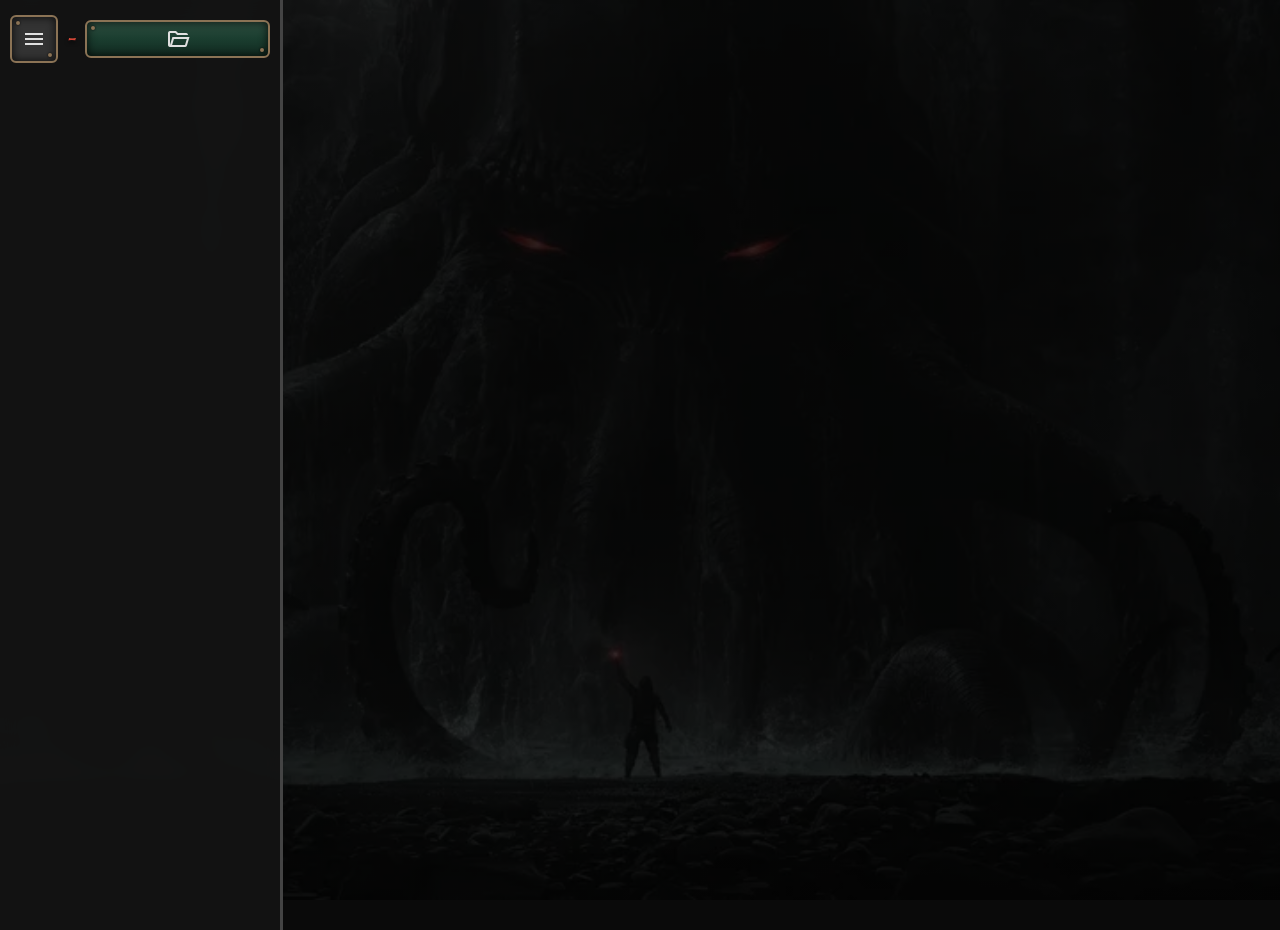
<file: index.htm>
<!DOCTYPE html>
<html lang="en">
<head>
    <meta charset="UTF-8">
    <meta name="viewport" content="width=device-width, initial-scale=1.0, maximum-scale=1.0, user-scalable=no">
    <title>CDMD: Tactical Grid</title>
    <link href="https://fonts.googleapis.com/css2?family=Caudex:ital,wght@0,400;0,700;1,400;1,700&family=MedievalSharp&display=swap" rel="stylesheet">
    <link rel="stylesheet" href="https://fonts.googleapis.com/css2?family=Material+Symbols+Outlined:opsz,wght,FILL,GRAD@24,400,0,0" />
    
    <style>
        body { 
            background: linear-gradient(rgba(0, 0, 0, 0.8), rgba(0, 0, 0, 0.8)), url('assets/bg.jpg');
            background-color: #0a0a0a; background-size: cover; background-position: center; background-attachment: fixed;
            color: #e0e0e0; font-family: 'Caudex', serif; margin: 0; padding: 0; 
            display: flex; min-height: 100vh; overflow-x: hidden;
        }
        
        /* SIDEBAR */
        .sidebar-left { 
            width: 260px; background: rgba(20, 20, 20, 0.95); border-right: 3px solid #444;
            display: flex; flex-direction: column; padding: 15px 10px; gap: 20px;
            backdrop-filter: blur(10px); z-index: 1000; height: 100vh; position: sticky; top: 0;
            transition: width 0.3s cubic-bezier(0.4, 0, 0.2, 1); overflow: hidden;
        }
        .sidebar-left.collapsed { width: 60px; padding: 15px 5px; }

        .nav-header { display: flex; align-items: center; gap: 10px; width: 100%; }
        .menu-btn { width: 48px !important; flex-shrink: 0; background: #333 !important; }
        .setup-row { display: flex; align-items: center; gap: 8px; flex-grow: 1; }

        .sidebar-left.collapsed .hp-tracker-widget, 
        .sidebar-left.collapsed select, 
        .sidebar-left.collapsed .label,
        .sidebar-left.collapsed .setup-row { display: none; }

        select {
            width: 100%; height: 42px; background: #1a1a1a; color: #ffcf67; border: 2px solid #444;
            border-radius: 6px; padding: 0 10px; font-family: 'Caudex', serif; font-size: 1em;
            cursor: pointer; outline: none; transition: border-color 0.3s; appearance: none;
            background-image: url("data:image/svg+xml;charset=US-ASCII,%3Csvg%20xmlns%3D%22http%3A%2F%2Fwww.w3.org%2F2000%2Fsvg%22%20width%3D%2224%22%20height%3D%2224%22%20viewBox%3D%220%200%2024%2024%22%3E%3Cpath%20fill%3D%22%23ffcf67%22%20d%3D%22M7%2010l5%205%205-5z%22%2F%3E%3C%2Fsvg%3E");
            background-repeat: no-repeat; background-position: right 10px center;
        }
        select:focus { border-color: #ffcf67; }

        #mainContainer { display: none; padding: 20px; flex-grow: 1; gap: 25px; justify-content: center; }
        #mainContainer.active { display: flex; }

        .game-grid { display: grid; grid-template-columns: auto auto; gap: 20px; }
        .sidebar-right { width: 280px; display: flex; flex-direction: column; align-items: center; gap: 10px; border-left: 1px solid rgba(255,255,255,0.1); padding-left: 20px; }
        .column { display: flex; flex-direction: column; align-items: center; gap: 8px; }

        .label { 
            font-family: 'MedievalSharp', cursive; font-weight: bold; font-size: 1.1em; text-transform: uppercase; letter-spacing: 1px;
            background: linear-gradient(to bottom, #ffcf67 0%, #d32f2f 60%, #8b0000 100%);
            -webkit-background-clip: text; -webkit-text-fill-color: transparent; filter: drop-shadow(0px 2px 2px rgba(0,0,0,0.9));
            text-align: center; white-space: nowrap;
        }

        .viewport { 
            position: relative; border: 3px solid #444; border-radius: 15px; background-color: rgba(0,0,0,0.8); 
            background-repeat: no-repeat; background-position: center; 
            box-shadow: 0 10px 20px rgba(0,0,0,0.6); cursor: zoom-in;
        }
        .boss-card { width: 400px; height: 350px; background-size: 100% 400%; }
        .minion-card { width: 400px; height: 350px; background-size: 100% 100%; }
        .scenario-card { width: 550px; height: 350px; background-size: 100% 100%; }
        
        .mythos-card { 
            width: 240px; height: 375px; background-size: 400% 200%; 
            transition: box-shadow 0.5s ease, border-color 0.5s ease;
        }
        .mythos-card.danger-glow {
            border-color: #ff0000;
            box-shadow: 0 0 25px rgba(255, 0, 0, 0.8), inset 0 0 15px rgba(255, 0, 0, 0.4);
        }

        #mythosOverlaySymbol {
            position: absolute; top: 0; left: 0; width: 100%; height: 100%;
            background: url('assets/symbol.png') no-repeat center;
            background-size: 80%; pointer-events: none; opacity: 0; transition: opacity 0.5s ease;
            filter: drop-shadow(0 0 15px red); z-index: 5;
        }
        #mythosOverlaySymbol.visible { opacity: 1; }

        button { 
            position: relative; height: 48px; cursor: pointer; border-radius: 6px; font-weight: 700; color: #e0e0e0; 
            font-family: 'MedievalSharp', cursive;
            background: linear-gradient(to bottom, #2d4d3f 0%, #1a3d2f 50%, #122b21 100%);
            border: 2px solid #8b7355; box-shadow: inset 0 0 10px rgba(0,0,0,0.8);
            transition: transform 0.05s, filter 0.3s; width: 100%; display: flex; align-items: center; justify-content: center;
        }
        button::before, button::after {
            content: ''; position: absolute; width: 4px; height: 4px; background: #8b7355; 
            border-radius: 50%; box-shadow: 0 0 2px black;
        }
        button::before { top: 4px; left: 4px; }
        button::after { bottom: 4px; right: 4px; }
        button.alt-btn { background: linear-gradient(to bottom, #6d4c41 0%, #4e342e 50%, #3e2723 100%); }
        
        button.symbol-btn { 
            background: linear-gradient(to bottom, rgba(160, 64, 0, 0.8) 0%, rgba(100, 40, 0, 0.9) 50%, rgba(60, 20, 0, 0.95) 100%); 
            border-color: #a04000;
        }
        .btn-icon-img { height: 28px; width: 28px; object-fit: contain; filter: drop-shadow(0 0 2px black); }

        button:disabled { filter: grayscale(1); opacity: 0.5; cursor: not-allowed; }

        .hp-tracker-widget {
            background: #000; border: 2px solid #222; border-radius: 20px; padding: 20px 10px;
            display: flex; flex-direction: column; align-items: center; gap: 15px; width: calc(100% - 24px);
        }
        .hp-widget-symbol { width: 70px; height: 70px; background: url('assets/symbol.png') no-repeat center; background-size: contain; filter: drop-shadow(0 0 8px rgba(255, 69, 0, 0.5)); }
        #hpValue { font-family: 'MedievalSharp', cursive; font-size: 5em; color: #ff4d4d; line-height: 0.8; margin: 5px 0; text-shadow: 0 0 15px rgba(255, 0, 0, 0.4); }
        .hp-circle-btn { width: 60px !important; height: 60px !important; border-radius: 50% !important; font-size: 1.8em !important; }
        .btn-minus { background: linear-gradient(135deg, #4e342e 0%, #2a1b18 100%) !important; }
        .btn-plus { background: linear-gradient(135deg, #4a148c 0%, #311b92 100%) !important; }

        .mythos-actions { display: flex; gap: 10px; width: 240px; }
        .mythos-actions button { flex: 1; }

        .symbol-count-badge { 
            position: absolute; top: -24px; right: -24px; width: 85px; height: 85px; display: none;
            align-items: center; justify-content: center; background: url('assets/symbol.png') no-repeat center;
            background-size: contain; color: #fff; font-size: 34px; font-weight: 900; 
            text-shadow: 3px 3px 2px #000, -1px -1px 0 #000, 1px -1px 0 #000, -1px 1px 0 #000, 1px 1px 0 #000, 0 0 15px rgba(255,0,0,1);
            z-index: 10; font-family: 'MedievalSharp', cursive; filter: drop-shadow(0 0 10px rgba(255,0,0,0.6));
        }

        .history-grid { display: grid; grid-template-columns: repeat(4, 1fr); gap: 6px; width: 240px; margin-top: 10px; }
        .history-item { aspect-ratio: 235/368; border: 1px solid #555; border-radius: 4px; background-color: #111; background-repeat: no-repeat; cursor: pointer; }

        #previewOverlay { position: fixed; top: 0; left: 0; width: 100vw; height: 100vh; background: rgba(0,0,0,0.95); z-index: 2000; display: none; justify-content: center; align-items: center; backdrop-filter: blur(10px); }
        #previewCard { border: 4px solid #ffcf67; border-radius: 15px; background-color: #000; background-repeat: no-repeat; }
    </style>
</head>
<body onload="checkPersistence()">

    <div id="previewOverlay" onclick="hidePreview()">
        <div id="previewCard"></div>
    </div>

    <div class="sidebar-left" id="leftNav">
        <div class="nav-header">
            <button onclick="toggleNav()" class="menu-btn">
                <span class="material-symbols-outlined">menu</span>
            </button>
            <div class="setup-row">
                <div class="label" style="font-size: 0.9em;">-</div>
                <button id="connectBtn" onclick="initFolder()" style="height: 38px;">
                    <span class="material-symbols-outlined">folder_open</span>
                </button>
                <button id="restoreBtn" class="alt-btn" style="display:none; height: 38px;" onclick="restoreFolder()">
                    <span class="material-symbols-outlined">settings_backup_restore</span>
                </button>
            </div>
        </div>
        
        <div id="controls" style="display:none; flex-direction: column; gap:15px;">
            <div class="label">Elder One</div>
            <select id="bossSelect" onchange="loadBoss()"></select>
            <div class="label">Scenario</div>
            <select id="scenarioSelect" onchange="loadScenario()"></select>
            
            <div class="hp-tracker-widget">
                <div class="hp-widget-symbol"></div>
                <span id="hpValue">0</span>
                <div class="hp-widget-controls">
                    <button class="hp-circle-btn btn-minus" onclick="changeHP(-1)">-</button>
                    <button class="hp-circle-btn btn-plus" onclick="changeHP(1)">+</button>
                </div>
            </div>
        </div>
    </div>

    <div id="mainContainer">
        <div class="game-grid">
            <div class="column">
                <div class="label">Elder One Stage</div>
                <div id="stageView" class="viewport boss-card" onclick="zoom(this, 'boss')"></div>
                <div style="display:flex; gap:10px; width:100%;">
                    <button class="alt-btn" id="prevBtn" onclick="changeStage(-1)">PREV</button>
                    <button id="nextBtn" onclick="changeStage(1)">NEXT</button>
                </div>
                <div class="label" style="margin-top:10px;">Boss Minion</div>
                <div id="minionView" class="viewport minion-card" onclick="zoom(this, 'fit')"></div>
            </div>
            <div class="column">
                <div class="label">Scenario Card</div>
                <div id="scenarioView" class="viewport scenario-card" onclick="zoom(this, 'fit')"></div>
                <div class="label" style="margin-top:63px;">Scenario Monsters</div>
                <div id="monsterView" class="viewport scenario-card" onclick="zoom(this, 'fit')"></div>
            </div>
        </div>

        <div class="sidebar-right">
            <div class="label">Mythos Deck</div>
            <div id="mythosView" class="viewport mythos-card" onclick="zoom(this, 'mythos_main')">
                <div id="symbolBadge" class="symbol-count-badge">0</div>
                <div id="mythosOverlaySymbol"></div>
            </div>
            <div id="countDisplay" style="font-weight:bold; color:#aaa; font-size:0.8em; margin: 5px 0;">Cards: 0</div>
            
            <div class="mythos-actions"> 
                <button id="drawBtn" onclick="drawMythos()" title="Draw Card">
                    <span class="material-symbols-outlined">style</span>
                </button>
                <button id="shuffleBtn" class="alt-btn" onclick="initDeck()" disabled title="Shuffle Deck">
                    <span class="material-symbols-outlined">autorenew</span>
                </button>
                <button class="symbol-btn" onclick="cycleSymbolCount()" title="Cycle Symbol (0-3) / Reset">
                    <img src="assets/symbol.png" class="btn-icon-img" alt="Symbol">
                </button>
            </div>

            <div class="label" style="margin-top: 15px; font-size: 0.9em;">History</div>
            <div id="historyGrid" class="history-grid"></div>
        </div>
    </div>

    <script>
        let folders = { bosses: {}, scenarios: {} };
        let currentBossMythosUrl = "", currentScenarioMythosUrl = "";
        let deck = [], drawnHistory = [], currentStageIdx = 0, hp = 0, symbolCounter = 0;

        function toggleNav() { document.getElementById('leftNav').classList.toggle('collapsed'); }
        
        function cycleSymbolCount() {
            if (symbolCounter >= 3) {
                initDeck(); // Auto-reset when clicking after 3
                return;
            }

            symbolCounter++;
            const badge = document.getElementById('symbolBadge');
            badge.innerText = symbolCounter;
            badge.style.display = 'flex';
            
            const overlay = document.getElementById('mythosOverlaySymbol');
            const mythosViewport = document.getElementById('mythosView');
            const drawBtn = document.getElementById('drawBtn');
            
            if (symbolCounter === 3) {
                overlay.classList.add('visible');
                mythosViewport.classList.add('danger-glow');
                drawBtn.disabled = true;
            }
        }

        async function openDB() { return new Promise((res) => { const req = indexedDB.open('CDMD_DB', 1); req.onupgradeneeded = () => req.result.createObjectStore('handles'); req.onsuccess = () => res(req.result); }); }
        async function saveHandle(handle) { const db = await openDB(); const tx = db.transaction('handles', 'readwrite'); tx.objectStore('handles').put(handle, 'rootFolder'); }
        async function getSavedHandle() { const db = await openDB(); return new Promise(res => { const req = db.transaction('handles').objectStore('handles').get('rootFolder'); req.onsuccess = () => res(req.result); }); }
        async function checkPersistence() { const handle = await getSavedHandle(); if (handle) { document.getElementById('connectBtn').style.display = 'none'; document.getElementById('restoreBtn').style.display = 'block'; } }
        async function restoreFolder() { const handle = await getSavedHandle(); if (await handle.queryPermission({mode: 'readwrite'}) !== 'granted') await handle.requestPermission({mode: 'readwrite'}); processFolder(handle); }
        async function initFolder() { try { const root = await window.showDirectoryPicker(); await saveHandle(root); processFolder(root); } catch (err) {} }

        async function processFolder(root) {
            const bSel = document.getElementById('bossSelect'); const sSel = document.getElementById('scenarioSelect');
            bSel.innerHTML = ''; sSel.innerHTML = '';
            for await (const entry of root.values()) {
                if (entry.kind === 'directory') {
                    if (entry.name.toLowerCase() === 'bosses') for await (const b of entry.values()) if(b.kind==='directory') { folders.bosses[b.name]=b; bSel.add(new Option(b.name,b.name)); }
                    if (entry.name.toLowerCase() === 'scenarios') for await (const s of entry.values()) if(s.kind==='directory') { folders.scenarios[s.name]=s; sSel.add(new Option(s.name,s.name)); }
                }
            }
            document.getElementById('controls').style.display = 'flex';
            document.getElementById('mainContainer').classList.add('active');
            createHistorySlots();
            if (bSel.options.length > 0) loadBoss();
        }

        function createHistorySlots() {
            const grid = document.getElementById('historyGrid'); grid.innerHTML = '';
            for(let i=0; i<16; i++) {
                const div = document.createElement('div'); div.className = 'history-item'; div.id = `hist-${i}`;
                div.onclick = (e) => { e.stopPropagation(); showHistoryZoom(i); };
                grid.appendChild(div);
            }
        }

        async function loadBoss() {
            const folder = folders.bosses[document.getElementById('bossSelect').value];
            for await (const entry of folder.values()) {
                const file = await entry.getFile();
                const url = URL.createObjectURL(file);
                const name = entry.name.toLowerCase();
                if (name.includes('mythos')) currentBossMythosUrl = url;
                if (name.includes('stage')) document.getElementById('stageView').dataset.url = url;
                if (name.includes('minion')) document.getElementById('minionView').dataset.url = url;
            }
            updateViewports(); loadScenario();
        }

        async function loadScenario() {
            const folder = folders.scenarios[document.getElementById('scenarioSelect').value];
            for await (const entry of folder.values()) {
                const name = entry.name.toLowerCase();
                const file = await entry.getFile();
                const url = URL.createObjectURL(file);
                if (name === 'monsters.jpg') document.getElementById('monsterView').dataset.url = url;
                else if (name === 'scenario.jpg') document.getElementById('scenarioView').dataset.url = url;
                else if (name.includes('mythos')) currentScenarioMythosUrl = url;
            }
            updateViewports(); initDeck(); setStage(0);
        }

        function updateViewports() {
            ['stageView', 'minionView', 'monsterView', 'scenarioView'].forEach(id => {
                const el = document.getElementById(id);
                if(el.dataset.url) el.style.backgroundImage = `url('${el.dataset.url}')`;
            });
        }

        function initDeck() {
            const grid = [{x:0,y:0},{x:33.33,y:0},{x:66.66,y:0},{x:100,y:0},{x:0,y:100},{x:33.33,y:100},{x:66.66,y:100},{x:100,y:100}];
            deck = [...grid.map(p=>({...p, type:'boss'})), ...grid.map(p=>({...p, type:'scenario'}))].sort(() => Math.random() - 0.5);
            drawnHistory = [];
            symbolCounter = 0; 
            const badge = document.getElementById('symbolBadge');
            badge.innerText = 0; badge.style.display = 'none';
            document.getElementById('mythosOverlaySymbol').classList.remove('visible');
            document.getElementById('mythosView').classList.remove('danger-glow');
            document.getElementById('drawBtn').disabled = false;
            document.getElementById('shuffleBtn').disabled = true;
            document.getElementById('mythosView').style.backgroundImage = "url('assets/mythoscardback.jpg')";
            document.getElementById('mythosView').style.backgroundSize = "cover";
            document.querySelectorAll('.history-item').forEach(item => { item.style.backgroundImage = 'none'; });
            document.getElementById('countDisplay').innerText = `Cards: ${deck.length}`;
        }

        function drawMythos() {
            if (deck.length === 0 || symbolCounter === 3) return;
            document.getElementById('shuffleBtn').disabled = false;
            const c = deck.pop(); drawnHistory.push(c);
            applyStyle(document.getElementById('mythosView'), c);
            applyStyle(document.getElementById(`hist-${drawnHistory.length - 1}`), c);
            document.getElementById('drawBtn').disabled = (deck.length === 0);
            document.getElementById('countDisplay').innerText = `Cards: ${deck.length}`;
        }

        function applyStyle(el, card) {
            el.style.backgroundImage = `url('${card.type === 'boss' ? currentBossMythosUrl : currentScenarioMythosUrl}')`;
            el.style.backgroundSize = "400% 200%"; el.style.backgroundPosition = `${card.x}% ${card.y}%`;
        }

        function zoom(el, type) {
            const p = document.getElementById('previewOverlay'); const card = document.getElementById('previewCard');
            const bgUrl = el.style.backgroundImage.slice(5, -2); if (!bgUrl || bgUrl === "none") return;
            card.style.backgroundImage = `url('${bgUrl}')`;
            if (type === 'boss') {
                card.style.width = "422px"; card.style.height = "368px"; card.style.backgroundSize = "100% 400%";
                card.style.backgroundPosition = el.style.backgroundPosition; card.style.transform = "scale(2)";
            } else if (type === 'fit') {
                card.style.width = el.offsetWidth + "px"; card.style.height = el.offsetHeight + "px";
                card.style.backgroundSize = "100% 100%"; card.style.transform = "scale(1.5)";
            } else if (type === 'mythos_main') {
                const c = drawnHistory[drawnHistory.length -1];
                card.style.width = "235px"; card.style.height = "368px";
                if (!c) { card.style.backgroundSize = "cover"; card.style.transform = "scale(2)"; }
                else { applyStyle(card, c); card.style.transform = "scale(2)"; }
            }
            p.style.display = 'flex';
        }

        function showHistoryZoom(idx) {
            if (idx >= drawnHistory.length) return;
            const p = document.getElementById('previewOverlay'); const card = document.getElementById('previewCard');
            card.style.width = "235px"; card.style.height = "368px";
            applyStyle(card, drawnHistory[idx]); card.style.transform = "scale(2.2)";
            p.style.display = 'flex';
        }

        function hidePreview() { document.getElementById('previewOverlay').style.display = 'none'; }
        function setStage(idx) {
            currentStageIdx = idx; document.getElementById('stageView').style.backgroundPosition = `0% ${[100, 66.66, 33.33, 0][idx]}%`;
            document.getElementById('prevBtn').disabled = (idx === 0); document.getElementById('nextBtn').disabled = (idx === 3);
        }
        function changeStage(dir) { let n = currentStageIdx + dir; if (n >= 0 && n < 4) setStage(n); }
        function changeHP(amt) { hp = Math.max(0, hp + amt); document.getElementById('hpValue').innerText = hp; }
    </script>
</body>
</html>
</file>
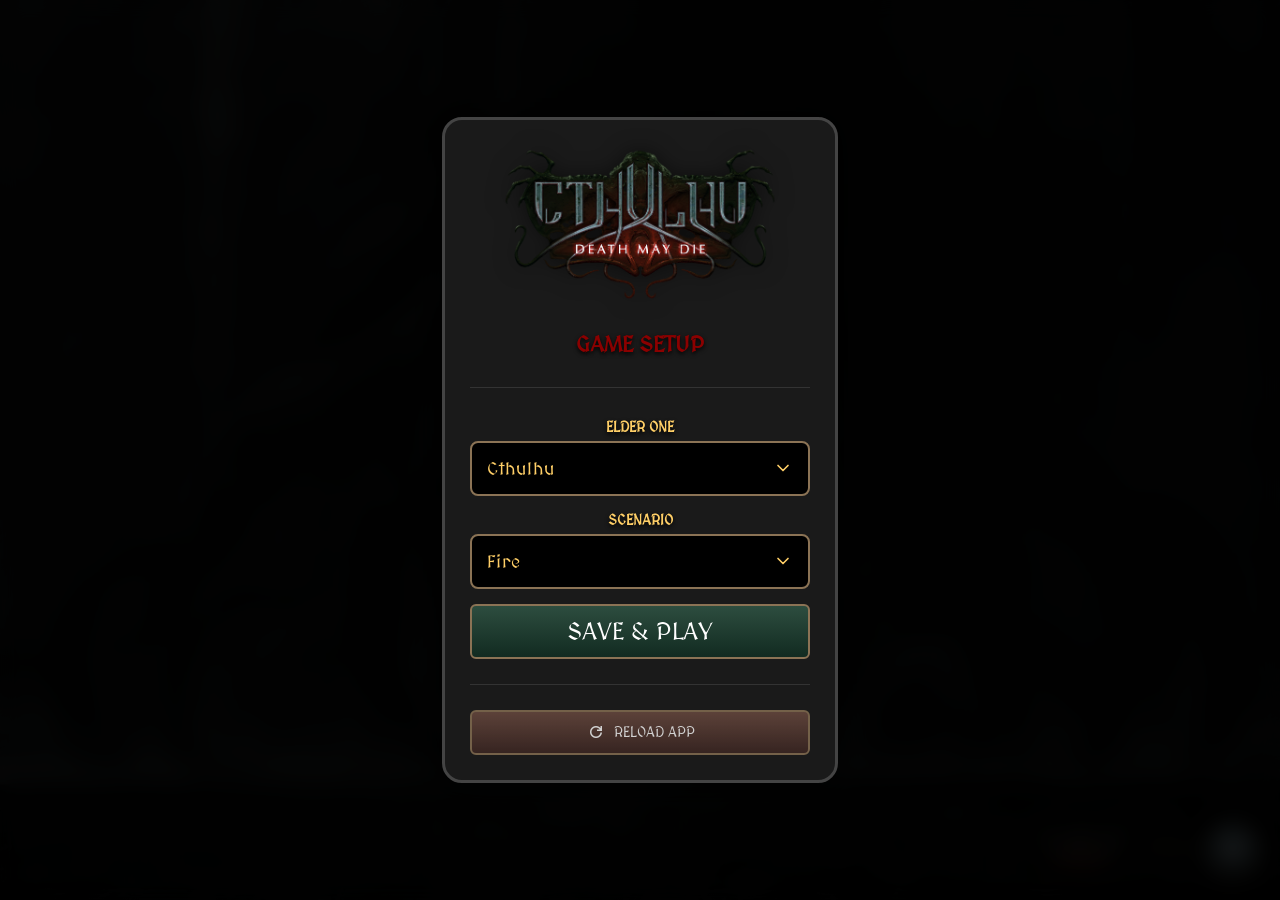
<file: index.html>
<!DOCTYPE html>
<html lang="en">
<head>
    <meta charset="UTF-8">
    <meta name="viewport" content="width=device-width, initial-scale=1.0, maximum-scale=1.0, user-scalable=no, viewport-fit=cover">
    <title>CDMD: Tactical Grid</title>

    <meta name="apple-mobile-web-app-capable" content="yes">
    <meta name="apple-mobile-web-app-status-bar-style" content="black-translucent">
    <meta name="apple-mobile-web-app-title" content="Tactical Grid">

    
	<link rel="icon" type="image/png" href="assets/symbol.png">
	<link rel="apple-touch-icon" href="assets/symbol.png">

    <link href="https://fonts.googleapis.com/css2?family=Caudex:ital,wght@0,400;0,700;1,400;1,700&family=MedievalSharp&display=swap" rel="stylesheet">
    <link rel="stylesheet" href="https://fonts.googleapis.com/css2?family=Material+Symbols+Outlined:opsz,wght,FILL,GRAD@24,400,0,0" />
    
    <style>
        :root { --accent: #ffcf67; --danger: #d32f2f; --boss-intensity: 0; 	}

		.boss-card { 
			width: 340px; 
			height: 280px; 
			background-size: 100% 400%; 
			transition: all 0 ease;
			border: 3px solid rgba(211, 47, 47, calc(0.3 + (var(--boss-intensity) * 0.23))) !important;
			box-shadow: 0 0 calc(5px + (var(--boss-intensity) * 10px)) rgba(211, 47, 47, calc(var(--boss-intensity) * 0.25)) !important;
			filter: brightness(calc(1 + (var(--boss-intensity) * 0.1)));
		}
		
		#previewCard.rules-zoom {
			width: 90vw !important;
			height: 90vh !important;
			background-size: contain !important; /* Shows the full page without cropping */
			background-position: center !important;
			background-repeat: no-repeat !important;
			border: 4px solid var(--accent) !important;
			box-shadow: 0 0 30px rgba(0,0,0,0.9);
		}
		
		
        body { 
            background-color: #000;
			background: linear-gradient(rgba(0, 0, 0, 0.7), rgba(0, 0, 0, 0.7)), url('assets/bg.jpg'); 
            background-size: cover; background-position: center; background-attachment: fixed;
            color: #e0e0e0; font-family: 'Caudex', serif; margin: 0; padding: 0; 
            display: flex; height: 100vh; overflow: hidden;
            position: fixed; width: 100%;
        }
		
		html, body {
			background-color: #000000 !important;
			margin: 0;
			padding: 0;
			height: 100%;
			overflow: hidden;
			/* This tells Safari the background color for the 'over-scroll' area */
			position: fixed; 
			width: 100%;
		}


		
		@keyframes stage-flash {
			0% { filter: brightness(3); transform: scale(1.02); }
			100% { filter: brightness(1); transform: scale(1); }
		}
		.flash-effect {
			animation: stage-flash 0.4s ease-out;
		}

        .menu-logo { width: 100%; max-width: 280px; height: auto; align-self: center; margin-bottom: 10px; filter: drop-shadow(0 0 10px rgba(0,0,0,0.5)); }

        #footerControls {
            position: fixed; bottom: 20px; right: 20px; z-index: 1000;
            display: flex; align-items: center; gap: 12px;
        }

        #versionTag {
            color: var(--accent); font-family: 'MedievalSharp'; font-size: 0.9em;
            text-shadow: 2px 2px 4px black; opacity: 0.8;
			color:#8b7355;
        }

        #menuToggle {
            width: 55px; height: 55px; border-radius: 50%;
            background: rgba(45, 77, 63, 0.9);
			background: linear-gradient(#546e7a, #263238) !important;
			border: 2px solid #8b7355;
            color: white; cursor: pointer; display: flex; align-items: center; justify-content: center;
            backdrop-filter: blur(5px); box-shadow: 0 4px 15px rgba(0,0,0,0.6);
        }

        #navDrawer {
            position: fixed; inset: 0; background: rgba(0,0,0,0.85);
            z-index: 2000; display: none; justify-content: center; align-items: center;
            backdrop-filter: blur(10px);
        }
        .drawer-content {
            background: #1a1a1a; border: 3px solid #444; border-radius: 20px;
            width: 340px; padding: 25px; display: flex; flex-direction: column; gap: 20px;
            box-shadow: 0 0 30px rgba(0,0,0,0.8);
        }

        #mainContainer { display: none; padding: 15px; flex-grow: 1; flex-direction: column; gap: 10px; width: 100vw; box-sizing: border-box; }
        #mainContainer.active { display: flex; }

        .game-layout-top { display: flex; gap: 20px; flex: 1; min-height: 0; justify-content: center; }
        .game-grid { display: grid; grid-template-columns: auto auto; gap: 15px; }
        .sidebar-right { width: 230px; display: flex; flex-direction: column; align-items: center; gap: 8px; flex-shrink: 0; }
        .column { display: flex; flex-direction: column; align-items: center; gap: 5px; }

        .label { font-family: 'MedievalSharp'; font-weight: bold; font-size: 0.9em; text-transform: uppercase; color: var(--accent); text-shadow: 0 2px 4px black; }

        .viewport { 
            position: relative; border: 3px solid #444; border-radius: 12px; background-color: #000; 
            background-repeat: no-repeat; background-position: center; box-shadow: 0 5px 15px rgba(0,0,0,0.6);
        }
 
        .minion-card { width: 340px; height: 280px; background-size: 100% 100%; cursor: zoom-in; }
        .scenario-card { width: 460px; height: 280px; background-size: 100% 100%; cursor: zoom-in; }
        
        .mythos-card { width: 220px; height: 340px; cursor: zoom-in; z-index: 50; }
		
        .deck-layer {
            position: absolute; inset: 0; background: url('assets/mythoscardback.jpg') no-repeat center;
            background-size: cover; border: 3px solid #444; border-radius: 12px; transition: 0.3s;
        }
		
        .layer-2 { transform: translate(4px, 4px); z-index: 40; }
        .layer-3 { transform: translate(8px, 8px); z-index: 30; }

		.stage-nav-btn {
			position: absolute; top: 35%; transform: translateY(-50%); width: 35px; height: 35px;
			background: rgba(0,0,0,0.4); border: 1px solid var(--accent); color: var(--accent); 
			border-radius: 4px; display: none; align-items: center; justify-content: center; 
			z-index: 110; cursor: pointer; backdrop-filter: blur(2px);
		}

		#stagePrev { left: 55px; }
		#stageNext { right: 1px; }

        .shuffle-active { animation: shuffle-spin 0.8s cubic-bezier(0.45, 0.05, 0.55, 0.95) both; }
        .shuffle-layers { animation: layer-spin 0.8s cubic-bezier(0.45, 0.05, 0.55, 0.95) both; }

        @keyframes shuffle-spin {
            0% { transform: scale(1) rotate(0deg); }
            30% { transform: scale(1.2) rotate(180deg); filter: brightness(1.5); }
            100% { transform: scale(1) rotate(360deg); filter: brightness(1); }
        }
        @keyframes layer-spin {
            0% { transform: translate(4px, 4px) rotate(0deg); }
            50% { transform: translate(-25px, 15px) rotate(-180deg); opacity: 0.6; }
            100% { transform: translate(4px, 4px) rotate(-360deg); opacity: 1; }
        }

        #mythosOverlaySymbol { position: absolute; inset: 0; background: url('assets/symbol.png') no-repeat center; background-size: 70%; opacity: 0; transition: 0.5s; pointer-events: none; z-index: 60; }
        #mythosOverlaySymbol.visible { opacity: 0.8; filter: drop-shadow(0 0 15px red); }
        .danger-glow { border-color: #ff0000 !important; box-shadow: 0 0 25px rgba(255, 0, 0, 0.8) !important; }
        
        #bossMessage {
            position: absolute; inset: 0; display: none; align-items: center; justify-content: center;
            background: linear-gradient(rgba(0,0,0,0.7), rgba(0,0,0,0.7)), url('assets/symbol.png') no-repeat center;
            background-size: 60%; background-blend-mode: multiply; color: var(--accent);
            font-family: 'MedievalSharp'; font-size: 2.5em; text-align: center; padding: 20px; 
            pointer-events: none; z-index: 120; text-shadow: 3px 3px 6px #000, 0 0 15px #000; 
			color: #fff;
			
        }

        .symbol-count-badge { 
            position: absolute; top: -10px; right: -10px; width: 80px; height: 80px; 
            background: rgba(0,0,0,.8) url('assets/symbol.png') no-repeat center; background-size: 100%;
            border-radius: 50%; display: none; align-items: center; justify-content: center; 
            color: #fff; font-family: 'MedievalSharp'; font-size: 52px; z-index: 80;
            text-shadow: 5px 5px 5px #000;
        }

        .history-bar { display: flex; gap: 12px; overflow-x: auto; padding: 10px; height: 140px; }
        .history-item { flex: 0 0 80px; height: 125px; border: 1px solid #444; border-radius: 6px; background-size: 400% 200%; cursor: pointer; transition: 0.2s; }
        
        #previewOverlay { position: fixed; inset: 0; background: rgba(0,0,0,0.95); z-index: 3000; display: none; justify-content: center; align-items: center; cursor: pointer; }
        #previewCard { border: 6px solid var(--accent); border-radius: 20px; background-color: #000; background-repeat: no-repeat; pointer-events: auto; }

        button { height: 55px; cursor: pointer; border-radius: 6px; font-family: 'MedievalSharp'; background: linear-gradient(#2d4d3f, #122b21); border: 2px solid #8b7355; color: white; display: flex; align-items: center; justify-content: center; }
        button:disabled { opacity: 0.3; cursor: not-allowed; filter: grayscale(1); }
        .button-row { display: flex; gap: 8px; width: 100%; }
        .alt-btn { background: linear-gradient(#6d4c41, #3e2723); }\
        .symbol-btn { background: linear-gradient(#642800, #3d1a00); }
        
        #countDisplay { color: #aaa; font-size: 1em; margin: 2px 0; color: #8b7355;}

		#historyBar .history-item:first-child {
			border: 3px solid #ffa500;
			/*box-shadow: 0 0 10px rgba(255, 165, 0, 0.5);*/
			transform: scale(1.05);
            opacity: 1;
		}   
		#historyBar .history-item:not(:first-child) {
			opacity: 0.75;
			filter: grayscale(0.3);
			transition: opacity 0.3s ease;
		}

        select { 
            width: 100%; height: 55px;
            background: #000 url("data:image/svg+xml,%3Csvg xmlns='http://www.w3.org/2000/svg' width='24' height='24' viewBox='0 0 24 24' fill='none' stroke='%23ffcf67' stroke-width='2' stroke-linecap='round' stroke-linejoin='round'%3E%3Cpolyline points='6 9 12 15 18 9'%3E%3C/polyline%3E%3C/svg%3E") no-repeat right 15px center;
            background-size: 20px; color: var(--accent); border: 2px solid #8b7355; border-radius: 8px; 
            padding: 0 45px 0 15px; font-family: 'MedievalSharp', serif; font-size: 1.1em;
            letter-spacing: 1px; appearance: none; -webkit-appearance: none;
            box-shadow: inset 0 0 10px rgba(0,0,0,0.8); transition: all 0.3s ease;
        }
		
		.rules-btn { 
			width: 100%; 
			height: 40px;
			margin-top: 100px;
			background: rgba(69, 90, 100, 0.25) !important; /* 15% opacity */
			backdrop-filter: blur(4px); /* Subtle glass effect for iPad */
			font-size:12px;
			padding: 0 10px;
			color:#8b7355;
		}
		
		.symbol-btn { 
			background: linear-gradient(#642800, #3d1a00) !important; 
		}
		
		/* Change this: */
#previewCard.rules-zoom {
    width: 90vw !important;
    height: 90vh !important;
    background-size: contain !important;
    background-position: center !important;
    background-repeat: no-repeat !important;
}

/* To this: */
.rules-zoom {
    width: 90vw;
    height: 90vh;
    background-size: contain;
    background-position: center;
    background-repeat: no-repeat;
    background-color: #111; /* Adds a dark backing for the rules page */
}
    </style>
</head>
<body onload="initApp()">

    <div id="previewOverlay" onclick="this.style.display='none'">
        <div id="previewCard"></div>
    </div>

	<div id="footerControls">
			<div style="display: flex; align-items: center; gap: 8px;">
				<img src="assets/logo.png" alt="Logo" style="height: 60px; width: auto; opacity: 0.7; filter: drop-shadow(0 0 2px #000);">
				<span id="versionTag" style="width: auto", font-size: 0.75em; opacity: 0.6; font-family: 'Caudex', serif;">v1.4.0.0</span>
			</div>
			<button id="menuToggle" onclick="toggleDrawer()"><span class="material-symbols-outlined">settings</span></button>
		</div>

    <div id="navDrawer" onclick="closeDrawer(event)">
        <div class="drawer-content" onclick="event.stopPropagation()">
            <img src="assets/logo.png" alt="CDMD Logo" class="menu-logo">
            <div class="label" style="text-align: center; font-size: 1.4em; color:#8b0000;">Game Setup</div>
			<hr style="width: 100%; border: 0; border-top: 1px solid #333; margin: 10px 0;">
            <div id="drawerControls" style="display: flex; flex-direction: column; gap:15px;">
                <div class="column">
                    <div class="label">Elder One</div>
                    <select id="bossSelect" onchange="loadBoss()"></select>
                </div>
                <div class="column">
                    <div class="label">Scenario</div>
                    <select id="scenarioSelect" onchange="loadScenario()"></select>
                </div>
				<div id="drawerControls" style="display: flex; flex-direction: column; gap:15px;">
					<button onclick="commitGameSettings()" style="width: 100%; font-size: 1.5em;">SAVE & PLAY</button>
					<hr style="width: 100%; border: 0; border-top: 1px solid #333; margin: 10px 0;">
					<button class="alt-btn" onclick="refreshPage()" style="width: 100%; font-size: 0.85em; height: 45px; opacity: 0.8;">
						<span class="material-symbols-outlined" style="margin-right: 8px; font-size: 20px;">refresh</span> 
						RELOAD APP
					</button>
				</div>
            </div>
        </div>
    </div>

    <div id="mainContainer">
        <div class="game-layout-top">
            <div class="game-grid">
                <div class="column">
                    <div class="label">Elder One : <span id="bossNameTitle">...</span></div>
                    <div id="stageView" class="viewport boss-card">
                        <div id="bossMessage">"the boss lumbers forward..."</div>
                        <div id="stagePrev" class="stage-nav-btn" onclick="event.stopPropagation(); changeStage(-1)"><span class="material-symbols-outlined">navigate_before</span></div>
                        <div id="stageNext" class="stage-nav-btn" onclick="event.stopPropagation(); changeStage(1)"><span class="material-symbols-outlined">navigate_next</span></div>
                        <div style="position:absolute; inset:10px 60px; cursor: zoom-in; z-index: 105;" onclick="zoom(this.parentElement, 'boss')"></div>
                    </div>
                    <div class="label" style="margin:5px 0 0 0;"><span id="minionNameTitle">Elder One</span> : Minions</div>
                    <div id="minionView" class="viewport minion-card" onclick="zoom(this, 'fit')"></div>
                </div>
                <div class="column" >
                    <div class="label">Scenario : <span id="scenarioNameTitle">...</span></div>
                    <div id="scenarioView" class="viewport scenario-card" onclick="zoom(this, 'fit')"></div>
                    <div class="label" style="margin:5px 0 0 0;"><span id="monsterNameTitle">Scenario</span> : Monsters</div>
                    <div id="monsterView" class="viewport scenario-card" onclick="zoom(this, 'fit')"></div>
                </div>
            </div>

            <div class="sidebar-right">
                <div class="label" >Mythos</div>
                <div id="deckContainer" style="position: relative; width: 220px; height: 340px; border-radius: 20px; border:1px solid #333; background-image: url('assets/mythoscardback.jpg');background-size: cover; background-position: center; ">
                    <div class="deck-layer layer-3"></div>
                    <div class="deck-layer layer-2"></div>
                    <div id="mythosView" class="viewport mythos-card" onclick="zoom(this, 'mythos_main')">
                        <div id="symbolBadge" class="symbol-count-badge">0</div>
                        <div id="mythosOverlaySymbol"></div>
                    </div>
                </div>
                <div id="countDisplay">Remaining: 0</div>
                <div class="button-row">
                    <button id="drawBtn" onclick="drawMythos()" style="flex:1"><span class="material-symbols-outlined">style</span></button>
                    <button class="alt-btn" onclick="initDeck()" style="flex:1"><span class="material-symbols-outlined">autorenew</span></button>
                    <button class="symbol-btn" onclick="cycleSymbolCount()" style="flex:1"><span class="material-symbols-outlined">add_circle</span></button>
				</div>
				<div class="sidebar-right">
					<button class="rules-btn" onclick="zoomRules()" >
						<span class="material-symbols-outlined" style="margin-right:8px;">menu_book</span> RULES SUMMARY
					</button>
				</div>
            </div>
        </div>
        <div id="historyBar" class="history-bar"></div>
    </div>

    <script>
        // --- EMBEDDED DATA ---
        const GAME_DATA = {
            "bosses": {
                "Cthulhu": {
                    "stage": "assets/bosses/Cthulhu/stages.jpg",
                    "minion": "assets/bosses/Cthulhu/minions.jpg",
                    "mythos": "assets/bosses/Cthulhu/mythos.jpg"
                },
                "Yog-Sothoth": {
                    "stage": "assets/bosses/Yog-Sothoth/stages.jpg",
                    "minion": "assets/bosses/Yog-Sothoth/minions.jpg",
                    "mythos": "assets/bosses/Yog-Sothoth/mythos.jpg"
                },
                "Hastur": {
                    "stage": "assets/bosses/Hastur/stages.jpg",
                    "minion": "assets/bosses/Hastur/minions.jpg",
                    "mythos": "assets/bosses/Hastur/mythos.jpg"
                },
                "Bubba": {
                    "stage": "assets/bosses/Bubba/stages.jpg",
                    "minion": "assets/bosses/Bubba/minions.jpg",
                    "mythos": "assets/bosses/Bubba/mythos.jpg"
                }
            },
            "scenarios": {
                "Fire": {
                    "scenario": "assets/scenarios/fire/scenario.jpg",
                    "monster": "assets/scenarios/fire/monsters.jpg",
                    "mythos": "assets/scenarios/fire/mythos.jpg"
                },
                "Ice": {
                    "scenario": "assets/scenarios/ice/scenario.jpg",
                    "monster": "assets/scenarios/ice/monsters.jpg",
                    "mythos": "assets/scenarios/ice/mythos.jpg"
                }
            }
        };

        let currentBossMythosUrl = "", currentScenarioMythosUrl = "";
        let deck = [], drawnHistory = [], currentStageIdx = 0, symbolCounter = 0;
        let verX = 3, verY = 1;

        function vibrate() { if (window.navigator.vibrate) window.navigator.vibrate(20); }
        
        function initApp() { 
            populateSelectors();
            toggleDrawer(); 
        }
		



        function populateSelectors() {
            const bSel = document.getElementById('bossSelect');
            const sSel = document.getElementById('scenarioSelect');
            
            Object.keys(GAME_DATA.bosses).forEach(name => bSel.add(new Option(name, name)));
            Object.keys(GAME_DATA.scenarios).forEach(name => sSel.add(new Option(name, name)));
            
            loadBoss();
            loadScenario();
        }

        function loadBoss() {
            const name = document.getElementById('bossSelect').value;
            const data = GAME_DATA.bosses[name];
            document.getElementById('bossNameTitle').innerText = name;
            document.getElementById('minionNameTitle').innerText = name;
            
            document.getElementById('stageView').dataset.url = data.stage;
            document.getElementById('minionView').dataset.url = data.minion;
            currentBossMythosUrl = data.mythos;
        }

        function loadScenario() {
            const name = document.getElementById('scenarioSelect').value;
            const data = GAME_DATA.scenarios[name];
            document.getElementById('scenarioNameTitle').innerText = name;
            document.getElementById('monsterNameTitle').innerText = name;
            
            document.getElementById('scenarioView').dataset.url = data.scenario;
            document.getElementById('monsterView').dataset.url = data.monster;
            currentScenarioMythosUrl = data.mythos;
        }

        function toggleDrawer() { 
            const d = document.getElementById('navDrawer'); 
            d.style.display = (d.style.display === 'flex') ? 'none' : 'flex'; 
        }

        function closeDrawer(e) { if(e.target.id === 'navDrawer') toggleDrawer(); }

        function commitGameSettings() {
            vibrate();
            verX++;
            document.getElementById('versionTag').innerText = `v1.4.${verX}.${verY}`;
            document.getElementById('mainContainer').classList.add('active');
            ['stageView', 'minionView', 'monsterView', 'scenarioView'].forEach(id => {
                const el = document.getElementById(id);
                if(el.dataset.url) el.style.backgroundImage = `url('${el.dataset.url}')`;
            });
            initDeck(); setStage(0); toggleDrawer();
        }

        function initDeck() {
            vibrate();
            verY++;
            document.getElementById('versionTag').innerText = `v1.4.${verX}.${verY}`;
            
            const historyBar = document.getElementById('historyBar');
            const mythosView = document.getElementById('mythosView');
            const items = Array.from(historyBar.children);

            if (items.length > 0) {
                new Audio('assets/flip.mp3').play().catch(() => {});
                items.forEach((item, index) => {
                    setTimeout(() => {
                        const rect = item.getBoundingClientRect();
                        const deckRect = mythosView.getBoundingClientRect();
                        item.style.opacity = '0';
                        const flyer = document.createElement('div');
                        flyer.className = 'history-item';
                        flyer.style.cssText = `position:fixed; top:${rect.top}px; left:${rect.left}px; width:${rect.width}px; height:${rect.height}px; z-index:5000; background-image:url('assets/mythoscardback.jpg'); background-size:cover; pointer-events:none; transition: all 0.6s cubic-bezier(0.25, 0.1, 0.25, 1);`;
                        document.body.appendChild(flyer);
                        requestAnimationFrame(() => {
                            requestAnimationFrame(() => {
                                flyer.style.top = deckRect.top + 100 + 'px';
                                flyer.style.left = deckRect.left + 70 + 'px';
                                flyer.style.transform = `scale(${deckRect.width / rect.width}) rotate(720deg)`;
                                flyer.style.opacity = '1';
                            });
                        });
                        setTimeout(() => flyer.remove(), 700);
                    }, index * 60);
                });
            }

            const waitTime = items.length > 0 ? (items.length * 10) + 600 : 0;
            setTimeout(() => {
                new Audio('assets/shuffling-cards-6.mp3').play().catch(() => {});
                const layers = document.querySelectorAll('.deck-layer');
                mythosView.classList.remove('shuffle-active'); 
                layers.forEach(l => l.classList.remove('shuffle-layers'));
                void mythosView.offsetWidth;
                mythosView.classList.add('shuffle-active'); 
                layers.forEach(l => l.classList.add('shuffle-layers'));

                const grid = [{x:0,y:0},{x:33.33,y:0},{x:66.66,y:0},{x:100,y:0},{x:0,y:100},{x:33.33,y:100},{x:66.66,y:100},{x:100,y:100}];
                deck = [...grid.map(p=>({...p, type:'boss'})), ...grid.map(p=>({...p, type:'scenario'}))].sort(() => Math.random() - 0.5);
                drawnHistory = []; symbolCounter = 0;
                historyBar.innerHTML = '';
                document.getElementById('symbolBadge').style.display = 'none';
                document.getElementById('mythosOverlaySymbol').classList.remove('visible');
                mythosView.classList.remove('danger-glow');
                document.getElementById('stageView').classList.remove('danger-glow');
                document.getElementById('bossMessage').style.display = 'none';
                document.getElementById('drawBtn').disabled = false;
                mythosView.style.backgroundImage = "url('assets/mythoscardback.jpg')";
                mythosView.style.backgroundSize = "cover";
                document.getElementById('countDisplay').innerText = `Remaining: ${deck.length}`;
                updateStageNav();
            }, waitTime);
        }

        function drawMythos() {
            if (deck.length === 0 || symbolCounter === 3) return;
            vibrate();
            const c = deck.pop(); drawnHistory.push(c);
            const currentIdx = drawnHistory.length - 1;
            
            if (deck.length === 0) {
                new Audio('assets/enddraw.mp3').play().catch(() => {});
                document.getElementById('drawBtn').disabled = true;
            } else { new Audio('assets/card.mp3').play().catch(() => {}); }

            const mythosView = document.getElementById('mythosView');
            applyStyle(mythosView, c);
            
            const item = document.createElement('div');
            item.className = 'history-item'; applyStyle(item, c);
            item.onclick = (e) => { e.stopPropagation(); showHistoryZoom(currentIdx); };
            document.getElementById('historyBar').prepend(item);
            document.getElementById('countDisplay').innerText = `Remaining: ${deck.length}`;
        }

        function applyStyle(el, card) {
            const url = card.type === 'boss' ? currentBossMythosUrl : currentScenarioMythosUrl;
            el.style.backgroundImage = `url('${url}')`;
            el.style.backgroundSize = "410% 210%"; el.style.backgroundPosition = `${card.x}% ${card.y}%`;
        }

// --- FIX 1: MAIN ZOOM (BOSS/SCENARIO) ---
function zoom(el, type) {
    if (el.style.backgroundImage.includes('mythoscardback.jpg')) return;
    vibrate();
    const p = document.getElementById('previewOverlay'); 
    const card = document.getElementById('previewCard');
    
    // FORCE RESET FOR IPAD: Remove the 'rules-zoom' class
    card.className = ""; 
    card.style.cssText = ""; 
    
    const bgUrl = el.style.backgroundImage.slice(5, -2);
    card.style.backgroundImage = `url('${bgUrl}')`;
    card.style.backgroundPosition = el.style.backgroundPosition;

    if (type === 'boss') { 
        card.style.width = "100vh"; card.style.height = "85vh"; 
        card.style.backgroundSize = "100% 400%"; 
    } 
    else if (type === 'fit') { 
        card.style.width = "90vw"; card.style.height = "60vw"; 
        card.style.backgroundSize = "100% 100%"; 
    } 
    else { 
        card.style.height = "85vh"; card.style.width = "58vh"; 
        card.style.backgroundSize = "410% 210%"; 
    }
    p.style.display = 'flex';
}

// --- FIX 2: HISTORY BAR ZOOM ---
function showHistoryZoom(idx) {
    const c = drawnHistory[idx]; vibrate();
    const p = document.getElementById('previewOverlay'); 
    const card = document.getElementById('previewCard');

    // FORCE RESET FOR IPAD
    card.className = ""; 
    card.style.cssText = ""; 

    const url = c.type === 'boss' ? currentBossMythosUrl : currentScenarioMythosUrl;
    card.style.backgroundImage = `url('${url}')`;
    card.style.backgroundPosition = `${c.x}% ${c.y}%`;
    card.style.backgroundSize = "410% 210%"; 
    card.style.height = "85vh"; card.style.width = "58vh";
    p.style.display = 'flex';
}

/*        function zoom(el, type) {
            if (el.style.backgroundImage.includes('mythoscardback.jpg')) return;
            vibrate();
            const p = document.getElementById('previewOverlay'); const card = document.getElementById('previewCard');
            const bgUrl = el.style.backgroundImage.slice(5, -2);
            card.style.backgroundImage = `url('${bgUrl}')`;
            card.style.backgroundPosition = el.style.backgroundPosition;
            if (type === 'boss') { card.style.width = "100vh"; card.style.height = "85vh"; card.style.backgroundSize = "100% 400%"; } 
            else if (type === 'fit') { card.style.width = "90vw"; card.style.height = "60vw"; card.style.backgroundSize = "100% 100%"; } 
            else { card.style.height = "85vh"; card.style.width = "58vh"; card.style.backgroundSize = "410% 210%"; }
            p.style.display = 'flex';
        }

        function showHistoryZoom(idx) {
            const c = drawnHistory[idx]; vibrate();
            const p = document.getElementById('previewOverlay'); const card = document.getElementById('previewCard');
            const url = c.type === 'boss' ? currentBossMythosUrl : currentScenarioMythosUrl;
            card.style.backgroundImage = `url('${url}')`;
            card.style.backgroundPosition = `${c.x}% ${c.y}%`;
            card.style.backgroundSize = "410% 210%"; card.style.height = "85vh"; card.style.width = "58vh";
            p.style.display = 'flex';
        }
		*/

        function cycleSymbolCount() {
            vibrate(); new Audio('assets/symbol.mp3').play().catch(() => {});
            if (symbolCounter >= 3) { initDeck(); return; }
            symbolCounter++;
            const badge = document.getElementById('symbolBadge');
            badge.innerText = symbolCounter; badge.style.display = 'flex';
            if (symbolCounter === 3) {
                new Audio('assets/appear.mp3').play().catch(() => {});
                document.getElementById('mythosOverlaySymbol').classList.add('visible');
                const selectedBoss = document.getElementById('bossSelect').value;
                document.getElementById('bossMessage').innerText = `"${selectedBoss} lumbers forward..."`;
                document.getElementById('mythosView').classList.add('danger-glow');
                document.getElementById('stageView').classList.add('danger-glow');
                document.getElementById('bossMessage').style.display = 'flex';
                document.getElementById('drawBtn').disabled = true;
            }
            updateStageNav();
        }

        function updateStageNav() {
            const prev = document.getElementById('stagePrev');
            const next = document.getElementById('stageNext');
            if (symbolCounter === 3) { prev.style.display = 'none'; next.style.display = 'none'; return; }
            prev.style.display = (currentStageIdx === 0) ? 'none' : 'flex';
            next.style.display = (currentStageIdx === 3) ? 'none' : 'flex';
        }

		function setStage(idx) { 
			vibrate(); 
			
			// --- ADD THIS LINE ---
			new Audio('assets/flip.mp3').play().catch(() => {}); 
			// ---------------------

			currentStageIdx = idx; 
			document.getElementById('stageView').style.backgroundPosition = `0% ${[100, 66.66, 33.33, 0][idx]}%`; 
			updateStageNav();
		}
		
		function changeStage(dir) { 
			let n = currentStageIdx + dir; 
			if (n >= 0 && n < 4) {
				// 1. Play the sound
				new Audio('assets/stager.mp3').play().catch(() => {}); 
				
				// 2. Trigger the visual flash
				const stageView = document.getElementById('stageView');
				stageView.classList.remove('flash-effect');
				void stageView.offsetWidth; 
				stageView.classList.add('flash-effect');

				// 3. Update the intensity variable (n will be 0, 1, 2, or 3)
				document.documentElement.style.setProperty('--boss-intensity', n);

				setStage(n); 
			}
			
		}
		
		function zoomRules() {
			vibrate();
			const p = document.getElementById('previewOverlay');
			const card = document.getElementById('previewCard');
			
			// Set the Rules image URL here
			const rulesUrl = 'assets/rules.png'; 

			// Reset card and apply specific rules style
			card.style.cssText = ""; 
			card.className = "rules-zoom"; 
			
			card.style.backgroundImage = `url('${rulesUrl}')`;
			p.style.display = 'flex';
		}
		
		function refreshPage() {
			vibrate();
			// A quick confirmation helps avoid losing your current deck setup by accident
			if (confirm("This will reset the entire game and reload all assets. Continue?")) {
				window.location.reload(true);
		}
	}

    
	
	
	</script>
</body>
</html>
</file>
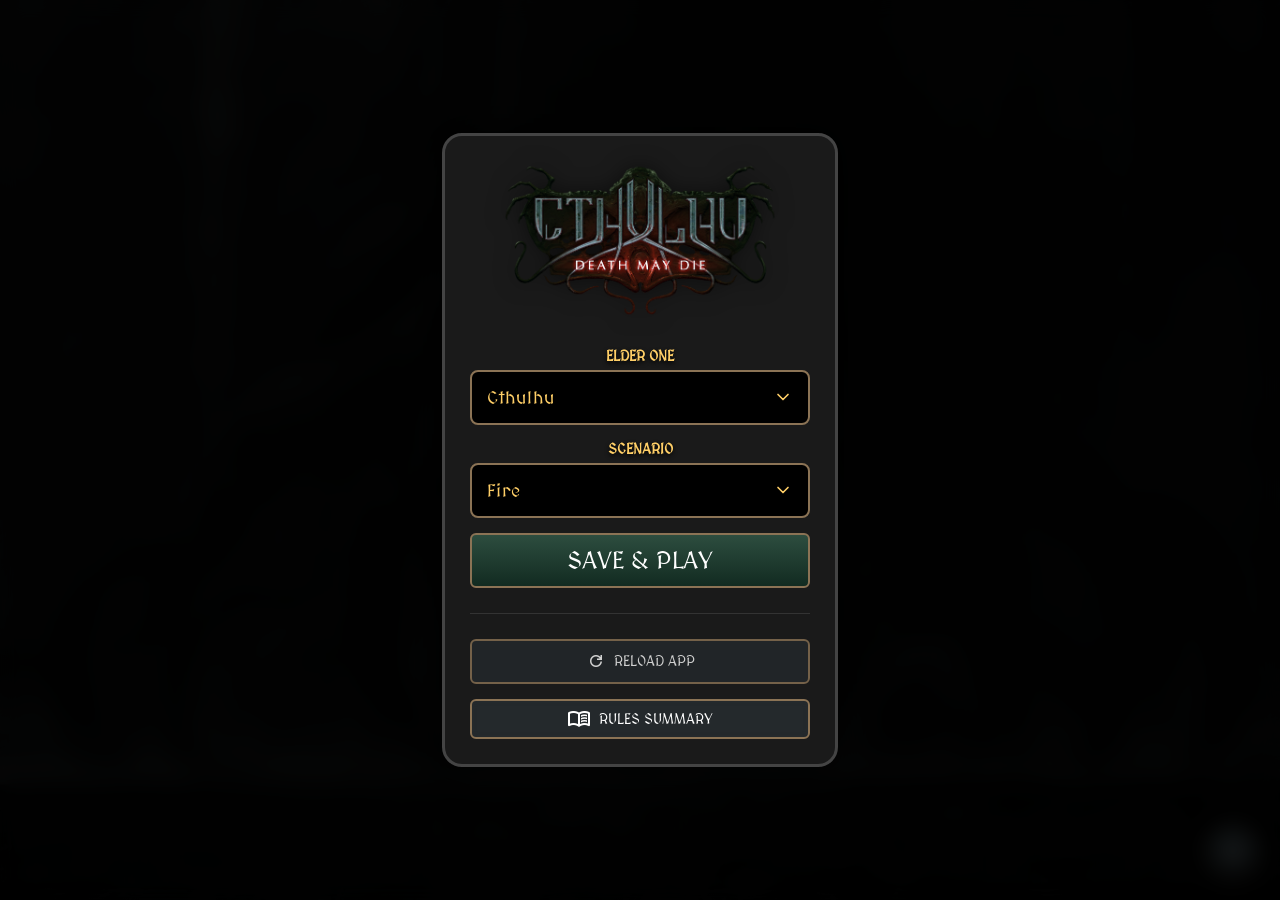
<file: boss-scenario-safe0326.htm>
<!DOCTYPE html>
<html lang="en">
<head>
    <meta charset="UTF-8">
    <meta name="viewport" content="width=device-width, initial-scale=1.0, maximum-scale=1.0, user-scalable=no, viewport-fit=cover">
    <title>CDMD: Tactical Grid</title>

    <meta name="apple-mobile-web-app-capable" content="yes">
    <meta name="apple-mobile-web-app-status-bar-style" content="black-translucent">
    <meta name="apple-mobile-web-app-title" content="Tactical Grid">

    <link rel="icon" type="image/png" href="assets/symbol.png">
    <link rel="apple-touch-icon" href="assets/symbol.png">

    <link href="https://fonts.googleapis.com/css2?family=Caudex:ital,wght@0,400;0,700;1,400;1,700&family=MedievalSharp&display=swap" rel="stylesheet">
    <link rel="stylesheet" href="https://fonts.googleapis.com/css2?family=Material+Symbols+Outlined:opsz,wght,FILL,GRAD@24,400,0,0" />
    
    <style>
        :root { --accent: #ffcf67; --danger: #d32f2f; --boss-intensity: 0; 	}

		.boss-card { 
			width: 340px; 
			height: 280px; 
			background-size: 100% 400%; 
			transition: all 0 ease;
			border: 3px solid rgba(211, 47, 47, calc(0.3 + (var(--boss-intensity) * 0.23))) !important;
			box-shadow: 0 0 calc(5px + (var(--boss-intensity) * 10px)) rgba(211, 47, 47, calc(var(--boss-intensity) * 0.25)) !important;
			filter: brightness(calc(1 + (var(--boss-intensity) * 0.1)));
		}
		
		#previewCard.rules-zoom {
			width: 90vw !important;
			height: 90vh !important;
			background-size: contain !important; /* Shows the full page without cropping */
			background-position: center !important;
			background-repeat: no-repeat !important;
			border: 4px solid var(--accent) !important;
			box-shadow: 0 0 30px rgba(0,0,0,0.9);
		}
		
        body { 
            background-color: #000;
			background: linear-gradient(rgba(0, 0, 0, 0.7), rgba(0, 0, 0, 0.7)), url('assets/bg.jpg'); 
            background-size: cover; background-position: center; background-attachment: fixed;
            color: #e0e0e0; font-family: 'Caudex', serif; margin: 0; padding: 0; 
            display: flex; height: 100vh; overflow: hidden;
            position: fixed; width: 100%;
        }
		
		html, body {
			background-color: #000000 !important;
			margin: 0;
			padding: 0;
			height: 100%;
			overflow: hidden;
			position: fixed; 
			width: 100%;
		}

		@keyframes stage-flash {
			0% { filter: brightness(3); transform: scale(1.02); }
			100% { filter: brightness(1); transform: scale(1); }
		}
		.flash-effect {
			animation: stage-flash 0.4s ease-out;
		}

        .menu-logo { width: 100%; max-width: 280px; height: auto; align-self: center; margin-bottom: 10px; filter: drop-shadow(0 0 10px rgba(0,0,0,0.5)); }

        #footerControls {
            position: fixed; bottom: 20px; right: 20px; z-index: 1000;
            display: flex; align-items: center; gap: 12px;
        }

        #versionTag {
            color: var(--accent); font-family: 'MedievalSharp'; font-size: 0.9em;
            text-shadow: 2px 2px 4px black; opacity: 0.8;
			color:#8b7355;
        }

        #menuToggle {
            width: 55px; height: 55px; border-radius: 50%;
            background: rgba(45, 77, 63, 0.9);
			background: linear-gradient(#546e7a, #263238) !important;
			border: 2px solid #8b7355;
            color: white; cursor: pointer; display: flex; align-items: center; justify-content: center;
            backdrop-filter: blur(5px); box-shadow: 0 4px 15px rgba(0,0,0,0.6);
        }

        #navDrawer {
            position: fixed; inset: 0; background: rgba(0,0,0,0.85);
            z-index: 2000; display: none; justify-content: center; align-items: center;
            backdrop-filter: blur(10px);
        }
        .drawer-content {
            background: #1a1a1a; border: 3px solid #444; border-radius: 20px;
            width: 340px; padding: 25px; display: flex; flex-direction: column; gap: 20px;
            box-shadow: 0 0 30px rgba(0,0,0,0.8);
        }

        #mainContainer { display: none; padding: 15px; flex-grow: 1; flex-direction: column; gap: 10px; width: 100vw; box-sizing: border-box; }
        #mainContainer.active { display: flex; }

        .game-layout-top { display: flex; gap: 20px; flex: 1; min-height: 0; justify-content: center; }
        .game-grid { display: grid; grid-template-columns: auto auto; gap: 15px; }
        .sidebar-right { width: 230px; display: flex; flex-direction: column; align-items: center; gap: 8px; flex-shrink: 0; }
        .column { display: flex; flex-direction: column; align-items: center; gap: 5px; }

        .label { font-family: 'MedievalSharp'; font-weight: bold; font-size: 0.9em; text-transform: uppercase; color: var(--accent); text-shadow: 0 2px 4px black; }

        .viewport { 
            position: relative; border: 3px solid #444; border-radius: 12px; background-color: #000; 
            background-repeat: no-repeat; background-position: center; box-shadow: 0 5px 15px rgba(0,0,0,0.6);
        }
 
        .minion-card { width: 340px; height: 280px; background-size: 100% 100%; cursor: zoom-in; }
        .scenario-card { width: 460px; height: 280px; background-size: 100% 100%; cursor: zoom-in; }
        
        .mythos-card { width: 220px; height: 340px; cursor: zoom-in; z-index: 50; }
		
        .deck-layer {
            position: absolute; inset: 0; background: url('assets/mythoscardback.jpg') no-repeat center;
            background-size: cover; border: 3px solid #444; border-radius: 12px; transition: 0.3s;
        }
		
        .layer-2 { transform: translate(4px, 4px); z-index: 40; }
        .layer-3 { transform: translate(8px, 8px); z-index: 30; }

		.stage-nav-btn {
			position: absolute; top: 35%; transform: translateY(-50%); width: 35px; height: 35px;
			background: rgba(0,0,0,0.4); border: 1px solid var(--accent); color: var(--accent); 
			border-radius: 4px; display: none; align-items: center; justify-content: center; 
			z-index: 110; cursor: pointer; backdrop-filter: blur(2px);
		}

		#stagePrev { left: 55px; }
		#stageNext { right: 1px; }

        /* SCENARIO FLIP BUTTON STYLE */
        .scenario-flip-btn {
            position: absolute; top: 10px; right: 10px; width: 35px; height: 35px;
            background: rgba(0,0,0,0.6); border: 1px solid var(--accent); color: var(--accent);
            border-radius: 6px; display: flex; align-items: center; justify-content: center;
            z-index: 110; cursor: pointer; backdrop-filter: blur(4px);
        }

        .shuffle-active { animation: shuffle-spin 0.8s cubic-bezier(0.45, 0.05, 0.55, 0.95) both; }
        .shuffle-layers { animation: layer-spin 0.8s cubic-bezier(0.45, 0.05, 0.55, 0.95) both; }

        @keyframes shuffle-spin {
            0% { transform: scale(1) rotate(0deg); }
            30% { transform: scale(1.2) rotate(180deg); filter: brightness(1.5); }
            100% { transform: scale(1) rotate(360deg); filter: brightness(1); }
        }
        @keyframes layer-spin {
            0% { transform: translate(4px, 4px) rotate(0deg); }
            50% { transform: translate(-25px, 15px) rotate(-180deg); opacity: 0.6; }
            100% { transform: translate(4px, 4px) rotate(-360deg); opacity: 1; }
        }

        #mythosOverlaySymbol { position: absolute; inset: 0; background: url('assets/symbol.png') no-repeat center; background-size: 70%; opacity: 0; transition: 0.5s; pointer-events: none; z-index: 60; }
        #mythosOverlaySymbol.visible { opacity: 0.8; filter: drop-shadow(0 0 15px red); }
        .danger-glow { border-color: #ff0000 !important; box-shadow: 0 0 25px rgba(255, 0, 0, 0.8) !important; }
        
        #bossMessage {
            position: absolute; inset: 0; display: none; align-items: center; justify-content: center;
            background: linear-gradient(rgba(0,0,0,0.7), rgba(0,0,0,0.7)), url('assets/symbol.png') no-repeat center;
            background-size: 60%; background-blend-mode: multiply; color: var(--accent);
            font-family: 'MedievalSharp'; font-size: 2.5em; text-align: center; padding: 20px; 
            pointer-events: none; z-index: 120; text-shadow: 3px 3px 6px #000, 0 0 15px #000; 
			color: #fff;
        }

        .symbol-count-badge { 
            position: absolute; top: -10px; right: -10px; width: 80px; height: 80px; 
            background: rgba(0,0,0,.8) url('assets/symbol.png') no-repeat center; background-size: 100%;
            border-radius: 50%; display: none; align-items: center; justify-content: center; 
            color: #fff; font-family: 'MedievalSharp'; font-size: 52px; z-index: 80;
            text-shadow: 5px 5px 5px #000;
        }

        .history-bar { display: flex; gap: 12px; overflow-x: auto; padding: 10px; height: 140px; }
        .history-item { flex: 0 0 80px; height: 125px; border: 1px solid #444; border-radius: 6px; background-size: 400% 200%; cursor: pointer; transition: 0.2s; }
        
        #previewOverlay { position: fixed; inset: 0; background: rgba(0,0,0,0.95); z-index: 3000; display: none; justify-content: center; align-items: center; cursor: pointer; }
        #previewCard { border: 6px solid var(--accent); border-radius: 20px; background-color: #000; background-repeat: no-repeat; pointer-events: auto; }

        button { height: 55px; cursor: pointer; border-radius: 6px; font-family: 'MedievalSharp'; background: linear-gradient(#2d4d3f, #122b21); border: 2px solid #8b7355; color: white; display: flex; align-items: center; justify-content: center; }
        button:disabled { opacity: 0.3; cursor: not-allowed; filter: grayscale(1); }
        .button-row { display: flex; gap: 8px; width: 100%; }
        .alt-btn { 
		background: linear-gradient(#6d4c41, #3e2723); }
		.reload-btn{
			width: 100%; 
			height: 40px;
			background: rgba(69, 90, 100, 0.25) !important; 
			backdrop-filter: blur(4px); 
			font-size:14px !important;
			padding: 0 10px;
			color:#fff;
			}
        .symbol-btn { background: linear-gradient(#642800, #3d1a00); }
        
        #countDisplay { color: #aaa; font-size: 1em; margin: 2px 0; color: #8b7355;}

		#historyBar .history-item:first-child {
			border: 3px solid #ffa500;
			transform: scale(1.05);
            opacity: 1;
		}   
		#historyBar .history-item:not(:first-child) {
			opacity: 0.75;
			filter: grayscale(0.3);
			transition: opacity 0.3s ease;
		}

        select { 
            width: 100%; height: 55px;
            background: #000 url("data:image/svg+xml,%3Csvg xmlns='http://www.w3.org/2000/svg' width='24' height='24' viewBox='0 0 24 24' fill='none' stroke='%23ffcf67' stroke-width='2' stroke-linecap='round' stroke-linejoin='round'%3E%3Cpolyline points='6 9 12 15 18 9'%3E%3C/polyline%3E%3C/svg%3E") no-repeat right 15px center;
            background-size: 20px; color: var(--accent); border: 2px solid #8b7355; border-radius: 8px; 
            padding: 0 45px 0 15px; font-family: 'MedievalSharp', serif; font-size: 1.1em;
            letter-spacing: 1px; appearance: none; -webkit-appearance: none;
            box-shadow: inset 0 0 10px rgba(0,0,0,0.8); transition: all 0.3s ease;
        }
		
		.rules-btn { 
			width: 100%; 
			height: 40px;
			background: rgba(69, 90, 100, 0.25) !important; 
			backdrop-filter: blur(4px); 
			font-size:14px !important;
			padding: 0 10px;
			color:#fff;
		}
		
		.symbol-btn { 
			background: linear-gradient(#642800, #3d1a00) !important; 
		}
		
        .rules-zoom {
            width: 90vw;
            height: 90vh;
            background-size: contain;
            background-position: center;
            background-repeat: no-repeat;
            background-color: #111;
        }
    </style>
</head>
<body onload="initApp()">

    <div id="previewOverlay" onclick="this.style.display='none'">
        <div id="previewCard"></div>
    </div>

	<div id="footerControls">
			<div style="display: flex; align-items: center; gap: 8px;">
				<img src="assets/logo.png" alt="Logo" style="display:none; height: 60px; width: auto; opacity: 0.7; filter: drop-shadow(0 0 2px #000);">
				<span id="versionTag" style="display:none; width: auto", font-size: 0.75em; opacity: 0.6; font-family: 'Caudex', serif;">v1.4.0.0</span>
			</div>
			<button id="menuToggle" onclick="toggleDrawer()"><span class="material-symbols-outlined">settings</span></button>
		</div>

    <div id="navDrawer" onclick="closeDrawer(event)">
        <div class="drawer-content" onclick="event.stopPropagation()">
            <img src="assets/logo.png" alt="CDMD Logo" class="menu-logo">
            <div id="drawerControls" style="display: flex; flex-direction: column; gap:15px;">
                <div class="column">
                    <div class="label">Elder One</div>
                    <select id="bossSelect" onchange="loadBoss()"></select>
                </div>
                <div class="column">
                    <div class="label">Scenario</div>
                    <select id="scenarioSelect" onchange="loadScenario()"></select>
                </div>
				<div id="drawerControls" style="display: flex; flex-direction: column; gap:15px;">
					<button onclick="commitGameSettings()" style="width: 100%; font-size: 1.5em;">SAVE & PLAY</button>
					<hr style="width: 100%; border: 0; border-top: 1px solid #333; margin: 10px 0;">
					<button class="reload-btn" onclick="location.reload()" style="width: 100%; font-size: 0.85em; height: 45px; opacity: 0.8;">
						<span class="material-symbols-outlined" style="margin-right: 8px; font-size: 20px;">refresh</span> 
						RELOAD APP
					</button>
					<button class="rules-btn" onclick="zoomRules()" >
						<span class="material-symbols-outlined" style="margin-right:8px;">menu_book</span> RULES SUMMARY
					</button>
				</div>
            </div>
        </div>
    </div>

    <div id="mainContainer">
        <div class="game-layout-top">
            <div class="game-grid">
                <div class="column">
                    <div class="label">Elder One : <span id="bossNameTitle">...</span></div>
                    <div id="stageView" class="viewport boss-card">
                        <div id="bossMessage">"the boss lumbers forward..."</div>
                        <div id="stagePrev" class="stage-nav-btn" onclick="event.stopPropagation(); changeStage(-1)"><span class="material-symbols-outlined">navigate_before</span></div>
                        <div id="stageNext" class="stage-nav-btn" onclick="event.stopPropagation(); changeStage(1)"><span class="material-symbols-outlined">navigate_next</span></div>
                        <div style="position:absolute; inset:10px 60px; cursor: zoom-in; z-index: 105;" onclick="zoom(this.parentElement, 'boss')"></div>
						
                    </div>
                    <div class="label" style="margin:5px 0 0 0;"><span id="minionNameTitle">Elder One</span> : Minions</div>
                    <div id="minionView" class="viewport minion-card" onclick="zoom(this, 'fit')"></div>
                </div>
                <div class="column" >
                    <div class="label">Scenario : <span id="scenarioNameTitle">...</span></div>
                    <div id="scenarioView" class="viewport scenario-card">
                        <div class="scenario-flip-btn" onclick="event.stopPropagation(); toggleScenarioFlip()">
                            <span class="material-symbols-outlined">map</span>
                        </div>
                        <div style="position:absolute; inset:0; cursor: zoom-in; z-index: 100;" onclick="zoom(this.parentElement, 'fit')"></div>
                    </div>
                    <div class="label" style="margin:5px 0 0 0;"><span id="monsterNameTitle">Scenario</span> : Monsters</div>
                    <div id="monsterView" class="viewport scenario-card" onclick="zoom(this, 'fit')"></div>
                </div>
            </div>

            <div class="sidebar-right">
                <div class="label" >Mythos</div>
                <div id="deckContainer" style="position: relative; width: 220px; height: 340px; border-radius: 20px; border:1px solid #333; background-image: url('assets/mythoscardback.jpg');background-size: cover; background-position: center; ">
                    <div class="deck-layer layer-3"></div>
                    <div class="deck-layer layer-2"></div>
                    <div id="mythosView" class="viewport mythos-card" onclick="zoom(this, 'mythos_main')">
                        <div id="symbolBadge" class="symbol-count-badge">0</div>
                        <div id="mythosOverlaySymbol"></div>
                    </div>
                </div>
                <div id="countDisplay">Remaining: 0</div>
                <div class="button-row">
                    <button id="drawBtn" onclick="drawMythos()" style="flex:1"><span class="material-symbols-outlined">style</span></button>
                    <button class="alt-btn" onclick="initDeck()" style="flex:1"><span class="material-symbols-outlined">autorenew</span></button>
                    <button class="symbol-btn" onclick="cycleSymbolCount()" style="flex:1"><span class="material-symbols-outlined">add_circle</span></button>
				</div>
            </div>
        </div>
        <div id="historyBar" class="history-bar"></div>
    </div>

    <script>
        const GAME_DATA = {
            "bosses": {
                "Cthulhu": { "stage": "assets/bosses/Cthulhu/stages.jpg", "minion": "assets/bosses/Cthulhu/minions.jpg", "mythos": "assets/bosses/Cthulhu/mythos.jpg" },
                "Yog-Sothoth": { "stage": "assets/bosses/Yog-Sothoth/stages.jpg", "minion": "assets/bosses/Yog-Sothoth/minions.jpg", "mythos": "assets/bosses/Yog-Sothoth/mythos.jpg" },
                "Hastur": { "stage": "assets/bosses/Hastur/stages.jpg", "minion": "assets/bosses/Hastur/minions.jpg", "mythos": "assets/bosses/Hastur/mythos.jpg" },
                "Bubba": { "stage": "assets/bosses/Bubba/stages.jpg", "minion": "assets/bosses/Bubba/minions.jpg", "mythos": "assets/bosses/Bubba/mythos.jpg" }
            },
            "scenarios": {
                "Fire": { "scenario": "assets/scenarios/fire/scenario.jpg", "monster": "assets/scenarios/fire/monsters.jpg", "mythos": "assets/scenarios/fire/mythos.jpg" },
                "Ice": { "scenario": "assets/scenarios/ice/scenario.jpg", "monster": "assets/scenarios/ice/monsters.jpg", "mythos": "assets/scenarios/ice/mythos.jpg" },
								"Blasphemous Alchemy": { "scenario": "assets/scenarios/blasphemous-alchemy/scenario.jpg", "monster": "assets/scenarios/blasphemous-alchemy/monsters.jpg", "mythos": "assets/scenarios/blasphemous-alchemy/mythos.jpg" }
            }
        };

        let currentBossMythosUrl = "", currentScenarioMythosUrl = "", scenarioFlipped = false;
        let deck = [], drawnHistory = [], currentStageIdx = 0, symbolCounter = 0;
        let verX = 3, verY = 1;

        function vibrate() { if (window.navigator.vibrate) window.navigator.vibrate(20); }
        function initApp() { populateSelectors(); toggleDrawer(); }

        function populateSelectors() {
            const bSel = document.getElementById('bossSelect');
            const sSel = document.getElementById('scenarioSelect');
            Object.keys(GAME_DATA.bosses).forEach(name => bSel.add(new Option(name, name)));
            Object.keys(GAME_DATA.scenarios).forEach(name => sSel.add(new Option(name, name)));
            loadBoss(); loadScenario();
        }

        function loadBoss() {
            const name = document.getElementById('bossSelect').value;
            const data = GAME_DATA.bosses[name];
            document.getElementById('bossNameTitle').innerText = name;
            document.getElementById('minionNameTitle').innerText = name;
            document.getElementById('stageView').dataset.url = data.stage;
            document.getElementById('minionView').dataset.url = data.minion;
            currentBossMythosUrl = data.mythos;
        }

        function loadScenario() {
            const name = document.getElementById('scenarioSelect').value;
            const data = GAME_DATA.scenarios[name];
            document.getElementById('scenarioNameTitle').innerText = name;
            document.getElementById('monsterNameTitle').innerText = name;
            document.getElementById('scenarioView').dataset.url = data.scenario;
            document.getElementById('monsterView').dataset.url = data.monster;
            currentScenarioMythosUrl = data.mythos;
            scenarioFlipped = false; // Reset flip on change
        }

        // --- NEW FLIP LOGIC ---
        function toggleScenarioFlip() {
            vibrate();
            scenarioFlipped = !scenarioFlipped;
            const view = document.getElementById('scenarioView');
            const baseUrl = view.dataset.url;
            const newUrl = scenarioFlipped ? baseUrl.replace('scenario.jpg', 'map.jpg') : baseUrl;
            view.style.backgroundImage = `url('${newUrl}')`;
        }

        function toggleDrawer() { 
            const d = document.getElementById('navDrawer'); 
            d.style.display = (d.style.display === 'flex') ? 'none' : 'flex'; 
        }

        function closeDrawer(e) { if(e.target.id === 'navDrawer') toggleDrawer(); }

        function commitGameSettings() {
            vibrate();
            verX++;
            document.getElementById('versionTag').innerText = `v1.4.${verX}.${verY}`;
            document.getElementById('mainContainer').classList.add('active');
            ['stageView', 'minionView', 'monsterView', 'scenarioView'].forEach(id => {
                const el = document.getElementById(id);
                if(el.dataset.url) el.style.backgroundImage = `url('${el.dataset.url}')`;
            });
            initDeck(); setStage(0); toggleDrawer();
        }

        function initDeck() {
            vibrate();
            verY++;
            document.getElementById('versionTag').innerText = `v1.4.${verX}.${verY}`;
            const historyBar = document.getElementById('historyBar');
            const mythosView = document.getElementById('mythosView');
            const items = Array.from(historyBar.children);

            if (items.length > 0) {
                new Audio('assets/flip.mp3').play().catch(() => {});
                items.forEach((item, index) => {
                    setTimeout(() => {
                        const rect = item.getBoundingClientRect();
                        const deckRect = mythosView.getBoundingClientRect();
                        item.style.opacity = '0';
                        const flyer = document.createElement('div');
                        flyer.className = 'history-item';
                        flyer.style.cssText = `position:fixed; top:${rect.top}px; left:${rect.left}px; width:${rect.width}px; height:${rect.height}px; z-index:5000; background-image:url('assets/mythoscardback.jpg'); background-size:cover; pointer-events:none; transition: all 0.6s cubic-bezier(0.25, 0.1, 0.25, 1);`;
                        document.body.appendChild(flyer);
                        requestAnimationFrame(() => {
                            requestAnimationFrame(() => {
                                flyer.style.top = deckRect.top + 100 + 'px';
                                flyer.style.left = deckRect.left + 70 + 'px';
                                flyer.style.transform = `scale(${deckRect.width / rect.width}) rotate(720deg)`;
                                flyer.style.opacity = '1';
                            });
                        });
                        setTimeout(() => flyer.remove(), 700);
                    }, index * 60);
                });
            }

            const waitTime = items.length > 0 ? (items.length * 10) + 600 : 0;
            setTimeout(() => {
                new Audio('assets/shuffling-cards-6.mp3').play().catch(() => {});
                const layers = document.querySelectorAll('.deck-layer');
                mythosView.classList.remove('shuffle-active'); 
                layers.forEach(l => l.classList.remove('shuffle-layers'));
                void mythosView.offsetWidth;
                mythosView.classList.add('shuffle-active'); 
                layers.forEach(l => l.classList.add('shuffle-layers'));

                const grid = [{x:0,y:0},{x:33.33,y:0},{x:66.66,y:0},{x:100,y:0},{x:0,y:100},{x:33.33,y:100},{x:66.66,y:100},{x:100,y:100}];
                deck = [...grid.map(p=>({...p, type:'boss'})), ...grid.map(p=>({...p, type:'scenario'}))].sort(() => Math.random() - 0.5);
                drawnHistory = []; symbolCounter = 0;
                historyBar.innerHTML = '';
                document.getElementById('symbolBadge').style.display = 'none';
                document.getElementById('mythosOverlaySymbol').classList.remove('visible');
                mythosView.classList.remove('danger-glow');
                document.getElementById('stageView').classList.remove('danger-glow');
                document.getElementById('bossMessage').style.display = 'none';
                document.getElementById('drawBtn').disabled = false;
                mythosView.style.backgroundImage = "url('assets/mythoscardback.jpg')";
                mythosView.style.backgroundSize = "cover";
                document.getElementById('countDisplay').innerText = `Remaining: ${deck.length}`;
                updateStageNav();
            }, waitTime);
        }

        function drawMythos() {
            if (deck.length === 0 || symbolCounter === 3) return;
            vibrate();
            const c = deck.pop(); drawnHistory.push(c);
            const currentIdx = drawnHistory.length - 1;
            
            if (deck.length === 0) {
                new Audio('assets/enddraw.mp3').play().catch(() => {});
                document.getElementById('drawBtn').disabled = true;
            } else { new Audio('assets/card.mp3').play().catch(() => {}); }

            const mythosView = document.getElementById('mythosView');
            applyStyle(mythosView, c);
            
            const item = document.createElement('div');
            item.className = 'history-item'; applyStyle(item, c);
            item.onclick = (e) => { e.stopPropagation(); showHistoryZoom(currentIdx); };
            document.getElementById('historyBar').prepend(item);
            document.getElementById('countDisplay').innerText = `Remaining: ${deck.length}`;
        }

        function applyStyle(el, card) {
            const url = card.type === 'boss' ? currentBossMythosUrl : currentScenarioMythosUrl;
            el.style.backgroundImage = `url('${url}')`;
            el.style.backgroundSize = "410% 210%"; el.style.backgroundPosition = `${card.x}% ${card.y}%`;
        }

        function zoom(el, type) {
            if (el.style.backgroundImage.includes('mythoscardback.jpg')) return;
            vibrate();
            const p = document.getElementById('previewOverlay'); 
            const card = document.getElementById('previewCard');
            card.className = ""; 
            card.style.cssText = ""; 
            const bgUrl = el.style.backgroundImage.slice(5, -2);
            card.style.backgroundImage = `url('${bgUrl}')`;
            card.style.backgroundPosition = el.style.backgroundPosition;
            if (type === 'boss') { card.style.width = "100vh"; card.style.height = "85vh"; card.style.backgroundSize = "100% 400%"; } 
            else if (type === 'fit') { card.style.width = "90vw"; card.style.height = "60vw"; card.style.backgroundSize = "100% 100%"; } 
            else { card.style.height = "85vh"; card.style.width = "58vh"; card.style.backgroundSize = "410% 210%"; }
            p.style.display = 'flex';
        }

        function showHistoryZoom(idx) {
            const c = drawnHistory[idx]; vibrate();
            const p = document.getElementById('previewOverlay'); 
            const card = document.getElementById('previewCard');
            card.className = ""; card.style.cssText = ""; 
            const url = c.type === 'boss' ? currentBossMythosUrl : currentScenarioMythosUrl;
            card.style.backgroundImage = `url('${url}')`;
            card.style.backgroundPosition = `${c.x}% ${c.y}%`;
            card.style.backgroundSize = "410% 210%"; 
            card.style.height = "85vh"; card.style.width = "58vh";
            p.style.display = 'flex';
        }

        function cycleSymbolCount() {
            vibrate(); new Audio('assets/symbol.mp3').play().catch(() => {});
            if (symbolCounter >= 3) { initDeck(); return; }
            symbolCounter++;
            const badge = document.getElementById('symbolBadge');
            badge.innerText = symbolCounter; badge.style.display = 'flex';
            if (symbolCounter === 3) {
                new Audio('assets/appear.mp3').play().catch(() => {});
                document.getElementById('mythosOverlaySymbol').classList.add('visible');
                const selectedBoss = document.getElementById('bossSelect').value;
                document.getElementById('bossMessage').innerText = `"${selectedBoss} lumbers forward..."`;
                document.getElementById('mythosView').classList.add('danger-glow');
                document.getElementById('stageView').classList.add('danger-glow');
                document.getElementById('bossMessage').style.display = 'flex';
                document.getElementById('drawBtn').disabled = true;
            }
            updateStageNav();
        }

        function updateStageNav() {
            const prev = document.getElementById('stagePrev');
            const next = document.getElementById('stageNext');
            if (symbolCounter === 3) { prev.style.display = 'none'; next.style.display = 'none'; return; }
            prev.style.display = (currentStageIdx === 0) ? 'none' : 'flex';
            next.style.display = (currentStageIdx === 3) ? 'none' : 'flex';
        }

		function setStage(idx) { 
			vibrate(); 
			new Audio('assets/flip.mp3').play().catch(() => {}); 
			currentStageIdx = idx; 
			document.getElementById('stageView').style.backgroundPosition = `0% ${[100, 66.66, 33.33, 0][idx]}%`; 
			updateStageNav();
		}
		
		function changeStage(dir) { 
			let n = currentStageIdx + dir; 
			if (n >= 0 && n < 4) {
				new Audio('assets/stager.mp3').play().catch(() => {}); 
				const stageView = document.getElementById('stageView');
				stageView.classList.remove('flash-effect');
				void stageView.offsetWidth; 
				stageView.classList.add('flash-effect');
				document.documentElement.style.setProperty('--boss-intensity', n);
				setStage(n); 
			}
		}
		
		function zoomRules() {
			vibrate();
			const p = document.getElementById('previewOverlay'); 
            const card = document.getElementById('previewCard');
            card.style.cssText = "";
            card.className = "rules-zoom";
            p.style.display = 'flex';
			card.style.setProperty('background', "url('assets/rules.png') center / 100% 105% no-repeat #F3F0E8", 'important');
		}
    </script>
</body>
</html>
</file>
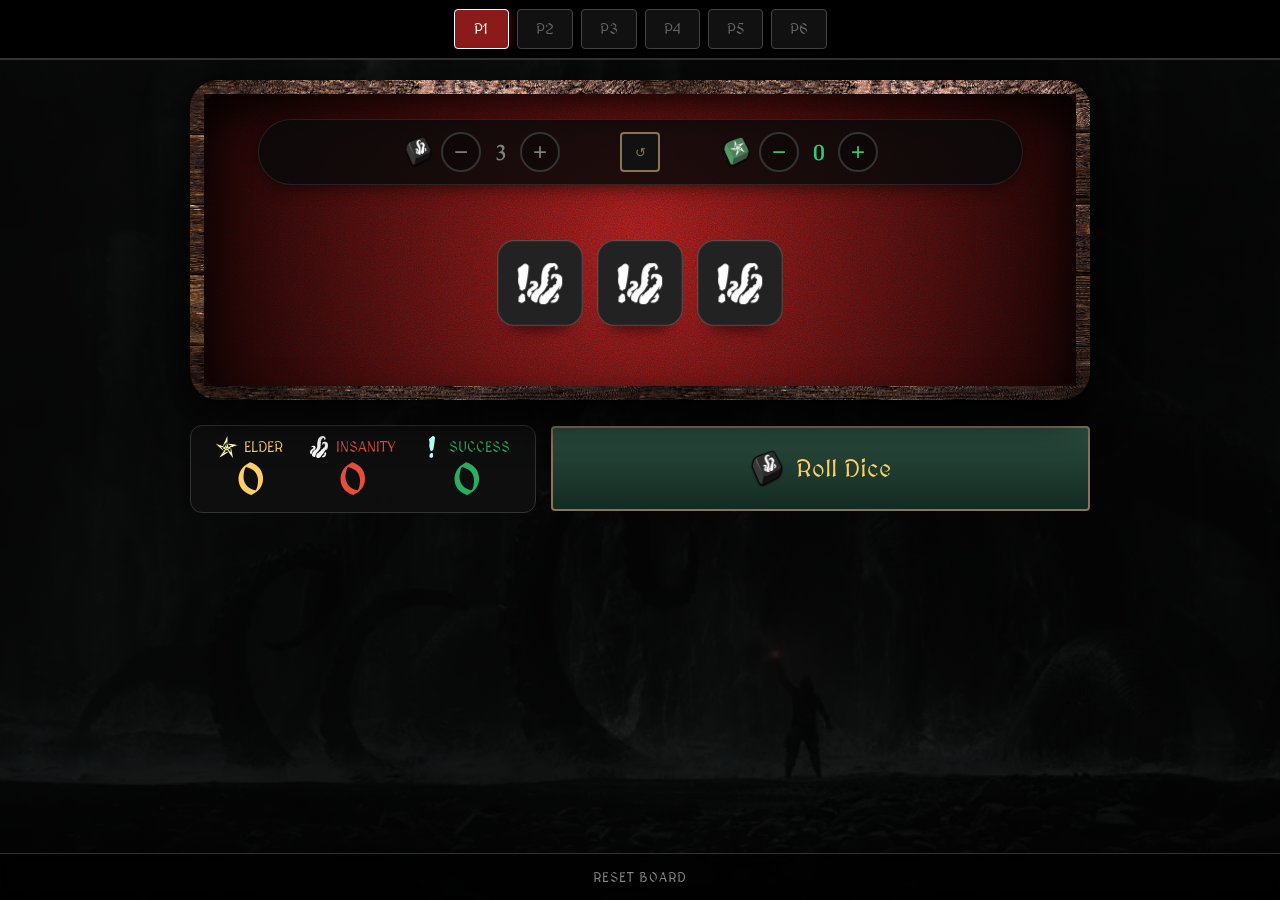
<file: dice-fast.htm>
<!DOCTYPE html>
<html lang="en">
<head>
    <meta charset="UTF-8">
    <meta name="viewport" content="width=device-width, initial-scale=1.0, maximum-scale=1.0, user-scalable=no, viewport-fit=cover">
    <title>CDMD: Dice Roller</title>
    
    <link rel="icon" type="image/png" href="assets/dice/icon-green-dice.png">
    
    <link href="https://fonts.googleapis.com/css2?family=Caudex:wght@400;700&family=MedievalSharp&display=swap" rel="stylesheet">
    
    <style>
        :root { 
            --accent: #ffcf67; 
            --bright-green: #2ecc71; 
            --succ-color: #27ae60; 
            --tent-color: #e74c3c; 
            --elde-color: #ffcf67; 
            --border-gold: #8b7355;
        }
        
        body {
            background-color: #000;
            background: linear-gradient(rgba(0, 0, 0, 0.85), rgba(0, 0, 0, 0.85)), url('assets/bg.jpg');
            background-size: cover;
            color: #e0e0e0;
            font-family: 'Caudex', serif;
            display: flex;
            flex-direction: column;
            align-items: center;
            min-height: 100vh;
            margin: 0;
            padding: 0 0 120px 0;
            box-sizing: border-box;
        }

        /* --- TOP BAR --- */
        .investigator-bar {
            display: flex; align-items: center; justify-content: center; width: 100%; 
            padding: 8px 12px; background: #000; border-bottom: 2px solid #333; 
            box-sizing: border-box; flex-shrink: 0; height: 60px; margin-bottom: 20px;
        }

        .tab-wrapper { display: flex; gap: 8px; overflow-x: auto; scrollbar-width: none; justify-content: center; }
        .tab-wrapper::-webkit-scrollbar { display: none; }

        .char-tab {
            padding: 10px 18px; background: #111; border: 1px solid #444; 
            border-radius: 4px; color: #666; font-family: 'MedievalSharp'; 
            cursor: pointer; white-space: nowrap; font-size: 0.9em;
            transition: all 0.3s ease; min-width: 55px; text-align: center;
        }

        /* --- CONTROLS --- */
        .controls {
            display: flex; gap: 30px; margin-bottom: 20px; 
            background: rgba(10, 10, 10, 0.85) !important;
            padding: 12px 25px; border-radius: 60px; border: 1px solid rgba(255,255,255,0.1); 
            box-sizing: border-box; justify-content: center; align-items: center;
            width: 100%; max-width: 765px; align-self: center;
            box-shadow: 0 4px 15px rgba(0,0,0,0.5);
        }

        .die-counter { display: flex; align-items: center; gap: 7px; font-weight: bold; }
        .type-icon { width: 32px; height: 32px; background-size: contain; background-repeat: no-repeat; background-position: center; }
        .die-counter span[id*="Count"] { font-size: 1.4em; min-width: 25px; text-align: center; }
        
        .btn-circle-black, .btn-circle-green { 
            width: 40px; height: 40px; border-radius: 50%; 
            border: 2px solid #333; background: rgba(0,0,0,0.3); 
            cursor: pointer; font-size: 1.5em; display: flex; align-items: center; justify-content: center;
        }
        .btn-circle-black { color: gray; }
        .btn-circle-green { color: var(--bright-green); }

        #resetBtn { 
            width: 40px; height: 40px; background: #111; color: var(--border-gold); 
            border: 2px solid var(--border-gold); border-radius: 4px; cursor: pointer;
            margin: 0 30px;
        }

        /* --- TRAY --- */
        .tray-layout {
            display: flex; width: 95%; max-width: 900px; gap: 15px;
            align-items: stretch; margin-bottom: 25px;
        }

        .dice-tray {
            flex-grow: 1;
            border: 14px solid #2a1a10;
            border-image: url('assets/dice/wood.jpg') 45 round;
            border-radius: 28px;
            background-color: #1a3c2a; 
            background-image: 
                radial-gradient(circle at center, rgba(0,0,0,0) 0%, rgba(10,10,10,0.9) 100%),
                url("data:image/svg+xml,%3Csvg viewBox='0 0 200 200' xmlns='http://www.w3.org/2000/svg'%3E%3Cfilter id='noiseFilter'%3E%3CfeTurbulence type='fractalNoise' baseFrequency='0.65' numOctaves='3' stitchTiles='stitch'/%3E%3C/filter%3E%3Crect width='100%25' height='100%25' filter='url(%23noiseFilter)'/%3E%3C/svg%3E"),
                url('https://www.transparenttextures.com/patterns/natural-paper.png');
            background-blend-mode: multiply, overlay, multiply;
            background-size: auto, 150px 150px, 500px 500px;
            box-shadow: 0 15px 45px rgba(0,0,0,0.9), inset 0 20px 40px rgba(0,0,0,0.8);
            padding: 25px; 
            min-height: 320px;
            display: flex; 
            flex-direction: column; 
            box-sizing: border-box;
            transition: background-color 0.4s ease;
            position: relative;
        }

        .dice-grid {
            display: flex; flex-wrap: wrap; justify-content: center;
            align-content: center; gap: 20px; flex-grow: 1;
        }

        /* --- DICE VISUALS --- */
        .die-scene { width: 80px; height: 80px; perspective: 600px; cursor: pointer; position: relative; transition: transform 0.2s; }
        .die-scene::after { content: ''; position: absolute; bottom: -8px; left: 10%; width: 80%; height: 12px; background: rgba(0,0,0,0.5); filter: blur(6px); border-radius: 50%; z-index: -1; }
        .die-scene.held { transform: scale(1.1); }
        .die-scene.held .cube-face { border: 2px solid #fff; box-shadow: 0 0 15px rgba(255, 255, 255, 0.4); }

        .cube { width: 100%; height: 100%; position: relative; transform-style: preserve-3d; transition: transform 0.7s cubic-bezier(0.17, 0.67, 0.83, 0.67); }
        .cube-face { position: absolute; width: 80px; height: 80px; border-radius: 16px; background-size: contain; background-repeat: no-repeat; background-position: center; background-origin: content-box; padding: 18px; box-sizing: border-box; backface-visibility: hidden; }

        .black .cube-face { background-color: #222; background-image: radial-gradient(circle at 35% 35%, #333 0%, #000 100%); border: 1px solid #555; }
        .green .cube-face { background-color: #1a3c2a; background-image: radial-gradient(circle at 35% 35%, #2ecc71 0%, #0a1811 100%); border: 1px solid rgba(255,255,255,0.1); }

        .front  { transform: rotateY(0deg) translateZ(40px); }
        .back   { transform: rotateY(180deg) translateZ(40px); }
        .right  { transform: rotateY(90deg) translateZ(40px); }
        .left   { transform: rotateY(-90deg) translateZ(40px); }
        .top    { transform: rotateX(90deg) translateZ(40px); }
        .bottom { transform: rotateX(-90deg) translateZ(40px); }

        .rolling { animation: tumble 0.7s linear infinite; }
        @keyframes tumble { 0% { transform: rotateX(0deg) rotateY(0deg); } 100% { transform: rotateX(360deg) rotateY(360deg); } }

        /* --- ACTION AREA --- */
        .action-area {
            display: flex; flex-direction: row; align-items: center; justify-content: space-between; 
            gap: 15px; width: 95%; max-width: 900px;
        }

        #rollBtn {
            flex: 1; height: 85px; background: linear-gradient(#2d4d3f, #122b21);
            border: 2px solid var(--border-gold); border-radius: 4px; cursor: pointer; 
            display: flex; align-items: center; justify-content: center;
        }

        .rollBtn-text { font-family: 'MedievalSharp'; font-size: 24px; color: var(--accent); margin-left: 12px; }

        .report {
            flex: 0 0 auto; display: flex; gap: 25px; font-family: 'MedievalSharp'; text-transform: uppercase; 
            background: rgba(15, 15, 15, 0.9); padding: 10px 25px;
            border-radius: 12px; border: 1px solid #333;
        }
        .report > div { display: flex; flex-direction: column; align-items: center; }
        .report-label-row { display: flex; align-items: center; gap: 6px; font-size: 0.9em; margin-bottom: 2px; }
        .report-icon { width: 22px; height: 22px; }
        .report-icon img { width: 100%; height: 100%; object-fit: contain; }
        .report span[id*="res"] { font-weight: bold; font-size: 2.6em; line-height: 1; }
        
        .succ img { filter: sepia(1) saturate(5) hue-rotate(90deg); } 
        .elde img { filter: sepia(1) saturate(5) hue-rotate(-15deg); } 
        .report-label-row.succ, span#resSuccess { color: var(--succ-color); }
        .report-label-row.tent, span#resTentacle { color: var(--tent-color); }
        .report-label-row.elde, span#resElder { color: var(--elde-color); }

        .bottom-nav { position: fixed; bottom: 0; left: 0; width: 100%; background: rgba(0, 0, 0, .6); border-top: 1px solid #333; display: flex; justify-content: center; padding: 15px 0; backdrop-filter: blur(8px); }

        @media (max-width: 650px) {
            .tray-layout { flex-direction: column; align-items: center; }
            .controls { gap: 15px; padding: 8px 15px; }
            .report { gap: 15px; padding: 10px 15px; }
        }
    </style>
</head>
<body>

<div class="investigator-bar">
    <div class="tab-wrapper" id="diceCharBar"></div>
</div>

<div class="tray-layout">
    <div class="dice-tray" id="trayBackground">
        <div class="controls">
            <div class="die-counter">
                <div class="type-icon" style="background-image: url('assets/dice/icon-black-dice.png');"></div>
                <button class="btn-circle-black" onclick="updateCount('black', -1)">−</button>
                <span id="blackCount" style="color: gray;">3</span>
                <button class="btn-circle-black" onclick="updateCount('black', 1)">+</button>
            </div>
            <button id="resetBtn" onclick="resetActiveChar()">↺</button>
            <div class="die-counter">
                <div class="type-icon" style="background-image: url('assets/dice/icon-green-dice.png');"></div>
                <button class="btn-circle-green" onclick="updateCount('green', -1)">−</button>
                <span id="greenCount" style="color: #2ecc71;">0</span>
                <button class="btn-circle-green" onclick="updateCount('green', 1)">+</button>
            </div>
        </div>

        <div class="dice-grid" id="diceContainer"></div>
    </div>
</div>

<div class="action-area">
    <div class="report">
        <div class="elde">
            <div class="report-label-row elde">
                <div class="report-icon"><img src="assets/dice/elder-white.svg"></div>
                <span>ELDER</span>
            </div>
            <span id="resElder">0</span>
        </div>
        <div class="tent">
            <div class="report-label-row tent">
                <div class="report-icon"><img src="assets/dice/tentacle-white.svg"></div>
                <span>INSANITY</span>
            </div>
            <span id="resTentacle">0</span>
        </div>
        <div class="succ">
            <div class="report-label-row succ">
                <div class="report-icon"><img src="assets/dice/success-white.svg"></div>
                <span>SUCCESS</span>
            </div>
            <span id="resSuccess">0</span>
        </div>
    </div>

    <button id="rollBtn" onclick="rollAll()">
        <img src="assets/dice/icon-black-dice.png" style="width:34px;">
        <img src="assets/dice/icon-green-dice.png" id="greenRollIcon" style="width:34px; display: none; margin-left: 5px;">
        <span class="rollBtn-text">Roll Dice</span>
    </button>
</div>

<div class="bottom-nav">
    <div onclick="location.reload()" style="color:#888; font-family:'MedievalSharp'; cursor:pointer; text-transform:uppercase; font-size: 0.8em; letter-spacing: 1px;">Reset Board</div>
</div>

<script>
    // HARDCODED STARTUP DATA (Matching Investigators.htm themes)
    const investigators = [
        { name: 'P1', color: '#8b1a1a', black: 3, green: 0 },
        { name: 'P2', color: '#1a4a35', black: 3, green: 0 },
        { name: 'P3', color: '#1a335a', black: 3, green: 0 },
        { name: 'P4', color: '#7a5a1a', black: 3, green: 0 },
        { name: 'P5', color: '#4a1a5a', black: 3, green: 0 },
        { name: 'P6', color: '#2c3e50', black: 3, green: 0 }
    ];

    let activeIdx = 0;
    let results = []; 
    const rollSound = new Audio('assets/dice.mp3');

    const faceFiles = { 
        success: 'success-white.svg', 
        tentacle: 'tentacle-white.svg', 
        both: 'success-tentacle-white.svg', 
        elder: 'elder-white.svg', 
        eldeSuccess: 'success-elder-white.svg',
        blank: '' 
    };
    
    const blackPool = ['both', 'elder', 'success', 'success', 'tentacle', 'blank'];
    const greenPool = ['eldeSuccess', 'elder', 'success', 'blank', 'success', 'blank'];

    function init() {
        const container = document.getElementById('diceCharBar');
        investigators.forEach((char, i) => {
            const btn = document.createElement('button');
            btn.className = 'char-tab';
            btn.innerText = char.name;
            btn.onclick = () => selectChar(i);
            container.appendChild(btn);
        });
        applyUI(0);
    }

    function selectChar(i) {
        applyUI(i);
        // Silent post for parent if listening, but not required
        window.parent.postMessage({ type: 'TAB_SHIFT', index: i }, '*');
    }

    function applyUI(i) {
        activeIdx = i;
        const char = investigators[i];
        
        document.getElementById('blackCount').innerText = char.black;
        document.getElementById('greenCount').innerText = char.green;
        document.getElementById('trayBackground').style.backgroundColor = char.color;
        document.getElementById('greenRollIcon').style.display = char.green > 0 ? 'block' : 'none';
        
        document.querySelectorAll('.char-tab').forEach((b, idx) => {
            if (idx === i) {
                b.style.background = char.color;
                b.style.borderColor = "#fff";
                b.style.color = "#fff";
                b.style.boxShadow = `0 0 12px ${char.color}aa`;
            } else {
                b.style.background = "#111";
                b.style.borderColor = "#444";
                b.style.color = "#666";
                b.style.boxShadow = "none";
            }
        });
        renderDice();
    }

    function updateCount(type, delta) {
        const char = investigators[activeIdx];
        char[type] = Math.max(0, Math.min(10, char[type] + delta));
        document.getElementById(type + 'Count').innerText = char[type];
        document.getElementById('greenRollIcon').style.display = char.green > 0 ? 'block' : 'none';
        renderDice();
    }

    function resetActiveChar() {
        investigators[activeIdx].black = 3;
        investigators[activeIdx].green = 0;
        applyUI(activeIdx);
    }

    function renderDice() {
        const container = document.getElementById('diceContainer');
        container.innerHTML = '';
        results = []; 
        const char = investigators[activeIdx];

        ['black', 'green'].forEach(color => {
            const pool = color === 'black' ? blackPool : greenPool;
            const count = char[color];
            for(let i=0; i<count; i++) {
                const id = results.length;
                results.push('blank'); 
                const dieHtml = `
                    <div class="die-scene ${color}" onclick="toggleHold(this)" data-id="${id}">
                        <div class="cube">
                            <div class="cube-face front" style="background-image: url('assets/dice/${faceFiles[pool[0]]}')"></div>
                            <div class="cube-face back" style="background-image: url('assets/dice/${faceFiles[pool[1]]}')"></div>
                            <div class="cube-face right" style="background-image: url('assets/dice/${faceFiles[pool[2]]}')"></div>
                            <div class="cube-face left" style="background-image: url('assets/dice/${faceFiles[pool[3]]}')"></div>
                            <div class="cube-face top" style="background-image: url('assets/dice/${faceFiles[pool[4]]}')"></div>
                            <div class="cube-face bottom" style="background-image: url('assets/dice/${faceFiles[pool[5]]}')"></div>
                        </div>
                    </div>`;
                container.insertAdjacentHTML('beforeend', dieHtml);
            }
        });
        updateReport();
    }

    function rollAll() {
        const scenes = document.querySelectorAll('.die-scene');
        let rollingAny = false;
        scenes.forEach(scene => {
            if (scene.classList.contains('held')) return;
            rollingAny = true;
            const cube = scene.querySelector('.cube');
            cube.classList.add('rolling');
            const isBlack = scene.classList.contains('black');
            const pool = isBlack ? blackPool : greenPool;
            const resultIdx = Math.floor(Math.random() * 6);
            results[scene.dataset.id] = pool[resultIdx];
            const rotations = ['rotateY(0deg)', 'rotateY(180deg)', 'rotateY(-90deg)', 'rotateY(90deg)', 'rotateX(-90deg)', 'rotateX(90deg)'];
            setTimeout(() => {
                cube.classList.remove('rolling');
                cube.style.transform = rotations[resultIdx];
                updateReport();
            }, 700);
        });
        if (rollingAny) { rollSound.currentTime = 0; rollSound.play().catch(()=>{}); }
    }

    function updateReport() {
        let s = 0, t = 0, e = 0;
        results.forEach(res => {
            if (res === 'success') s++;
            if (res === 'tentacle') t++;
            if (res === 'elder') e++;
            if (res === 'both') { s++; t++; }
            if (res === 'eldeSuccess') { s++; e++; } 
        });
        document.getElementById('resSuccess').innerText = s;
        document.getElementById('resTentacle').innerText = t;
        document.getElementById('resElder').innerText = e;
    }

    function toggleHold(el) { el.classList.toggle('held'); }

    // Start
    init();
</script>
</body>
</html>
</file>
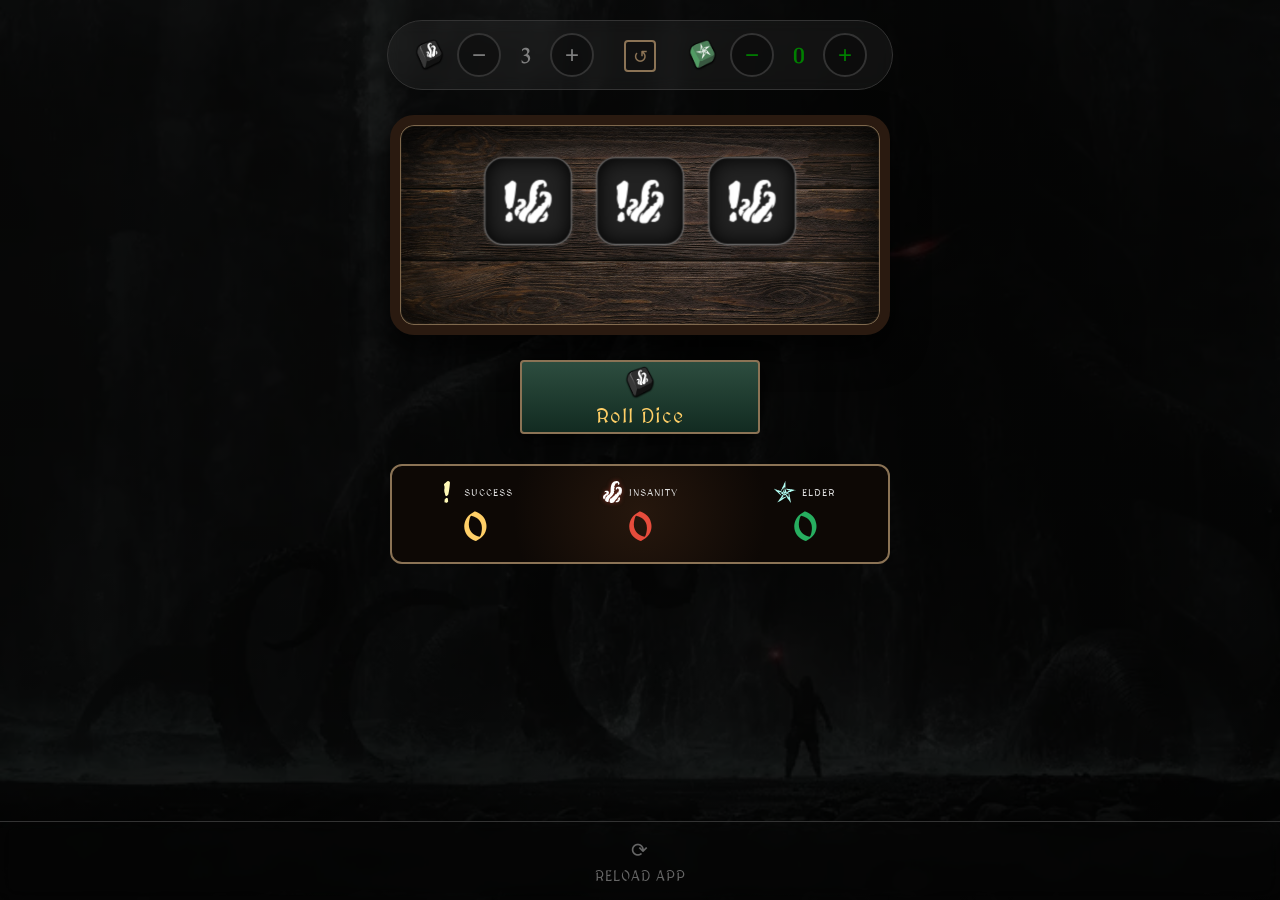
<file: dice-safe.htm>
<!DOCTYPE html>
<html lang="en">
<head>
    <meta charset="UTF-8">
    <meta name="viewport" content="width=device-width, initial-scale=1.0, maximum-scale=1.0, user-scalable=no, viewport-fit=cover">
    <title>CDMD: Ritual Dice</title>
    
    <link rel="icon" type="image/png" href="assets/dice/icon-green-dice.png">
    <link rel="apple-touch-icon" href="assets/dice/icon-green-dice.png">
    <link href="https://fonts.googleapis.com/css2?family=Caudex:wght@400;700&family=MedievalSharp&display=swap" rel="stylesheet">
    
    <style>
        :root { 
            --accent: #ffcf67; 
            --bright-green: #2ecc71; 
            --succ-color: #ffcf67; 
            --tent-color: #e74c3c; 
            --elde-color: #27ae60; 
            --border-gold: #8b7355;
        }
        
        body {
            background-color: #000;
            background: linear-gradient(rgba(0, 0, 0, 0.85), rgba(0, 0, 0, 0.85)), url('assets/bg.jpg');
            background-size: cover;
            color: #e0e0e0;
            font-family: 'Caudex', serif;
            display: flex;
            flex-direction: column;
            align-items: center;
            min-height: 100vh;
            margin: 0;
            padding: 20px 20px 120px 20px;
            box-sizing: border-box;
        }

        .header { font-family: 'MedievalSharp'; color: var(--accent); margin-bottom: 15px; text-transform: uppercase; letter-spacing: 2px; }

        .controls {
            display: flex; gap: 30px; margin-bottom: 25px;
            background: rgba(255,255,255,0.05); padding: 12px 25px;
            border-radius: 60px; border: 1px solid #333; backdrop-filter: blur(8px);
        }

        .die-counter { display: flex; align-items: center; gap: 12px; font-weight: bold; }
        
        .type-icon {
            width: 32px; height: 32px;
            background-size: contain;
            background-repeat: no-repeat;
            background-position: center;
        }

        .die-counter span[id*="Count"] { font-size: 1.4em; min-width: 25px; text-align: center; }
        
        .btn-circle-black { 
            width: 44px; height: 44px; border-radius: 50%; 
            border: 2px solid var(--accent); 
			border-color: #333;
			background: rgba(0,0,0,0.3); 
            color: var(--accent); cursor: pointer; font-size: 1.5em;
            display: flex; align-items: center; justify-content: center;
			color: gray;
        }
		
		.btn-circle-green { 
            width: 44px; height: 44px; border-radius: 50%; 
            border: 2px solid var(--accent); 
			border-color: #333;
			background: rgba(0,0,0,0.3); 
            color: var(--accent); cursor: pointer; font-size: 1.5em;
            display: flex; align-items: center; justify-content: center;
			color: green;
        }
		
		#greenCount{
			color:green;
		}
		
		#blackCount{
			color:gray;
		}
		
        .dice-tray, .report {
            width: 100%;
            max-width: 500px;
            box-sizing: border-box;
        }

        .dice-tray {
            background-image: 
                linear-gradient(rgba(13, 26, 20, 0.4), rgba(8, 17, 13, 0.4)), 
                url('assets/dice/wood.jpg'); 
            background-size: cover;
            background-position: center;
            border: 10px solid #2a1a10; 
            border-radius: 24px;
            box-shadow: 
                inset 0 0 1px 1px #8b7355, 
                inset 5px 15px 40px rgba(0,0,0,0.9), 
                0 15px 35px rgba(0,0,0,0.7); 
            padding: 35px;
            min-height: 220px;
            display: flex;
            flex-wrap: wrap;
            justify-content: center;
            gap: 30px;
            margin-bottom: 25px;
        }

        .die-scene { width: 82px; height: 82px; perspective: 600px; cursor: pointer; position: relative; transition: transform 0.2s; }
        .die-scene::after { content: ''; position: absolute; bottom: -8px; left: 10%; width: 80%; height: 15px; background: rgba(0,0,0,0.6); filter: blur(8px); border-radius: 50%; z-index: -1; }
        .die-scene.held { transform: scale(1.08); }
        .die-scene.held .cube-face { border: 2px solid #fff; box-shadow: 0 0 20px rgba(255, 255, 255, 0.3), inset 0 0 15px rgba(255, 207, 103, 0.6); filter: brightness(1.2); }

        .cube { width: 100%; height: 100%; position: relative; transform-style: preserve-3d; transition: transform 0.7s cubic-bezier(0.17, 0.67, 0.83, 0.67); }
        .cube-face { position: absolute; width: 82px; height: 82px; border-radius: 18px; background-size: contain; background-repeat: no-repeat; background-position: center; background-origin: content-box; padding: 18px; box-sizing: border-box; backface-visibility: hidden; }

        .black .cube-face { 
            background-color: #222; 
            background-image: radial-gradient(circle at 35% 35%, #2a2a2a 0%, #000 100%); 
            box-shadow: 0 2px 4px rgba(255,255,255,0.12), inset 0 0 18px rgba(0,0,0,1);
            border: 1px solid #777;
        }
        
        .green .cube-face { 
            background-color: #1a3c2a; 
            background-image: radial-gradient(circle at 35% 35%, var(--bright-green) 0%, #0a1811 100%); 
            box-shadow: inset 0 0 12px rgba(0,0,0,0.8);
            border: 1.5px solid rgba(255,255,255,0.12);
        }

        .front  { transform: rotateY(0deg) translateZ(40px); }
        .back   { transform: rotateY(180deg) translateZ(40px); }
        .right  { transform: rotateY(90deg) translateZ(40px); }
        .left   { transform: rotateY(-90deg) translateZ(40px); }
        .top    { transform: rotateX(90deg) translateZ(40px); }
        .bottom { transform: rotateX(-90deg) translateZ(40px); }

        .rolling { animation: tumble 0.7s linear infinite; }
        @keyframes tumble { 0% { transform: rotateX(0deg) rotateY(0deg); } 100% { transform: rotateX(360deg) rotateY(360deg); } }

        .action-area { display: flex; flex-direction: column; align-items: center; gap: 20px; width: 100%; }
        .btn-group { display: flex; gap: 10px; margin-bottom: 10px; }
        
		 #rollBtn {
			min-width: 240px; 
			height: 74px; /* Slightly taller to accommodate text comfortably */
			background: linear-gradient(#2d4d3f, #122b21);
			border: 2px solid var(--border-gold); 
			border-radius: 4px;
			cursor: pointer; 
			display: flex; 
			flex-direction: column; /* Stacks icons on top of text */
			align-items: center; 
			justify-content: center;
			gap: 4px; /* Space between icons and text */
			box-shadow: 0 4px 20px rgba(0,0,0,0.8);
			padding: 8px;
		}

		.rollBtn-text {
			font-family: 'MedievalSharp', serif;
			font-size: 20px; /* Increased from 12px for better readability */
			color: var(--accent); /* Using your gold accent color */
			text-transform: normal;
			letter-spacing: 1px;
			margin: 0; /* Removed the 100px margin */
			pointer-events: none; /* Prevents text from interfering with clicks */
		}

        #resetBtn {
            width: 32px;
            height: 32px;
            background: #111;
            color: var(--border-gold);
            border: 2px solid var(--border-gold);
            border-radius: 4px;
            cursor: pointer;
            font-family: 'MedievalSharp';
            font-size: 1.1em;
            display: flex;
            align-items: center;
            justify-content: center;
			margin: 7px 0 0 0;
        }

        #rollBtn:active, #resetBtn:active { filter: brightness(1.3); }

        .roll-icon-container { display: flex; gap: 8px; align-items: center; justify-content: center; }
        .roll-btn-icon { width: 38px; height: 38px; object-fit: contain; filter: drop-shadow(0 2px 4px rgba(0,0,0,0.5)); }

        /* --- FIXED REPORT STYLES --- */
        .report {
            display: flex; 
            gap: 10px;
            font-family: 'MedievalSharp';
            text-transform: uppercase; 
            letter-spacing: 1px;
            background-color: #1a0f08;
            background-image: 
              /*  url('https://www.transparenttextures.com/patterns/dark-wood.png'),*/
                radial-gradient(circle at center, #26170d 0%, #0d0805 50%);
            padding: 15px 5px; 
            border-radius: 12px;
            border: 2px solid #8b7355;
            justify-content: space-between;
        }

        .report > div { 
            flex: 1; 
            display: flex; 
            flex-direction: column; 
            align-items: center; 
            gap: 4px; 
        }

        .report-label-row { 
            display: flex; 
            align-items: center; 
            gap: 6px; 
            font-size: 0.65em; 
        }
        
        .report-icon { 
            width: 22px; 
            height: 22px; 
            display: flex;
            align-items: center;
            justify-content: center;
        }

        .report-icon img {
            width: 100%;
            height: 100%;
            object-fit: contain;
        }

        /* Color Filters to make the icons match the text */
        .succ img { filter: sepia(1) saturate(5) hue-rotate(-15deg); } /* Gold */
        .tent img { filter: drop-shadow(0 0 2px rgba(231, 76, 60, 0.5)); } /* Red (Assumes original is red or white) */
        .elde img { filter: sepia(1) saturate(5) hue-rotate(90deg); } /* Green */

        .report span[id*="res"] { font-weight: bold; font-size: 2.4em; line-height: 1; font-family: 'MedievalSharp'; margin-top: 2px; }

        .report-label-row.succ, span#resSuccess { color: var(--succ-color); }
        .report-label-row.tent, span#resTentacle { color: var(--tent-color); }
        .report-label-row.elde, span#resElder { color: var(--elde-color); }

        .bottom-nav {
            position: fixed; bottom: 0; left: 0; width: 100%;
            background: rgba(10, 10, 10, .25);
            border-top: 1px solid #333;
            display: flex; justify-content: center;
            padding: 15px 0; backdrop-filter: blur(10px);
            z-index: 100;
        }

        .nav-item {
            color: #666; font-family: 'MedievalSharp'; font-size: 0.9em;
            text-transform: uppercase; cursor: pointer; letter-spacing: 1px;
            display: flex; flex-direction: column; align-items: center; gap: 5px;
        }
    </style>
</head>
<body>

    <div class="controls">
        <div class="die-counter">
            <div class="type-icon" style="background-image: url('assets/dice/icon-black-dice.png');"></div>
            <button class="btn-circle-black" onclick="updateCount('black', -1)">−</button>
            <span id="blackCount">3</span>
            <button class="btn-circle-black" onclick="updateCount('black', 1)">+</button>
        </div>
		<button id="resetBtn" title="Reset to 3 Black" onclick="resetDice()">↺</button>
        <div class="die-counter">
            <div class="type-icon" style="background-image: url('assets/dice/icon-green-dice.png');"></div>
            <button class="btn-circle-green" onclick="updateCount('green', -1)">−</button>
            <span id="greenCount">0</span>
            <button class="btn-circle-green" onclick="updateCount('green', 1)">+</button>
        </div>
    </div>

    <div class="dice-tray" id="diceContainer"></div>

    <div class="action-area">
        <div class="btn-group">
			<button id="rollBtn" onclick="rollAll()">
				<div style="display: flex; gap: 8px;">
					<img src="assets/dice/icon-black-dice.png" style="width:30px;">
					<img src="assets/dice/icon-green-dice.png" id="greenRollIcon" style="width:30px; display: none;">
				</div>
				<span class="rollBtn-text">Roll Dice</span>
			</button>
        </div>

        <div class="report">
            <div class="succ">
                <div class="report-label-row">
                    <div class="report-icon"><img src="assets/dice/success-white.svg"></div>
                    <span>SUCCESS</span>
                </div>
                <span id="resSuccess">0</span>
            </div>
            <div class="tent">
                <div class="report-label-row">
                    <div class="report-icon"><img src="assets/dice/tentacle-white.svg"></div>
                    <span>INSANITY</span>
                </div>
                <span id="resTentacle">0</span>
            </div>
            <div class="elde">
                <div class="report-label-row">
                    <div class="report-icon"><img src="assets/dice/elder-white.svg"></div>
                    <span>ELDER</span>
                </div>
                <span id="resElder">0</span>
            </div>
        </div>
    </div>

    <div class="bottom-nav">
        <div class="nav-item" onclick="location.reload()">
            <span style="font-size: 1.4em;">⟳</span>
            <span>Reload App</span>
        </div>
    </div>

    <script>
        let counts = { black: 3, green: 0 };
        let results = []; 
        const rollSound = new Audio('assets/dice.mp3');

        const faceFiles = { success: 'success-white.svg', tentacle: 'tentacle-white.svg', both: 'success-tentacle-white.svg', elder: 'elder-white.svg', blank: '' };
        const blackPool = ['both', 'elder', 'success', 'success', 'tentacle', 'blank'];
        const greenPool = ['both', 'elder', 'success', 'blank', 'success', 'blank'];

        function updateCount(type, delta) {
            counts[type] = Math.max(0, Math.min(10, counts[type] + delta));
            document.getElementById(type + 'Count').innerText = counts[type];
            const greenIcon = document.getElementById('greenRollIcon');
            if (greenIcon) greenIcon.style.display = counts.green > 0 ? 'block' : 'none';
            renderDice();
        }

        function resetDice() {
            counts = { black: 3, green: 0 };
            document.getElementById('blackCount').innerText = 3;
            document.getElementById('greenCount').innerText = 0;
            const greenIcon = document.getElementById('greenRollIcon');
            if (greenIcon) greenIcon.style.display = 'none';
            renderDice();
        }

        function toggleHold(el) { el.classList.toggle('held'); }

        function renderDice() {
            const container = document.getElementById('diceContainer');
            container.innerHTML = '';
            results = []; 
            ['black', 'green'].forEach(color => {
                const pool = color === 'black' ? blackPool : greenPool;
                for(let i=0; i<counts[color]; i++) {
                    const id = results.length;
                    results.push('blank'); 
                    container.innerHTML += `<div class="die-scene ${color}" onclick="toggleHold(this)" data-id="${id}"><div class="cube"><div class="cube-face front" style="background-image: url('assets/dice/${faceFiles[pool[0]]}')"></div><div class="cube-face back" style="background-image: url('assets/dice/${faceFiles[pool[1]]}')"></div><div class="cube-face right" style="background-image: url('assets/dice/${faceFiles[pool[2]]}')"></div><div class="cube-face left" style="background-image: url('assets/dice/${faceFiles[pool[3]]}')"></div><div class="cube-face top" style="background-image: url('assets/dice/${faceFiles[pool[4]]}')"></div><div class="cube-face bottom" style="background-image: url('assets/dice/${faceFiles[pool[5]]}')"></div></div></div>`;
                }
            });
            updateReport();
        }

        function rollAll() {
            const scenes = document.querySelectorAll('.die-scene');
            let rollingAny = false;
            scenes.forEach(scene => {
                if (scene.classList.contains('held')) return;
                rollingAny = true;
                const cube = scene.querySelector('.cube');
                cube.classList.add('rolling');
                const isBlack = scene.classList.contains('black');
                const pool = isBlack ? blackPool : greenPool;
                const resultIdx = Math.floor(Math.random() * 6);
                results[scene.dataset.id] = pool[resultIdx];
                const rotations = ['rotateY(0deg)', 'rotateY(180deg)', 'rotateY(-90deg)', 'rotateY(90deg)', 'rotateX(-90deg)', 'rotateX(90deg)'];
                setTimeout(() => {
                    cube.classList.remove('rolling');
                    cube.style.transform = rotations[resultIdx];
                    updateReport();
                }, 700);
            });
            if (rollingAny) {
                rollSound.currentTime = 0;
                rollSound.play().catch(() => {});
            }
        }

        function updateReport() {
            let s = 0, t = 0, e = 0;
            results.forEach(res => {
                if (res === 'success') s++;
                if (res === 'tentacle') t++;
                if (res === 'elder') e++;
                if (res === 'both') { s++; t++; }
            });
            document.getElementById('resSuccess').innerText = s;
            document.getElementById('resTentacle').innerText = t;
            document.getElementById('resElder').innerText = e;
        }

        renderDice();
    </script>
</body>
</html>
</file>
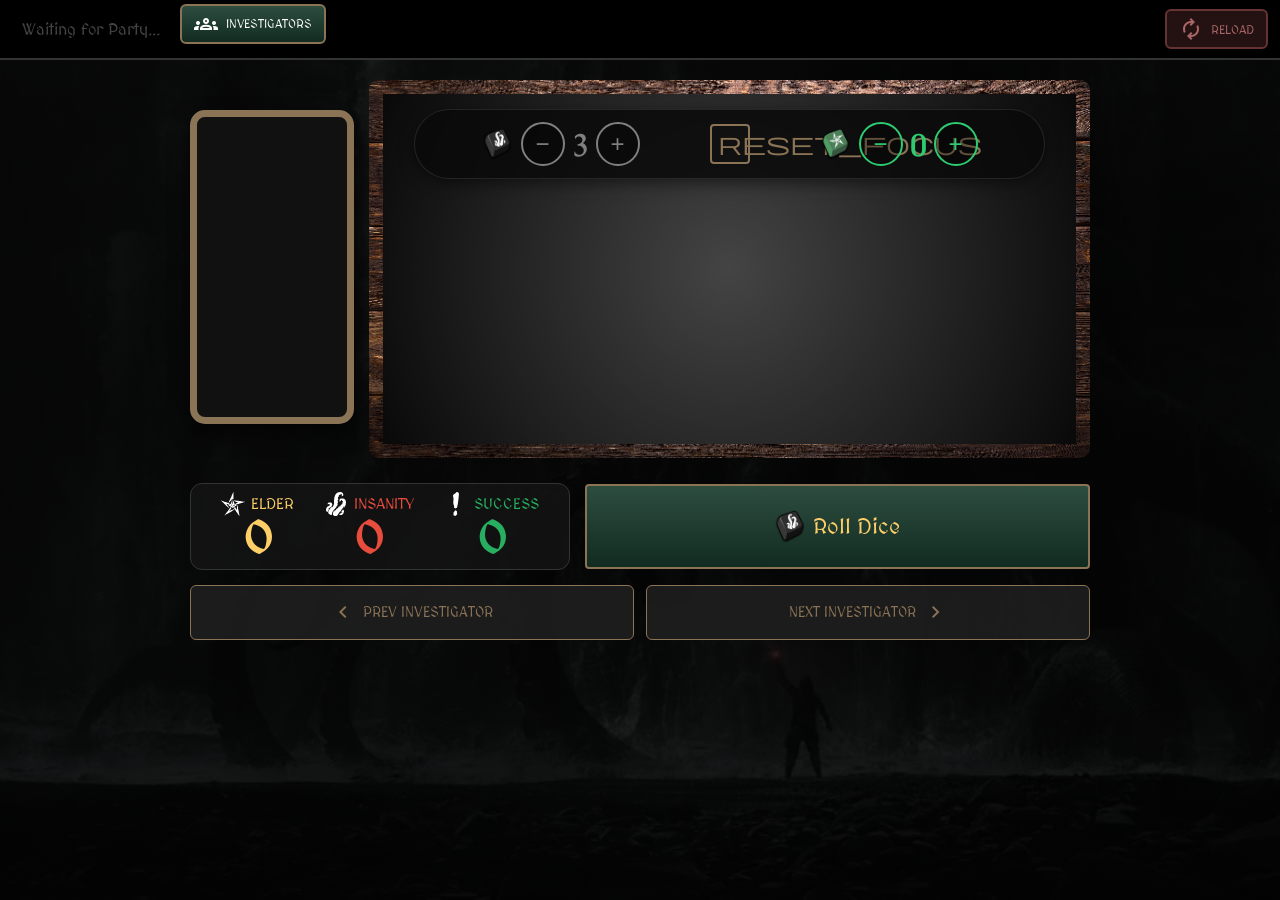
<file: dice.htm>
<!DOCTYPE html>
<html lang="en">
<head>
    <meta charset="UTF-8">
    <meta name="viewport" content="width=device-width, initial-scale=1.0, maximum-scale=1.0, user-scalable=no, viewport-fit=cover">
    <title>CDMD: Dice</title>
    
    <link rel="icon" type="image/png" href="assets/dice/icon-green-dice.png">
    <link rel="apple-touch-icon" href="assets/dice/icon-green-dice.png">
    <link href="https://fonts.googleapis.com/css2?family=Caudex:wght@400;700&family=MedievalSharp&display=swap" rel="stylesheet">
    <link rel="stylesheet" href="https://fonts.googleapis.com/css2?family=Material+Symbols+Outlined:opsz,wght,FILL,GRAD@24,400,0,0" />
    
    <style>
        :root { 
            --accent: #ffcf67; 
            --bright-green: #2ecc71; 
            --succ-color: #27ae60; 
            --tent-color: #e74c3c; 
            --elde-color: #ffcf67; 
            --border-gold: #8b7355;
            --dark-felt: #444;
        }
        
        body {
            background-color: #000;
            background: linear-gradient(rgba(0, 0, 0, 0.85), rgba(0, 0, 0, 0.85)), url('assets/bg.jpg');
            background-size: cover;
            color: #e0e0e0;
            font-family: 'Caudex', serif;
            display: flex;
            flex-direction: column;
            align-items: center;
            min-height: 100vh;
            margin: 0;
            padding: 0 0 120px 0;
            box-sizing: border-box;
        }

        /* --- TOP NAV --- */
        .investigator-bar {
            display: flex; align-items: center; justify-content: space-between; width: 100%; 
            padding: 8px 12px; background: #000; border-bottom: 2px solid #333; 
            box-sizing: border-box; flex-shrink: 0; height: 60px; margin-bottom: 20px;
        }

        .tab-wrapper { 
            display: flex; gap: 10px; overflow-x: auto; scrollbar-width: none; 
            justify-content: flex-start; flex-grow: 1; 
        }
        .tab-wrapper::-webkit-scrollbar { display: none; }

        .char-tab {
            padding: 10px 20px; background: #111; border: 1px solid #444; 
            border-radius: 4px; color: #666; font-family: 'MedievalSharp'; 
            cursor: pointer; white-space: nowrap; font-size: 1em;
            transition: all 0.3s ease; min-width: 60px; text-align: center;
        }

        .nav-btn, .btn-reset {
            height: 40px; padding: 0 12px; margin-left: 10px;
            background: linear-gradient(#2d4d3f, #122b21);
            border: 2px solid #8b7355; border-radius: 6px;
            color: white; font-family: 'MedievalSharp'; font-size: 12px;
            display: flex; align-items: center; justify-content: center;
            cursor: pointer; text-transform: uppercase;
        }

        .btn-reset { background: rgba(40, 20, 20, 0.9); border-color: #633; color: #a66; }

		.count-number {
			font-size: 2em;
		}
		
        /* --- CONTROLS --- */
        .controls {
            display: flex; 
			gap: 30px; 			
			margin: -10px 0 30px 0; 
            background: rgba(10, 10, 10, 0.85);
            padding: 12px 25px; 
			border-radius: 60px; border: 1px solid rgba(255,255,255,0.1); 
            justify-content: center; 
			align-items: center; 
			width: 90%; 
			max-width: 765px; 
			align-self: center;
            box-shadow: 0 4px 15px rgba(0,0,0,0.5);
        }

        .die-counter { display: flex; align-items: center; gap: 7px; font-weight: bold; }
        .type-icon { width: 32px; height: 32px; background-size: contain; background-repeat: no-repeat; background-position: center; }
        
        .btn-circle-black, .btn-circle-green { 
            width: 44px; height: 44px; border-radius: 50%; 
            border: 2px solid #333; background: rgba(0,0,0,0.3); 
            cursor: pointer; font-size: 1.5em; display: flex; align-items: center; justify-content: center;
        }
        .btn-circle-black { color: gray; border-color: gray; }
        .btn-circle-green { color: var(--bright-green); border-color: var(--bright-green); }

        #resetBtn { 
            width: 40px; height: 40px; background: #111; color: var(--border-gold); 
            border: 2px solid var(--border-gold); border-radius: 4px; cursor: pointer;
            margin: 0 40px;
        }

        /* --- TRAY & PORTRAIT --- */
        .tray-layout {
            display: flex; width: 95%; max-width: 900px; gap: 15px;
            align-items: stretch; margin-bottom: 25px;
        }

        .char-portrait {
	width: 150px;
    height: 300px;
    aspect-ratio: 1;
    border: 7px solid var(--border-gold);
    border-radius: 15px;
    background-color: #111;
    flex-shrink: 0;
    box-shadow: 0 10px 20px rgba(0, 0, 0, 0.5);
    background-size: 500%;
    background-repeat: no-repeat;
    background-position: 24% 38%;
    position: relative;
    overflow: hidden;
    margin-top: 30px;
        }

        .dice-tray {
            flex-grow: 1; border: 14px solid #2a1a10;
            border-image: url('assets/dice/wood.jpg') 45 round;
            
            /* ADDED OUTLINE FOR COLOR CHANGE */
            outline: 7px solid transparent;
            outline-offset: 0px;
            transition: outline-color 0.3s ease;
			border-radius: 10px;

            background-color: var(--dark-felt); 
            background-image: radial-gradient(circle at center, rgba(0,0,0,0) 0%, rgba(10,10,10,0.9) 100%), url('https://www.transparenttextures.com/patterns/natural-paper.png');
            background-blend-mode: multiply; padding: 25px; min-height: 300px;
            display: flex; flex-direction: column; position: relative;
        }

        .dice-grid { display: flex; flex-wrap: wrap; justify-content: center; gap: 25px; flex-grow: 1; }

        /* --- DICE CSS --- */
        .die-scene { width: 82px; height: 82px; perspective: 600px; cursor: pointer; position: relative; }
        .die-scene.held .cube-face { border: 2px solid #fff; box-shadow: 0 0 20px rgba(255, 255, 255, 0.3); filter: brightness(1.2); }
        .cube { width: 100%; height: 100%; position: relative; transform-style: preserve-3d; transition: transform 0.7s cubic-bezier(0.17, 0.67, 0.83, 0.67); }
        .cube-face { position: absolute; width: 82px; height: 82px; border-radius: 18px; background-size: contain; background-repeat: no-repeat; background-position: center; padding: 18px; box-sizing: border-box; backface-visibility: hidden; }
        .black .cube-face { background-color: #222; border: 1px solid #777; }
        .green .cube-face { background-color: #1a3c2a; border: 1.5px solid rgba(255,255,255,0.12); }

        .front { transform: rotateY(0deg) translateZ(41px); }
        .back  { transform: rotateY(180deg) translateZ(41px); }
        .right { transform: rotateY(90deg) translateZ(41px); }
        .left  { transform: rotateY(-90deg) translateZ(41px); }
        .top   { transform: rotateX(90deg) translateZ(41px); }
        .bottom { transform: rotateX(-90deg) translateZ(41px); }
        .rolling { animation: tumble 0.7s linear infinite; }
        @keyframes tumble { 0% { transform: rotateX(0deg) rotateY(0deg); } 100% { transform: rotateX(360deg) rotateY(360deg); } }

        /* --- ACTION AREA --- */
        .action-area {
            display: flex; flex-direction: column; align-items: center;
            width: 95%; max-width: 900px; gap: 15px;
        }

        .main-roll-row { display: flex; width: 100%; gap: 15px; align-items: center; }

        #rollBtn {
            flex: 1; height: 85px; background: linear-gradient(#2d4d3f, #122b21);
            border: 2px solid var(--border-gold); border-radius: 4px; cursor: pointer; 
            display: flex; flex-direction: column; align-items: center; justify-content: center;
        }
        .rollBtn-text { font-family: 'MedievalSharp'; font-size: 22px; color: var(--accent); }

        .report {
            flex: 0 0 auto; display: flex; gap: 30px; font-family: 'MedievalSharp'; text-transform: uppercase; 
            background: rgba(20, 20, 20, 0.8); padding: 8px 30px;
            border-radius: 12px; border: 1px solid #333;
        }
        .report > div { display: flex; flex-direction: column; align-items: center; }
        .report-label-row { display: flex; align-items: center; gap: 6px; font-size: 0.95em; }
        .report-icon { width: 24px; height: 24px; }
        .report-icon img { width: 100%; height: 100%; object-fit: contain; }
        .report span[id*="res"] { font-weight: bold; font-size: 2.8em; line-height: 1; }
        
        .report-label-row.succ, span#resSuccess { color: var(--succ-color); }
        .report-label-row.tent, span#resTentacle { color: var(--tent-color); }
        .report-label-row.elde, span#resElder { color: var(--elde-color); }

        /* --- NAV BUTTONS ROW --- */
        .nav-controls-row {
            display: flex; gap: 12px; width: 100%; justify-content: center;
        }

        .nav-btn-secondary {
            flex: 1; height: 55px; background: rgba(30, 30, 30, 0.9);
            border: 1px solid var(--border-gold); border-radius: 6px;
            color: var(--border-gold); font-family: 'MedievalSharp';
            display: flex; align-items: center; justify-content: center; gap: 8px;
            cursor: pointer; text-transform: uppercase; font-size: 14px;
        }

        .nav-btn-secondary:active { background: var(--border-gold); color: black; }

        @media (max-width: 650px) {
            .tray-layout { flex-direction: column; align-items: center; }
            .char-portrait { width: 80px; }
            .main-roll-row { flex-direction: column-reverse; }
        }
		
		.die-scene { width: 82px; height: 82px; perspective: 600px; cursor: pointer; position: relative; transition: transform 0.2s; }
        .die-scene::after { content: ''; position: absolute; bottom: -8px; left: 10%; width: 80%; height: 15px; background: rgba(0,0,0,0.6); filter: blur(8px); border-radius: 50%; z-index: -1; }
        .die-scene.held { transform: scale(1.08); }
        .die-scene.held .cube-face { border: 2px solid #fff; box-shadow: 0 0 20px rgba(255, 255, 255, 0.3), inset 0 0 15px rgba(255, 207, 103, 0.6); filter: brightness(1.2); }

        .cube { width: 100%; height: 100%; position: relative; transform-style: preserve-3d; transition: transform 0.7s cubic-bezier(0.17, 0.67, 0.83, 0.67); }
        .cube-face { position: absolute; width: 82px; height: 82px; border-radius: 18px; background-size: contain; background-repeat: no-repeat; background-position: center; background-origin: content-box; padding: 18px; box-sizing: border-box; backface-visibility: hidden; }

        .black .cube-face { 
            background-color: #222; 
            background-image: radial-gradient(circle at 35% 35%, #2a2a2a 0%, #000 100%); 
            box-shadow: 0 2px 4px rgba(255,255,255,0.12), inset 0 0 18px rgba(0,0,0,1);
            border: 1px solid #777;
        }
        
        .green .cube-face { 
            background-color: #1a3c2a; 
            background-image: radial-gradient(circle at 35% 35%, var(--bright-green) 0%, #0a1811 100%); 
            box-shadow: inset 0 0 12px rgba(0,0,0,0.8);
            border: 1.5px solid rgba(255,255,255,0.12);
        }

        .front  { transform: rotateY(0deg) translateZ(40px); }
        .back   { transform: rotateY(180deg) translateZ(40px); }
        .right  { transform: rotateY(90deg) translateZ(40px); }
        .left   { transform: rotateY(-90deg) translateZ(40px); }
        .top    { transform: rotateX(90deg) translateZ(40px); }
        .bottom { transform: rotateX(-90deg) translateZ(40px); }
    </style>
</head>
<body>

<div class="investigator-bar">
    <div class="tab-wrapper" id="diceCharBar">
        <p style="color: #444; font-family: 'MedievalSharp'; margin-left: 10px;">Waiting for Party...</p><button class="nav-btn" onclick="openInvestigators()"><span class="material-symbols-outlined" style="margin-right:8px;">groups</span> Investigators</button>
    </div>

    <button class="btn-reset" onclick="location.reload()"><span class="material-symbols-outlined" style="margin-right:8px;">autorenew</span> Reload</button>
</div>

<div class="tray-layout">
    <div class="char-portrait" id="charPortrait"></div>
    <div class="dice-tray" id="trayBackground">
        <div class="controls">
            <div class="die-counter">
                <div class="type-icon" style="background-image: url('assets/dice/icon-black-dice.png');"></div>
                <button class="btn-circle-black" onclick="updateCount('black', -1)">−</button>
                <span id="blackCount" class="count-number" style="color: gray;">3</span>
                <button class="btn-circle-black" onclick="updateCount('black', 1)">+</button>
            </div>
            <button id="resetBtn" onclick="resetActiveChar()"><span class="material-symbols-outlined">reset_focus</span></button>
            <div class="die-counter">
                <div class="type-icon" style="background-image: url('assets/dice/icon-green-dice.png');"></div>
                <button class="btn-circle-green" onclick="updateCount('green', -1)">−</button>
                <span id="greenCount" class="count-number" style="color: #2ecc71;">0</span>
                <button class="btn-circle-green" onclick="updateCount('green', 1)">+</button>
            </div>
        </div>
        <div class="dice-grid" id="diceContainer"></div>
    </div>
</div>

<div class="action-area">
    <div class="main-roll-row">
        <div class="report">
            <div class="elde">
                <div class="report-label-row elde">
                    <div class="report-icon"><img src="assets/dice/elder-white.svg"></div>
                    <span>ELDER</span>
                </div>
                <span id="resElder">0</span>
            </div>
            <div class="tent">
                <div class="report-label-row tent">
                    <div class="report-icon"><img src="assets/dice/tentacle-white.svg"></div>
                    <span>INSANITY</span>
                </div>
                <span id="resTentacle">0</span>
            </div>
            <div class="succ">
                <div class="report-label-row succ">
                    <div class="report-icon"><img src="assets/dice/success-white.svg"></div>
                    <span>SUCCESS</span>
                </div>
                <span id="resSuccess">0</span>
            </div>
        </div>

        <button id="rollBtn" onclick="rollAll()">
            <div style="display: flex; gap: 8px; align-items: center;">
                <img src="assets/dice/icon-black-dice.png" style="width:30px;">
                <img src="assets/dice/icon-green-dice.png" id="greenRollIcon" style="width:30px; display: none;">
                <span class="rollBtn-text">Roll Dice</span>
            </div>
        </button>
    </div>

    <div class="nav-controls-row">
        <button class="nav-btn-secondary" onclick="changeInvestigator(-1)">
            <span class="material-symbols-outlined">chevron_left</span>
            <span>Prev Investigator</span>
        </button>
        <button class="nav-btn-secondary" onclick="changeInvestigator(1)">
            <span>Next Investigator</span>
            <span class="material-symbols-outlined">chevron_right</span>
        </button>
    </div>
</div>

<script>
    let investigators = [];
    let activeIdx = 0;
    const rollSound = new Audio('assets/dice.mp3');

    const faceFiles = { 
        success: 'success-white.svg', 
        tentacle: 'tentacle-white.svg', 
        both: 'success-tentacle-white.svg', 
        elder: 'elder-white.svg', 
        eldeSuccess: 'success-elder-white.svg',
        blank: '' 
    };
    
    const blackPool = ['both', 'elder', 'success', 'success', 'tentacle', 'blank'];
    const greenPool = ['eldeSuccess', 'elder', 'success', 'blank', 'success', 'blank'];
    const rotations = ['rotateY(0deg)', 'rotateY(180deg)', 'rotateY(-90deg)', 'rotateY(90deg)', 'rotateX(-90deg)', 'rotateX(90deg)'];

    function openInvestigators() {
        window.parent.postMessage({ type: 'SWITCH_APP', app: 'invest' }, '*');
    }

    function changeInvestigator(direction) {
        if (!investigators || investigators.length === 0) return;
        activeIdx += direction;
        if (activeIdx < 0) activeIdx = investigators.length - 1;
        if (activeIdx >= investigators.length) activeIdx = 0;
        applyDiceUIState(activeIdx);
        window.parent.postMessage({ type: 'TAB_SHIFT', index: activeIdx }, '*');
    }

    function selectChar(i) {
        applyDiceUIState(i);
        window.parent.postMessage({ type: 'TAB_SHIFT', index: i }, '*');
    }

    function applyDiceUIState(i) {
        if (!investigators[i]) return;
        activeIdx = i;
        const char = investigators[i];
        const activeColor = char.color || '#1a3c2a';
        
        document.getElementById('blackCount').innerText = char.black;
        document.getElementById('greenCount').innerText = char.green;
        
        const portrait = document.getElementById('charPortrait');
        if (char.id !== null) {
            portrait.style.backgroundImage = `url('assets/investigators/investigator (${char.id}).jpg')`;
        } else {
            portrait.style.backgroundImage = 'none';
            portrait.style.backgroundColor = activeColor;
        }
        portrait.style.borderColor = activeColor;

        // --- UPDATED: Apply color to outline instead of border ---
        const tray = document.getElementById('trayBackground');
        if (tray) {
            tray.style.outlineColor = activeColor;
        }

        const greenIcon = document.getElementById('greenRollIcon');
        if (greenIcon) greenIcon.style.display = char.green > 0 ? 'block' : 'none';
        
        document.querySelectorAll('.char-tab').forEach((b, idx) => {
            if (idx === i) {
                b.style.background = activeColor;
                b.style.borderColor = "#fff"; b.style.color = "#fff";
            } else {
                b.style.background = "#111";
                b.style.borderColor = "#444"; b.style.color = "#666";
            }
        });
        renderDice();
    }

    function updateCount(type, delta) {
        const char = investigators[activeIdx];
        if (!char) return;
        char[type] = Math.max(0, Math.min(10, char[type] + delta));
        
        const totalDice = char.black + char.green;
        while(char.results.length < totalDice) {
            char.results.push({ type: 'blank', index: 5 });
            char.held.push(false);
        }
        while(char.results.length > totalDice) {
            char.results.pop();
            char.held.pop();
        }
        document.getElementById(type + 'Count').innerText = char[type];
        applyDiceUIState(activeIdx);
    }

    function resetActiveChar() {
        const char = investigators[activeIdx];
        char.black = 3; char.green = 0;
        char.results = Array(3).fill({ type: 'blank', index: 5 });
        char.held = Array(3).fill(false);
        applyDiceUIState(activeIdx);
    }

    function renderDice() {
        const container = document.getElementById('diceContainer');
        const char = investigators[activeIdx];
        if (!char) return;
        container.innerHTML = '';
        let dieCount = 0;

        ['black', 'green'].forEach(color => {
            const pool = color === 'black' ? blackPool : greenPool;
            for(let i=0; i<char[color]; i++) {
                const currentDieIdx = dieCount;
                const dieState = char.results[currentDieIdx] || { type: 'blank', index: 5 };
                const isHeld = char.held[currentDieIdx];
                
                container.insertAdjacentHTML('beforeend', `
                    <div class="die-scene ${color} ${isHeld ? 'held' : ''}" onclick="toggleHold(this, ${currentDieIdx})" data-id="${currentDieIdx}">
                        <div class="cube" style="transform: ${rotations[dieState.index]}">
                            <div class="cube-face front" style="background-image: url('assets/dice/${faceFiles[pool[0]]}')"></div>
                            <div class="cube-face back" style="background-image: url('assets/dice/${faceFiles[pool[1]]}')"></div>
                            <div class="cube-face right" style="background-image: url('assets/dice/${faceFiles[pool[2]]}')"></div>
                            <div class="cube-face left" style="background-image: url('assets/dice/${faceFiles[pool[3]]}')"></div>
                            <div class="cube-face top" style="background-image: url('assets/dice/${faceFiles[pool[4]]}')"></div>
                            <div class="cube-face bottom" style="background-image: url('assets/dice/${faceFiles[pool[5]]}')"></div>
                        </div>
                    </div>`);
                dieCount++;
            }
        });
        updateReport();
    }

    function rollAll() {
        const char = investigators[activeIdx];
        const scenes = document.querySelectorAll('.die-scene');
        let rollingAny = false;

        scenes.forEach(scene => {
            const id = parseInt(scene.dataset.id);
            if (char.held[id]) return;
            rollingAny = true;
            const cube = scene.querySelector('.cube');
            cube.classList.add('rolling');
            
            const pool = scene.classList.contains('black') ? blackPool : greenPool;
            const resultIdx = Math.floor(Math.random() * 6);
            char.results[id] = { type: pool[resultIdx], index: resultIdx };

            setTimeout(() => {
                cube.classList.remove('rolling');
                cube.style.transform = rotations[resultIdx];
                updateReport();
            }, 700);
        });
        if (rollingAny) { rollSound.currentTime = 0; rollSound.play().catch(()=>{}); }
    }

    function updateReport() {
        const char = investigators[activeIdx];
        let s = 0, t = 0, e = 0;
        char.results.forEach(res => {
            if (res.type === 'success') s++;
            if (res.type === 'tentacle') t++;
            if (res.type === 'elder') e++;
            if (res.type === 'both') { s++; t++; }
            if (res.type === 'eldeSuccess') { s++; e++; } 
        });
        document.getElementById('resSuccess').innerText = s;
        document.getElementById('resTentacle').innerText = t;
        document.getElementById('resElder').innerText = e;
    }

    function toggleHold(el, id) { 
        investigators[activeIdx].held[id] = !investigators[activeIdx].held[id];
        el.classList.toggle('held'); 
    }

    window.addEventListener('message', function(event) {
        if (event.data.type === 'SYNC_PARTY') buildDiceTabs(event.data.party, activeIdx);
        if (event.data.type === 'SET_ACTIVE_TAB') applyDiceUIState(event.data.index);
    });

    window.parent.postMessage({ type: 'REQUEST_SYNC' }, '*');

    function buildDiceTabs(partyItems, savedIndex = 0) {
        const container = document.getElementById('diceCharBar');
        container.innerHTML = ''; 
        investigators = partyItems.map((item, idx) => {
            const existing = investigators[idx];
            return {
                id: item.id ?? null,
                color: item.color || '#1a3c2a',
                black: existing?.black ?? 3,
                green: existing?.green ?? 0,
                results: existing?.results ?? Array(3).fill({ type: 'blank', index: 5 }),
                held: existing?.held ?? Array(3).fill(false)
            };
        });
        investigators.forEach((char, index) => {
            const btn = document.createElement('button');
            btn.className = 'char-tab'; btn.innerText = `P${index + 1}`; 
            btn.onclick = () => selectChar(index);
            container.appendChild(btn);
        });
        if (investigators.length > 0) applyDiceUIState(savedIndex);
    }
</script>
</body>
</html>
</file>
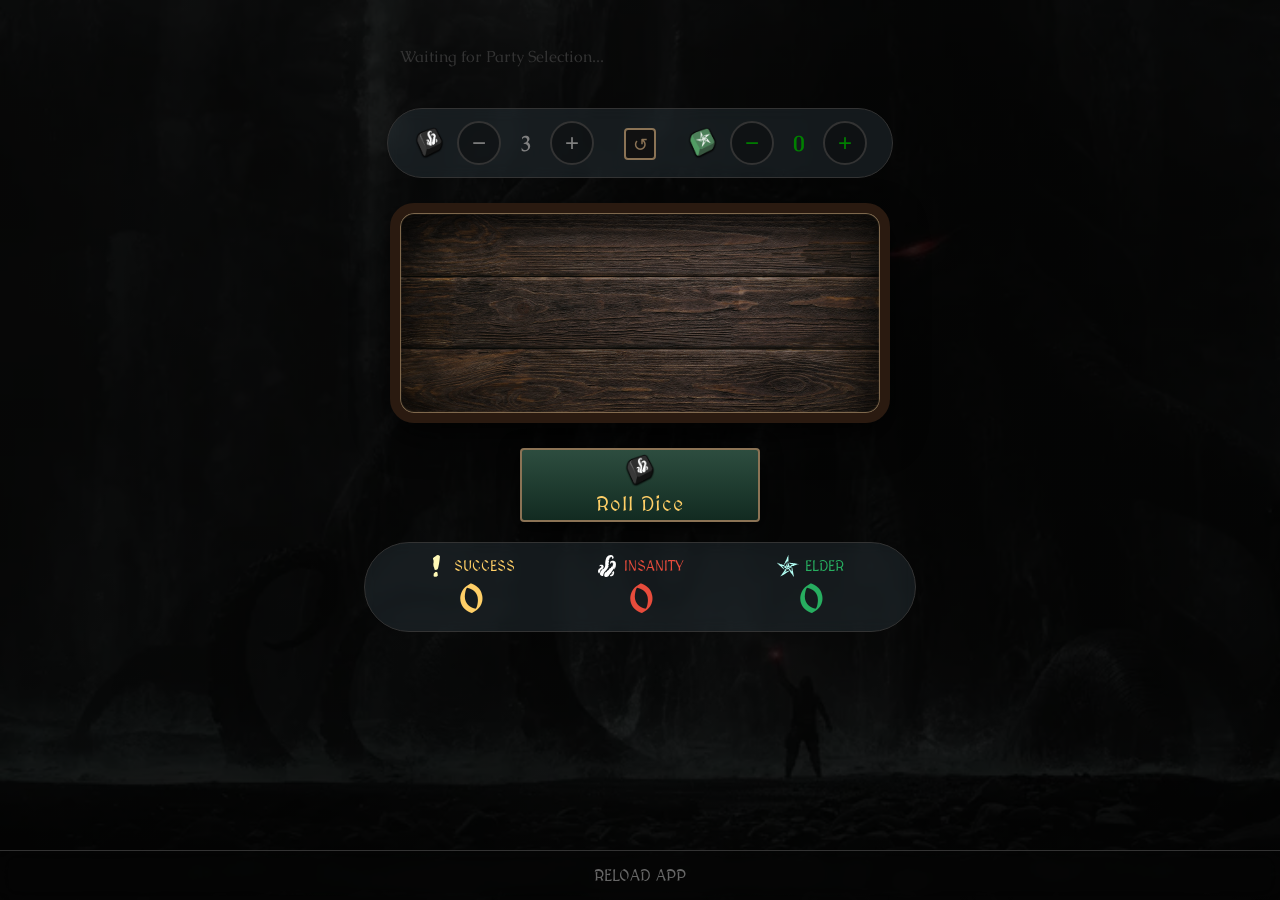
<file: dice3-23-26.htm>
<!DOCTYPE html>
<html lang="en">
<head>
    <meta charset="UTF-8">
    <meta name="viewport" content="width=device-width, initial-scale=1.0, maximum-scale=1.0, user-scalable=no, viewport-fit=cover">
    <title>CDMD: Dice</title>
    
    <link rel="icon" type="image/png" href="assets/dice/icon-green-dice.png">
    <link rel="apple-touch-icon" href="assets/dice/icon-green-dice.png">
    <link href="https://fonts.googleapis.com/css2?family=Caudex:wght@400;700&family=MedievalSharp&display=swap" rel="stylesheet">
    
    <style>
        :root { 
            --accent: #ffcf67; 
            --bright-green: #2ecc71; 
            --succ-color: #ffcf67; 
            --tent-color: #e74c3c; 
            --elde-color: #27ae60; 
            --border-gold: #8b7355;
        }
        
        body {
            background-color: #000;
            background: linear-gradient(rgba(0, 0, 0, 0.85), rgba(0, 0, 0, 0.85)), url('assets/bg.jpg');
            background-size: cover;
            color: #e0e0e0;
            font-family: 'Caudex', serif;
            display: flex;
            flex-direction: column;
            align-items: center;
            min-height: 100vh;
            margin: 0;
            padding: 20px 20px 120px 20px;
            box-sizing: border-box;
        }

        /* INVESTIGATOR BAR STYLES */
        .investigator-bar {
            display: flex;
            gap: 10px;
            overflow-x: auto;
            width: 100%;
            max-width: 500px;
            padding: 0 0 15px 0;
            scrollbar-width: none;
        }
        .investigator-bar::-webkit-scrollbar { display: none; }

        .char-tab {
            padding: 8px 16px;
            background: rgba(255,255,255,0.05);
            border: 1px solid #444;
            border-radius: 4px;
            color: #888;
            font-family: 'MedievalSharp';
            cursor: pointer;
            white-space: nowrap;
            transition: all 0.2s;
        }

        .char-tab.active {
            background: #1a3c2a;
            border-color: var(--bright-green);
            color: white;
            box-shadow: 0 0 10px rgba(46, 204, 113, 0.2);
        }

        .add-char {
            background: none;
            border: 1px dashed #555;
            color: #555;
            padding: 8px 12px;
            border-radius: 4px;
            cursor: pointer;
            font-family: 'MedievalSharp';
        }

        .controls {
            display: flex; gap: 30px; margin-bottom: 25px;
            background: rgba(69, 90, 100, 0.25) !important;
            padding: 12px 25px;
            border-radius: 60px; border: 1px solid #333; backdrop-filter: blur(8px);
        }

        .die-counter { display: flex; align-items: center; gap: 12px; font-weight: bold; }
        .type-icon { width: 32px; height: 32px; background-size: contain; background-repeat: no-repeat; background-position: center; }
        .die-counter span[id*="Count"] { font-size: 1.4em; min-width: 25px; text-align: center; }
        
        .btn-circle-black, .btn-circle-green { 
            width: 44px; height: 44px; border-radius: 50%; 
            border: 2px solid #333; background: rgba(0,0,0,0.3); 
            cursor: pointer; font-size: 1.5em; display: flex; align-items: center; justify-content: center;
        }
        .btn-circle-black { color: gray; }
        .btn-circle-green { color: green; }
        #greenCount { color: green; }
        #blackCount { color: gray; }
        
        .dice-tray {
            width: 100%; max-width: 500px;
            background-image: linear-gradient(rgba(13, 26, 20, 0.4), rgba(8, 17, 13, 0.4)), url('assets/dice/wood.jpg'); 
            background-size: cover; background-position: center;
            border: 10px solid #2a1a10; border-radius: 24px;
            box-shadow: inset 0 0 1px 1px #8b7355, inset 5px 15px 40px rgba(0,0,0,0.9), 0 15px 35px rgba(0,0,0,0.7); 
            padding: 35px; min-height: 220px;
            display: flex; flex-wrap: wrap; justify-content: center; gap: 30px; margin-bottom: 25px; box-sizing: border-box;
        }

        .die-scene { width: 82px; height: 82px; perspective: 600px; cursor: pointer; position: relative; transition: transform 0.2s; }
        .die-scene::after { content: ''; position: absolute; bottom: -8px; left: 10%; width: 80%; height: 15px; background: rgba(0,0,0,0.6); filter: blur(8px); border-radius: 50%; z-index: -1; }
        .die-scene.held { transform: scale(1.08); }
        .die-scene.held .cube-face { border: 2px solid #fff; box-shadow: 0 0 20px rgba(255, 255, 255, 0.3), inset 0 0 15px rgba(255, 207, 103, 0.6); filter: brightness(1.2); }

        .cube { width: 100%; height: 100%; position: relative; transform-style: preserve-3d; transition: transform 0.7s cubic-bezier(0.17, 0.67, 0.83, 0.67); }
        .cube-face { position: absolute; width: 82px; height: 82px; border-radius: 18px; background-size: contain; background-repeat: no-repeat; background-position: center; background-origin: content-box; padding: 18px; box-sizing: border-box; backface-visibility: hidden; }

        .black .cube-face { background-color: #222; background-image: radial-gradient(circle at 35% 35%, #2a2a2a 0%, #000 100%); box-shadow: 0 2px 4px rgba(255,255,255,0.12), inset 0 0 18px rgba(0,0,0,1); border: 1px solid #777; }
        .green .cube-face { background-color: #1a3c2a; background-image: radial-gradient(circle at 35% 35%, var(--bright-green) 0%, #0a1811 100%); box-shadow: inset 0 0 12px rgba(0,0,0,0.8); border: 1.5px solid rgba(255,255,255,0.12); }

        .front  { transform: rotateY(0deg) translateZ(41px); }
        .back   { transform: rotateY(180deg) translateZ(41px); }
        .right  { transform: rotateY(90deg) translateZ(41px); }
        .left   { transform: rotateY(-90deg) translateZ(41px); }
        .top    { transform: rotateX(90deg) translateZ(41px); }
        .bottom { transform: rotateX(-90deg) translateZ(41px); }

        .rolling { animation: tumble 0.7s linear infinite; }
        @keyframes tumble { 0% { transform: rotateX(0deg) rotateY(0deg); } 100% { transform: rotateX(360deg) rotateY(360deg); } }

        #rollBtn {
            min-width: 240px; height: 74px; background: linear-gradient(#2d4d3f, #122b21);
            border: 2px solid var(--border-gold); border-radius: 4px; cursor: pointer; 
            display: flex; flex-direction: column; align-items: center; justify-content: center;
            gap: 4px; box-shadow: 0 4px 20px rgba(0,0,0,0.8); padding: 8px;
        }

        .rollBtn-text { font-family: 'MedievalSharp', serif; font-size: 20px; color: var(--accent); letter-spacing: 1px; }

        #resetBtn { width: 32px; height: 32px; background: #111; color: var(--border-gold); border: 2px solid var(--border-gold); border-radius: 4px; cursor: pointer; font-family: 'MedievalSharp'; font-size: 1.1em; display: flex; align-items: center; justify-content: center; margin-top: 7px; }

        .report {
            display: flex; width: 100%; max-width: 500px; gap: 10px; font-family: 'MedievalSharp'; text-transform: uppercase; 
            background: rgba(69, 90, 100, 0.25) !important;
            padding: 12px 25px;
            border-radius: 60px; border: 1px solid #333; backdrop-filter: blur(8px);
        }
        .report > div { flex: 1; display: flex; flex-direction: column; align-items: center; gap: 4px; }
        .report-label-row { display: flex; align-items: center; gap: 6px; font-size: .85em; }
        .report-icon { width: 22px; height: 22px; }
        .report-icon img { width: 100%; height: 100%; object-fit: contain; }
        .succ{color:#ffcf67;}
        .elde{color:#27ae60;}
        .report{color:#e74c3c;}
        .succ img { filter: sepia(1) saturate(5) hue-rotate(-15deg); }
        .elde img { filter: sepia(1) saturate(5) hue-rotate(90deg); }
        .report span[id*="res"] { font-weight: bold; font-size: 2.4em; line-height: 1; }
        .report-label-row.succ, span#resSuccess { color: var(--succ-color); }
        .report-label-row.tent, span#resTentacle { color: var(--tent-color); }
        .report-label-row.elde, span#resElder { color: var(--elde-color); }

        .bottom-nav { position: fixed; bottom: 0; left: 0; width: 100%; background: rgba(10, 10, 10, .25); border-top: 1px solid #333; display: flex; justify-content: center; padding: 15px 0; backdrop-filter: blur(10px); z-index: 100; }
    </style>
</head>
<body>

<div class="investigator-bar" id="diceCharBar">
    <p style="color: #333; padding: 10px;">Waiting for Party Selection...</p>
</div>

    <div class="controls">
        <div class="die-counter">
            <div class="type-icon" style="background-image: url('assets/dice/icon-black-dice.png');"></div>
            <button class="btn-circle-black" onclick="updateCount('black', -1)">−</button>
            <span id="blackCount">3</span>
            <button class="btn-circle-black" onclick="updateCount('black', 1)">+</button>
        </div>
        <button id="resetBtn" title="Reset Active Character" onclick="resetActiveChar()">↺</button>
        <div class="die-counter">
            <div class="type-icon" style="background-image: url('assets/dice/icon-green-dice.png');"></div>
            <button class="btn-circle-green" onclick="updateCount('green', -1)">−</button>
            <span id="greenCount">0</span>
            <button class="btn-circle-green" onclick="updateCount('green', 1)">+</button>
        </div>
    </div>

    <div class="dice-tray" id="diceContainer"></div>

    <div class="action-area" style="display: flex; flex-direction: column; align-items: center; gap: 20px; width: 100%;">
        <button id="rollBtn" onclick="rollAll()">
            <div style="display: flex; gap: 8px;">
                <img src="assets/dice/icon-black-dice.png" style="width:30px;">
                <img src="assets/dice/icon-green-dice.png" id="greenRollIcon" style="width:30px; display: none;">
            </div>
            <span class="rollBtn-text">Roll Dice</span>
        </button>

        <div class="report">
            <div class="succ">
                <div class="report-label-row">
                    <div class="report-icon"><img src="assets/dice/success-white.svg"></div>
                    <span>SUCCESS</span>
                </div>
                <span id="resSuccess">0</span>
            </div>
            <div class="tent">
                <div class="report-label-row">
                    <div class="report-icon"><img src="assets/dice/tentacle-white.svg"></div>
                    <span>INSANITY</span>
                </div>
                <span id="resTentacle">0</span>
            </div>
            <div class="elde">
                <div class="report-label-row">
                    <div class="report-icon"><img src="assets/dice/elder-white.svg"></div>
                    <span>ELDER</span>
                </div>
                <span id="resElder">0</span>
            </div>
        </div>
    </div>

    <div class="bottom-nav">
        <div onclick="location.reload()" style="color:#666; font-family:'MedievalSharp'; cursor:pointer; text-transform:uppercase;">Reload App</div>
    </div>

 <script>
        let investigators = [];
        let activeIdx = 0;
        let counts = { black: 3, green: 0 };
        let results = []; 
        const rollSound = new Audio('assets/dice.mp3');

        const faceFiles = { success: 'success-white.svg', tentacle: 'tentacle-white.svg', both: 'success-tentacle-white.svg', elder: 'elder-white.svg', blank: '' };
        const blackPool = ['both', 'elder', 'success', 'success', 'tentacle', 'blank'];
        const greenPool = ['both', 'elder', 'success', 'blank', 'success', 'blank'];

        // logic: notify parent shell to update other frames
        function selectChar(i) {
            if (!investigators[i]) return;
            // Notify parent shell so Investigators tab follows
            window.parent.postMessage({ type: 'TAB_SHIFT', index: i }, '*');
            // Apply visual changes locally
            applyDiceUIState(i);
        }

        // logic: update local UI only (used when triggered remotely)
        function applyDiceUIState(i) {
            if (!investigators[i]) return;
            activeIdx = i;
            const char = investigators[i];
            
            counts.black = char.black !== undefined ? char.black : 3;
            counts.green = char.green !== undefined ? char.green : 0;
            
            document.getElementById('blackCount').innerText = counts.black;
            document.getElementById('greenCount').innerText = counts.green;
            
            const greenIcon = document.getElementById('greenRollIcon');
            if (greenIcon) greenIcon.style.display = counts.green > 0 ? 'block' : 'none';
            
            document.querySelectorAll('.char-tab').forEach((b, idx) => {
                const isSelected = idx === i;
                b.classList.toggle('active', isSelected);
                
                if (isSelected) {
                    b.style.background = char.color || '#1a3c2a';
                    b.style.borderColor = "#fff";
                    b.style.color = "#fff";
                } else {
                    b.style.background = "";
                    b.style.borderColor = "";
                    b.style.color = "";
                }
            });

            renderDice();
        }

        function updateCount(type, delta) {
            if (!investigators[activeIdx]) return;
            counts[type] = Math.max(0, Math.min(10, counts[type] + delta));
            investigators[activeIdx][type] = counts[type];
            document.getElementById(type + 'Count').innerText = counts[type];
            const greenIcon = document.getElementById('greenRollIcon');
            if (greenIcon) greenIcon.style.display = counts.green > 0 ? 'block' : 'none';
            renderDice();
        }

        function resetActiveChar() {
            updateCount('black', 3 - counts.black);
            updateCount('green', -counts.green);
        }

        function renderDice() {
            const container = document.getElementById('diceContainer');
            container.innerHTML = '';
            results = []; 
            ['black', 'green'].forEach(color => {
                const pool = color === 'black' ? blackPool : greenPool;
                for(let i=0; i<counts[color]; i++) {
                    const id = results.length;
                    results.push('blank'); 
                    container.innerHTML += `<div class="die-scene ${color}" onclick="toggleHold(this)" data-id="${id}"><div class="cube"><div class="cube-face front" style="background-image: url('assets/dice/${faceFiles[pool[0]]}')"></div><div class="cube-face back" style="background-image: url('assets/dice/${faceFiles[pool[1]]}')"></div><div class="cube-face right" style="background-image: url('assets/dice/${faceFiles[pool[2]]}')"></div><div class="cube-face left" style="background-image: url('assets/dice/${faceFiles[pool[3]]}')"></div><div class="cube-face top" style="background-image: url('assets/dice/${faceFiles[pool[4]]}')"></div><div class="cube-face bottom" style="background-image: url('assets/dice/${faceFiles[pool[5]]}')"></div></div></div>`;
                }
            });
            updateReport();
        }

        function rollAll() {
            const scenes = document.querySelectorAll('.die-scene');
            let rollingAny = false;
            scenes.forEach(scene => {
                if (scene.classList.contains('held')) return;
                rollingAny = true;
                const cube = scene.querySelector('.cube');
                cube.classList.add('rolling');
                const isBlack = scene.classList.contains('black');
                const pool = isBlack ? blackPool : greenPool;
                const resultIdx = Math.floor(Math.random() * 6);
                results[scene.dataset.id] = pool[resultIdx];
                const rotations = ['rotateY(0deg)', 'rotateY(180deg)', 'rotateY(-90deg)', 'rotateY(90deg)', 'rotateX(-90deg)', 'rotateX(90deg)'];
                setTimeout(() => {
                    cube.classList.remove('rolling');
                    cube.style.transform = rotations[resultIdx];
                    updateReport();
                }, 700);
            });
            if (rollingAny) { rollSound.currentTime = 0; rollSound.play().catch(()=>{}); }
        }

        function updateReport() {
            let s = 0, t = 0, e = 0;
            results.forEach(res => {
                if (res === 'success') s++;
                if (res === 'tentacle') t++;
                if (res === 'elder') e++;
                if (res === 'both') { s++; t++; }
            });
            document.getElementById('resSuccess').innerText = s;
            document.getElementById('resTentacle').innerText = t;
            document.getElementById('resElder').innerText = e;
        }

        function toggleHold(el) { el.classList.toggle('held'); }

        // --- SYNC LOGIC ---
        window.addEventListener('message', function(event) {
            if (event.data.type === 'SYNC_PARTY') {
                // If we are already mid-session, don't reset to P1
                buildDiceTabs(event.data.party, activeIdx);
            }
            
            if (event.data.type === 'SET_ACTIVE_TAB') {
                applyDiceUIState(event.data.index);
            }
        });

        window.parent.postMessage({ type: 'REQUEST_SYNC' }, '*');

        function buildDiceTabs(partyItems, savedIndex = 0) {
            const container = document.getElementById('diceCharBar');
            if (!container) return;
            container.innerHTML = ''; 

            // Preserving counts if they exist in current session
            investigators = partyItems.map((item, idx) => {
                const existing = investigators[idx];
                return {
                    id: item.id || item,
                    color: item.color || '#1a3c2a',
                    black: existing ? existing.black : 3,
                    green: existing ? existing.green : 0
                };
            });

            investigators.forEach((char, index) => {
                const btn = document.createElement('button');
                btn.className = 'char-tab';
                btn.innerText = `P${index + 1}`; 
                btn.onclick = () => selectChar(index);
                container.appendChild(btn);
            });

            // Use the saved index instead of defaulting to 0
            if (investigators.length > 0) applyDiceUIState(savedIndex);
        }
    </script>
</body>
</html>
</file>
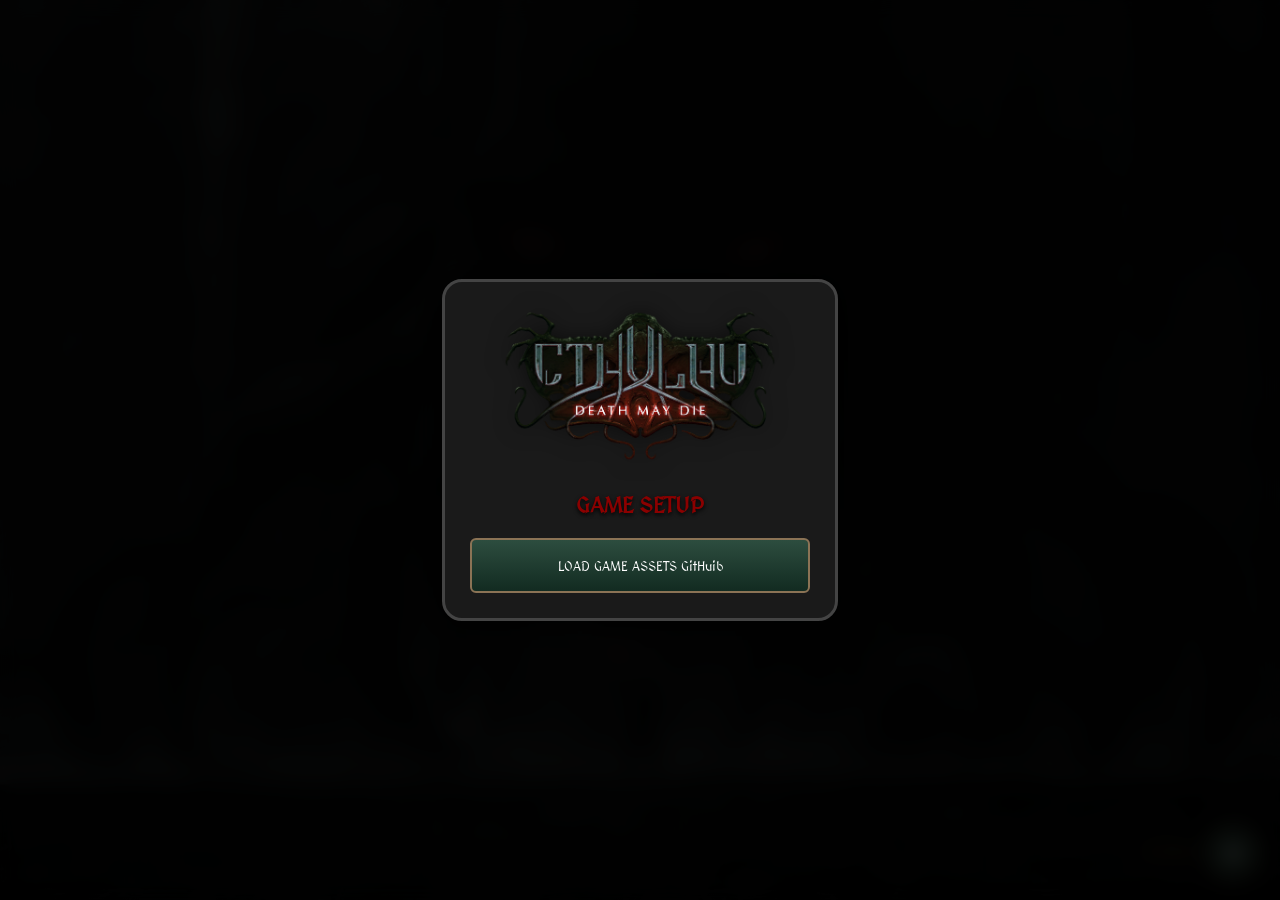
<file: GOODONEipadApp - Copy.htm>
<!DOCTYPE html>
<html lang="en">
<head>
    <meta charset="UTF-8">
    <meta name="viewport" content="width=device-width, initial-scale=1.0, maximum-scale=1.0, user-scalable=no, viewport-fit=cover">
    <title>CDMD: Tactical Grid</title>

    <meta name="apple-mobile-web-app-capable" content="yes">
    <meta name="apple-mobile-web-app-status-bar-style" content="black-translucent">
    <meta name="apple-mobile-web-app-title" content="Tactical Grid">
    
	<link rel="icon" type="image/png" href="assets/symbol.png">
	<link rel="apple-touch-icon" href="assets/symbol.png">
    <link rel="manifest" href="manifest.json">
	

    <link href="https://fonts.googleapis.com/css2?family=Caudex:ital,wght@0,400;0,700;1,400;1,700&family=MedievalSharp&display=swap" rel="stylesheet">
    <link rel="stylesheet" href="https://fonts.googleapis.com/css2?family=Material+Symbols+Outlined:opsz,wght,FILL,GRAD@24,400,0,0" />
    
    <style>
        :root { --accent: #ffcf67; --danger: #d32f2f; }
        body { 
            background: linear-gradient(rgba(0, 0, 0, 0.7), rgba(0, 0, 0, 0.7)), url('assets/bg.jpg'); 
            background-size: cover; background-position: center; background-attachment: fixed;
            color: #e0e0e0; font-family: 'Caudex', serif; margin: 0; padding: 0; 
            display: flex; height: 100vh; overflow: hidden;
            /* Prevents rubber-banding on iPad */
            position: fixed; width: 100%;
        }

        .menu-logo { width: 100%; max-width: 280px; height: auto; align-self: center; margin-bottom: 10px; filter: drop-shadow(0 0 10px rgba(0,0,0,0.5)); }

        #footerControls {
            position: fixed; bottom: 20px; right: 20px; z-index: 1000;
            display: flex; align-items: center; gap: 12px;
        }

        #versionTag {
            color: var(--accent); font-family: 'MedievalSharp'; font-size: 0.9em;
            text-shadow: 2px 2px 4px black; opacity: 0.8;
        }

        #menuToggle {
            width: 55px; height: 55px; border-radius: 50%;
            background: rgba(45, 77, 63, 0.9); border: 2px solid #8b7355;
            color: white; cursor: pointer; display: flex; align-items: center; justify-content: center;
            backdrop-filter: blur(5px); box-shadow: 0 4px 15px rgba(0,0,0,0.6);
        }

        #navDrawer {
            position: fixed; inset: 0; background: rgba(0,0,0,0.85);
            z-index: 2000; display: none; justify-content: center; align-items: center;
            backdrop-filter: blur(10px);
        }
        .drawer-content {
            background: #1a1a1a; border: 3px solid #444; border-radius: 20px;
            width: 340px; padding: 25px; display: flex; flex-direction: column; gap: 20px;
            box-shadow: 0 0 30px rgba(0,0,0,0.8);
        }

        #mainContainer { display: none; padding: 15px; flex-grow: 1; flex-direction: column; gap: 10px; width: 100vw; box-sizing: border-box; }
        #mainContainer.active { display: flex; }

        .game-layout-top { display: flex; gap: 20px; flex: 1; min-height: 0; justify-content: center; }
        .game-grid { display: grid; grid-template-columns: auto auto; gap: 15px; }
        .sidebar-right { width: 230px; display: flex; flex-direction: column; align-items: center; gap: 8px; flex-shrink: 0; }
        .column { display: flex; flex-direction: column; align-items: center; gap: 5px; }

        .label { font-family: 'MedievalSharp'; font-weight: bold; font-size: 0.9em; text-transform: uppercase; color: var(--accent); text-shadow: 0 2px 4px black; }

        .viewport { 
            position: relative; border: 3px solid #444; border-radius: 12px; background-color: #000; 
            background-repeat: no-repeat; background-position: center; box-shadow: 0 5px 15px rgba(0,0,0,0.6);
        }
        .boss-card { width: 340px; height: 280px; background-size: 100% 400%; }
        .minion-card { width: 340px; height: 280px; background-size: 100% 100%; cursor: zoom-in; }
        .scenario-card { width: 460px; height: 280px; background-size: 100% 100%; cursor: zoom-in; }
        
        .mythos-card { width: 220px; height: 340px; cursor: zoom-in; z-index: 50; }
		
		
        .deck-layer {
            position: absolute; inset: 0; background: url('assets/mythoscardback.jpg') no-repeat center;
            background-size: cover; border: 3px solid #444; border-radius: 12px; transition: 0.3s;
        }
		
		
        .layer-2 { transform: translate(4px, 4px); z-index: 40; }
        .layer-3 { transform: translate(8px, 8px); z-index: 30; }

		.stage-nav-btn {
			position: absolute; 
			top: 35%; 
			transform: translateY(-50%); 
			width: 35px; 
			height: 35px;
			background: rgba(0,0,0,0.4); /* Darkened for better visibility */
			border: 1px solid var(--accent);
			color: var(--accent); 
			border-radius: 4px; 
			display: none; /* Controlled by JS */
			align-items: center; 
			justify-content: center; 
			z-index: 110;
			cursor: pointer; 
			backdrop-filter: blur(2px);
		}

		/* Add these two specific anchors */
		#stagePrev { left: 55px; }
		#stageNext { right: 1px; }

        .shuffle-active { animation: shuffle-spin 0.8s cubic-bezier(0.45, 0.05, 0.55, 0.95) both; }
        .shuffle-layers { animation: layer-spin 0.8s cubic-bezier(0.45, 0.05, 0.55, 0.95) both; }

        @keyframes shuffle-spin {
            0% { transform: scale(1) rotate(0deg); }
            30% { transform: scale(1.2) rotate(180deg); filter: brightness(1.5); }
            100% { transform: scale(1) rotate(360deg); filter: brightness(1); }
        }
        @keyframes layer-spin {
            0% { transform: translate(4px, 4px) rotate(0deg); }
            50% { transform: translate(-25px, 15px) rotate(-180deg); opacity: 0.6; }
            100% { transform: translate(4px, 4px) rotate(-360deg); opacity: 1; }
        }

        #mythosOverlaySymbol { position: absolute; inset: 0; background: url('assets/symbol.png') no-repeat center; background-size: 70%; opacity: 0; transition: 0.5s; pointer-events: none; z-index: 60; }
        #mythosOverlaySymbol.visible { opacity: 0.8; filter: drop-shadow(0 0 15px red); }
        .danger-glow { border-color: #ff0000 !important; box-shadow: 0 0 25px rgba(255, 0, 0, 0.8) !important; }
        
        #bossMessage {
            position: absolute; inset: 0; display: none; align-items: center; justify-content: center;
            background: linear-gradient(rgba(0,0,0,0.7), rgba(0,0,0,0.7)), url('assets/symbol.png') no-repeat center;
            background-size: 60%; background-blend-mode: multiply; color: var(--accent);
            font-family: 'MedievalSharp'; font-size: 2.5em; text-align: center; padding: 20px; 
            pointer-events: none; z-index: 120; text-shadow: 3px 3px 6px #000, 0 0 15px #000; 
        }

        .symbol-count-badge { 
            position: absolute; top: -10px; right: -10px; width: 80px; height: 80px; 
            background: rgba(0,0,0,.8) url('assets/symbol.png') no-repeat center; background-size: 100%;
            border-radius: 50%; display: none; align-items: center; justify-content: center; 
            color: #fff; font-family: 'MedievalSharp'; font-size: 52px; z-index: 80;
            text-shadow: 5px 5px 5px #000;
        }

        .history-bar { display: flex; gap: 12px; overflow-x: auto; padding: 10px; height: 140px; }
        .history-item { flex: 0 0 80px; height: 125px; border: 1px solid #444; border-radius: 6px; background-size: 400% 200%; cursor: pointer; transition: 0.2s; }
        
        #previewOverlay { position: fixed; inset: 0; background: rgba(0,0,0,0.95); z-index: 3000; display: none; justify-content: center; align-items: center; cursor: pointer; }
        #previewCard { border: 6px solid var(--accent); border-radius: 20px; background-color: #000; background-repeat: no-repeat; pointer-events: auto; }

        button { height: 55px; cursor: pointer; border-radius: 6px; font-family: 'MedievalSharp'; background: linear-gradient(#2d4d3f, #122b21); border: 2px solid #8b7355; color: white; display: flex; align-items: center; justify-content: center; }
        button:disabled { opacity: 0.3; cursor: not-allowed; filter: grayscale(1); }
        .button-row { display: flex; gap: 8px; width: 100%; }
        .alt-btn { background: linear-gradient(#6d4c41, #3e2723); }
        .symbol-btn { background: linear-gradient(#642800, #3d1a00); }
        
        #countDisplay { color: #aaa; font-size: 0.8em; margin: 2px 0; }
       
	   

		#historyBar .history-item:first-child {
			border: 3px solid #ffa500; /* Orange border */
			box-shadow: 0 0 0 rgba(255, 165, 0, 0.8); /* Optional glow */
			transform: scale(1.05); /* Optional: makes it slightly larger to pop */
		}   
		#historyBar .history-item:not(:first-child) {
			opacity: 0.75;
			filter: grayscale(0.3); /* Optional: makes them look "faded" into the background */
			transition: opacity 0.3s ease; /* Smoothly fades when a new card is drawn */
		}

		#historyBar .history-item:first-child {
    opacity: 1;
    border: 3px solid #ffa500; /* Keeps your orange border from before */
    box-shadow: 0 0 10px rgba(255, 165, 0, 0.5);
}

select { 
    width: 100%; 
    height: 55px; /* Matched to your button height */
    background: #000 url("data:image/svg+xml,%3Csvg xmlns='http://www.w3.org/2000/svg' width='24' height='24' viewBox='0 0 24 24' fill='none' stroke='%23ffcf67' stroke-width='2' stroke-linecap='round' stroke-linejoin='round'%3E%3Cpolyline points='6 9 12 15 18 9'%3E%3C/polyline%3E%3C/svg%3E") no-repeat right 15px center;
    background-size: 20px;
    color: var(--accent); 
    border: 2px solid #8b7355; /* Matched to your button border */
    border-radius: 8px; 
    padding: 0 45px 0 15px; 
    font-family: 'MedievalSharp', serif; 
    font-size: 1.1em;
    letter-spacing: 1px;
    appearance: none; /* Removes the default grey iPad arrow */
    -webkit-appearance: none;
    box-shadow: inset 0 0 10px rgba(0,0,0,0.8);
    transition: all 0.3s ease;
}

select:focus {
    outline: none;
    border-color: var(--accent);
    box-shadow: 0 0 15px rgba(255, 207, 103, 0.3);
}

   </style>
</head>
<body onload="initApp()">

    <div id="previewOverlay" onclick="this.style.display='none'">
        <div id="previewCard"></div>
    </div>

    <div id="footerControls">
        <span id="versionTag">v1.3.0.0</span>
        <button id="menuToggle" onclick="toggleDrawer()"><span class="material-symbols-outlined">settings</span></button>
    </div>

    <div id="navDrawer" onclick="closeDrawer(event)">
        <div class="drawer-content" onclick="event.stopPropagation()">
            <img src="assets/logo.png" alt="CDMD Logo" class="menu-logo">
            <div class="label" style="text-align: center; font-size: 1.4em; color:#8b0000;">Game Setup</div>
            <div id="setupButtons" style="display:flex; flex-direction:column; gap:10px; font-size:32px;">
                <button id="connectBtn" onclick="initFolder()">LOAD GAME ASSETS GitHuib</button>
                <button id="restoreBtn" class="alt-btn" style="display:none;" onclick="restoreFolder()">RESTORE LAST SESSION</button>
            </div>
            <div id="drawerControls" style="display:none; flex-direction: column; gap:15px;">
                <div class="column">
                    <div class="label">Elder One</div>
                    <select id="bossSelect" onchange="loadBoss()"></select>
                </div>
                <div class="column">
                    <div class="label">Scenario</div>
                    <select id="scenarioSelect" onchange="loadScenario()"></select>
                </div>
                <button onclick="commitGameSettings()" style="width: 100%; font-size: .95em;">SAVE & PLAY</button>
            </div>
        </div>
    </div>

    <div id="mainContainer">
        <div class="game-layout-top">
            <div class="game-grid">
                <div class="column">
                    <div class="label">Elder One : <span id="bossNameTitle">...</span></div>
                    <div id="stageView" class="viewport boss-card">
                        <div id="bossMessage">"the boss lumbers forward..."</div>
                        <div id="stagePrev" class="stage-nav-btn" onclick="event.stopPropagation(); changeStage(-1)"><span class="material-symbols-outlined">navigate_before</span></div>
                        <div id="stageNext" class="stage-nav-btn" onclick="event.stopPropagation(); changeStage(1)"><span class="material-symbols-outlined">navigate_next</span></div>
                        <div style="position:absolute; inset:10px 60px; cursor: zoom-in; z-index: 105;" onclick="zoom(this.parentElement, 'boss')"></div>
                    </div>
                    <div class="label" style="margin:5px 0 0 0;"><span id="minionNameTitle">Elder One</span> : Minions</div>
                    <div id="minionView" class="viewport minion-card" onclick="zoom(this, 'fit')"></div>
                </div>
                <div class="column" >
                    <div class="label">Scenario : <span id="scenarioNameTitle">...</span></div>
                    <div id="scenarioView" class="viewport scenario-card" onclick="zoom(this, 'fit')"></div>
                    <div class="label" style="margin:5px 0 0 0;"><span id="monsterNameTitle">Scenario</span> : Monsters</div>
                    <div id="monsterView" class="viewport scenario-card" onclick="zoom(this, 'fit')"></div>
                </div>
            </div>

            <div class="sidebar-right">
                <div class="label" >Mythos</div>
                <div id="deckContainer" style="position: relative; width: 220px; height: 340px; border-radius: 20px; border:1px solid #333; background-image: url('assets/mythoscardback.jpg');background-size: cover; background-position: center; ">
                    <div class="deck-layer layer-3"></div>
                    <div class="deck-layer layer-2"></div>
                    <div id="mythosView" class="viewport mythos-card" onclick="zoom(this, 'mythos_main')">
                        <div id="symbolBadge" class="symbol-count-badge">0</div>
                        <div id="mythosOverlaySymbol"></div>
                    </div>
                </div>
                <div id="countDisplay">Remaining: 0</div>
                <div class="button-row">
                    <button id="drawBtn" onclick="drawMythos()" style="flex:1"><span class="material-symbols-outlined">style</span></button>
                    <button class="alt-btn" onclick="initDeck()" style="flex:1"><span class="material-symbols-outlined">autorenew</span></button>
                    <button class="symbol-btn" onclick="cycleSymbolCount()" style="flex:1"><span class="material-symbols-outlined">add_circle</span></button>
                </div>
            </div>
        </div>
        <div id="historyBar" class="history-bar"></div>
    </div>

    <script>
        let folders = { bosses: {}, scenarios: {} };
        let currentBossMythosUrl = "", currentScenarioMythosUrl = "";
        let deck = [], drawnHistory = [], currentStageIdx = 0, symbolCounter = 0;
        let verX = 0, verY = 0;

        function updateVersion(type) {
            if (type === 'save') verX++;
            if (type === 'shuffle') verY++;
            document.getElementById('versionTag').innerText = `v1.3.${verX}.${verY}`;
        }

        function vibrate() { if (window.navigator.vibrate) window.navigator.vibrate(20); }
        function initApp() { toggleDrawer(); checkPersistence(); }

        async function openDB() { return new Promise((res) => { const req = indexedDB.open('CDMD_DB', 1); req.onupgradeneeded = () => req.result.createObjectStore('handles'); req.onsuccess = () => res(req.result); }); }
        async function saveHandle(handle) { const db = await openDB(); const tx = db.transaction('handles', 'readwrite'); tx.objectStore('handles').put(handle, 'rootFolder'); }
        async function getSavedHandle() { const db = await openDB(); return new Promise(res => { const req = db.transaction('handles').objectStore('handles').get('rootFolder'); req.onsuccess = () => res(req.result); }); }
        async function checkPersistence() { const handle = await getSavedHandle(); if (handle) { document.getElementById('connectBtn').style.display = 'none'; document.getElementById('restoreBtn').style.display = 'block'; } }
        async function restoreFolder() { const handle = await getSavedHandle(); if (await handle.queryPermission({mode: 'readwrite'}) !== 'granted') await handle.requestPermission({mode: 'readwrite'}); processFolder(handle); }
        async function initFolder() { try { const root = await window.showDirectoryPicker(); await saveHandle(root); processFolder(root); } catch (err) {} }

        function toggleDrawer() { const d = document.getElementById('navDrawer'); d.style.display = (d.style.display === 'flex') ? 'none' : 'flex'; }
        function closeDrawer(e) { if(e.target.id === 'navDrawer') toggleDrawer(); }

        async function processFolder(root) {
            const bSel = document.getElementById('bossSelect'); const sSel = document.getElementById('scenarioSelect');
            bSel.innerHTML = ''; sSel.innerHTML = '';
            for await (const entry of root.values()) {
                if (entry.name.toLowerCase() === 'bosses') {
                    for await (const b of entry.values()) { folders.bosses[b.name]=b; bSel.add(new Option(b.name,b.name)); }
                }
                if (entry.name.toLowerCase() === 'scenarios') {
                    for await (const s of entry.values()) { folders.scenarios[s.name]=s; sSel.add(new Option(s.name,s.name)); }
                }
            }
            document.getElementById('drawerControls').style.display = 'flex';
            document.getElementById('setupButtons').style.display = 'none';
            if (bSel.options.length > 0) loadBoss();
        }

        async function loadBoss() {
            const bossName = document.getElementById('bossSelect').value;
            document.getElementById('bossNameTitle').innerText = bossName;
            document.getElementById('minionNameTitle').innerText = bossName;
            const folder = folders.bosses[bossName];
            for await (const entry of folder.values()) {
                const file = await entry.getFile(); const url = URL.createObjectURL(file);
                if (entry.name.toLowerCase().includes('mythos')) currentBossMythosUrl = url;
                if (entry.name.toLowerCase().includes('stage')) document.getElementById('stageView').dataset.url = url;
                if (entry.name.toLowerCase().includes('minion')) document.getElementById('minionView').dataset.url = url;
            }
            if (Object.keys(folders.scenarios).length > 0) loadScenario();
        }

        async function loadScenario() {
            const scenarioName = document.getElementById('scenarioSelect').value;
            document.getElementById('scenarioNameTitle').innerText = scenarioName;
            document.getElementById('monsterNameTitle').innerText = scenarioName;
            const folder = folders.scenarios[scenarioName];
            for await (const entry of folder.values()) {
                const file = await entry.getFile(); const url = URL.createObjectURL(file);
                if (entry.name.toLowerCase().includes('monster')) document.getElementById('monsterView').dataset.url = url;
                else if (entry.name.toLowerCase().includes('scenario')) document.getElementById('scenarioView').dataset.url = url;
                else if (entry.name.toLowerCase().includes('mythos')) currentScenarioMythosUrl = url;
            }
        }

        function commitGameSettings() {
            vibrate();
            updateVersion('save');
            document.getElementById('mainContainer').classList.add('active');
            ['stageView', 'minionView', 'monsterView', 'scenarioView'].forEach(id => {
                const el = document.getElementById(id); if(el.dataset.url) el.style.backgroundImage = `url('${el.dataset.url}')`;
            });
            initDeck(); setStage(0); toggleDrawer();
        }

        async function initDeck() {
            vibrate();

            updateVersion('shuffle');
            const historyBar = document.getElementById('historyBar');
            const mythosView = document.getElementById('mythosView');
            const items = Array.from(historyBar.children);
            if (items.length > 0) {
                new Audio('assets/flip.mp3').play().catch(() => {});
                items.forEach((item, index) => {
                    setTimeout(() => {
                        const rect = item.getBoundingClientRect();
                        const deckRect = mythosView.getBoundingClientRect();
                        item.style.opacity = '0';

                        const flyer = document.createElement('div');
                        flyer.className = 'history-item';
                        flyer.style.cssText = `position:fixed; top:${rect.top}px; left:${rect.left}px; width:${rect.width}px; height:${rect.height}px; z-index:5000; background-image:url('assets/mythoscardback.jpg'); background-size:cover; pointer-events:none; transition: all 0.6s cubic-bezier(0.25, 0.1, 0.25, 1);`;
                        document.body.appendChild(flyer);

					// First frame: Element is added to the DOM at the starting 'rect' position
					requestAnimationFrame(() => {
						
						// Second frame: Browser has rendered the start; now we trigger the move
						requestAnimationFrame(() => {
							flyer.style.top = deckRect.top + 100 + 'px';
							flyer.style.left = deckRect.left + 70 + 'px';
							flyer.style.transform = `scale(${deckRect.width / rect.width}) rotate(720deg)`;
							flyer.style.opacity = '1';
						});
					});
                        setTimeout(() => flyer.remove(), 700);
                    }, index * 60);
                });
            }

            const waitTime = items.length > 0 ? (items.length * 10) + 600 : 0;
            setTimeout(() => {
                new Audio('assets/shuffling-cards-6.mp3').play().catch(() => {});
                const layers = document.querySelectorAll('.deck-layer');
                mythosView.classList.remove('shuffle-active'); 
                layers.forEach(l => l.classList.remove('shuffle-layers'));
                void mythosView.offsetWidth;
                mythosView.classList.add('shuffle-active'); 
                layers.forEach(l => l.classList.add('shuffle-layers'));

                const grid = [{x:0,y:0},{x:33.33,y:0},{x:66.66,y:0},{x:100,y:0},{x:0,y:100},{x:33.33,y:100},{x:66.66,y:100},{x:100,y:100}];
                deck = [...grid.map(p=>({...p, type:'boss'})), ...grid.map(p=>({...p, type:'scenario'}))].sort(() => Math.random() - 0.5);
                drawnHistory = []; symbolCounter = 0;
                historyBar.innerHTML = '';
                document.getElementById('symbolBadge').style.display = 'none';
                document.getElementById('mythosOverlaySymbol').classList.remove('visible');
                mythosView.classList.remove('danger-glow');
                document.getElementById('stageView').classList.remove('danger-glow');
                document.getElementById('bossMessage').style.display = 'none';
                document.getElementById('drawBtn').disabled = false;
                mythosView.style.backgroundImage = "url('assets/mythoscardback.jpg')";
                mythosView.style.backgroundSize = "cover";
                document.getElementById('countDisplay').innerText = `Remaining: ${deck.length}`;
                updateStageNav();
            }, waitTime);
        }

        function drawMythos() {
            if (deck.length === 0 || symbolCounter === 3) return;
            vibrate();
            const c = deck.pop(); drawnHistory.push(c);
            const currentIdx = drawnHistory.length - 1;
            if (deck.length === 0) {
                new Audio('assets/enddraw.mp3').play().catch(() => {});
                document.getElementById('drawBtn').disabled = true;
            } else { new Audio('assets/card.mp3').play().catch(() => {}); }

            const mythosView = document.getElementById('mythosView');
            applyStyle(mythosView, c);
            const item = document.createElement('div');
            item.className = 'history-item'; applyStyle(item, c);
            item.onclick = (e) => { e.stopPropagation(); showHistoryZoom(currentIdx); };
            document.getElementById('historyBar').prepend(item);
            document.getElementById('countDisplay').innerText = `Remaining: ${deck.length}`;
        }

        function applyStyle(el, card) {
            const url = card.type === 'boss' ? currentBossMythosUrl : currentScenarioMythosUrl;
            el.style.backgroundImage = `url('${url}')`;
            el.style.backgroundSize = "410% 210%"; el.style.backgroundPosition = `${card.x}% ${card.y}%`;
        }

        function zoom(el, type) {
            if (el.style.backgroundImage.includes('mythoscardback.jpg')) return;
            vibrate();
            const p = document.getElementById('previewOverlay'); const card = document.getElementById('previewCard');
            const bgUrl = el.style.backgroundImage.slice(5, -2);
            card.style.backgroundImage = `url('${bgUrl}')`;
            card.style.backgroundPosition = el.style.backgroundPosition;
            if (type === 'boss') { card.style.width = "100vh"; card.style.height = "85vh"; card.style.backgroundSize = "100% 400%"; } 
            else if (type === 'fit') { card.style.width = "90vw"; card.style.height = "60vw"; card.style.backgroundSize = "100% 100%"; } 
            else { card.style.height = "85vh"; card.style.width = "58vh"; card.style.backgroundSize = "410% 210%"; }
            p.style.display = 'flex';
        }

        function showHistoryZoom(idx) {
            const c = drawnHistory[idx]; vibrate();
            const p = document.getElementById('previewOverlay'); const card = document.getElementById('previewCard');
            const url = c.type === 'boss' ? currentBossMythosUrl : currentScenarioMythosUrl;
            card.style.backgroundImage = `url('${url}')`;
            card.style.backgroundPosition = `${c.x}% ${c.y}%`;
            card.style.backgroundSize = "410% 210%"; card.style.height = "85vh"; card.style.width = "58vh";
            p.style.display = 'flex';
        }

        function cycleSymbolCount() {
            vibrate(); new Audio('assets/symbol.mp3').play().catch(() => {});
            if (symbolCounter >= 3) { initDeck(); return; }
            symbolCounter++;
            const badge = document.getElementById('symbolBadge');
            badge.innerText = symbolCounter; badge.style.display = 'flex';
            if (symbolCounter === 3) {
                new Audio('assets/appear.mp3').play().catch(() => {});
                document.getElementById('mythosOverlaySymbol').classList.add('visible');
                const selectedBoss = document.getElementById('bossSelect').value;
                document.getElementById('bossMessage').innerText = `"${selectedBoss} lumbers forward..."`;
                document.getElementById('mythosView').classList.add('danger-glow');
                document.getElementById('stageView').classList.add('danger-glow');
                document.getElementById('bossMessage').style.display = 'flex';
                document.getElementById('drawBtn').disabled = true;
            }
            updateStageNav();
        }

        function updateStageNav() {
            const prev = document.getElementById('stagePrev');
            const next = document.getElementById('stageNext');
            if (symbolCounter === 3) { prev.style.display = 'none'; next.style.display = 'none'; return; }
            prev.style.display = (currentStageIdx === 0) ? 'none' : 'flex';
            next.style.display = (currentStageIdx === 3) ? 'none' : 'flex';
        }

        function setStage(idx) { 
            vibrate(); 
            currentStageIdx = idx; 
            document.getElementById('stageView').style.backgroundPosition = `0% ${[100, 66.66, 33.33, 0][idx]}%`; 
            updateStageNav();
        }
        function changeStage(dir) { let n = currentStageIdx + dir; if (n >= 0 && n < 4) setStage(n); }
    </script>
</body>
</html>
</file>
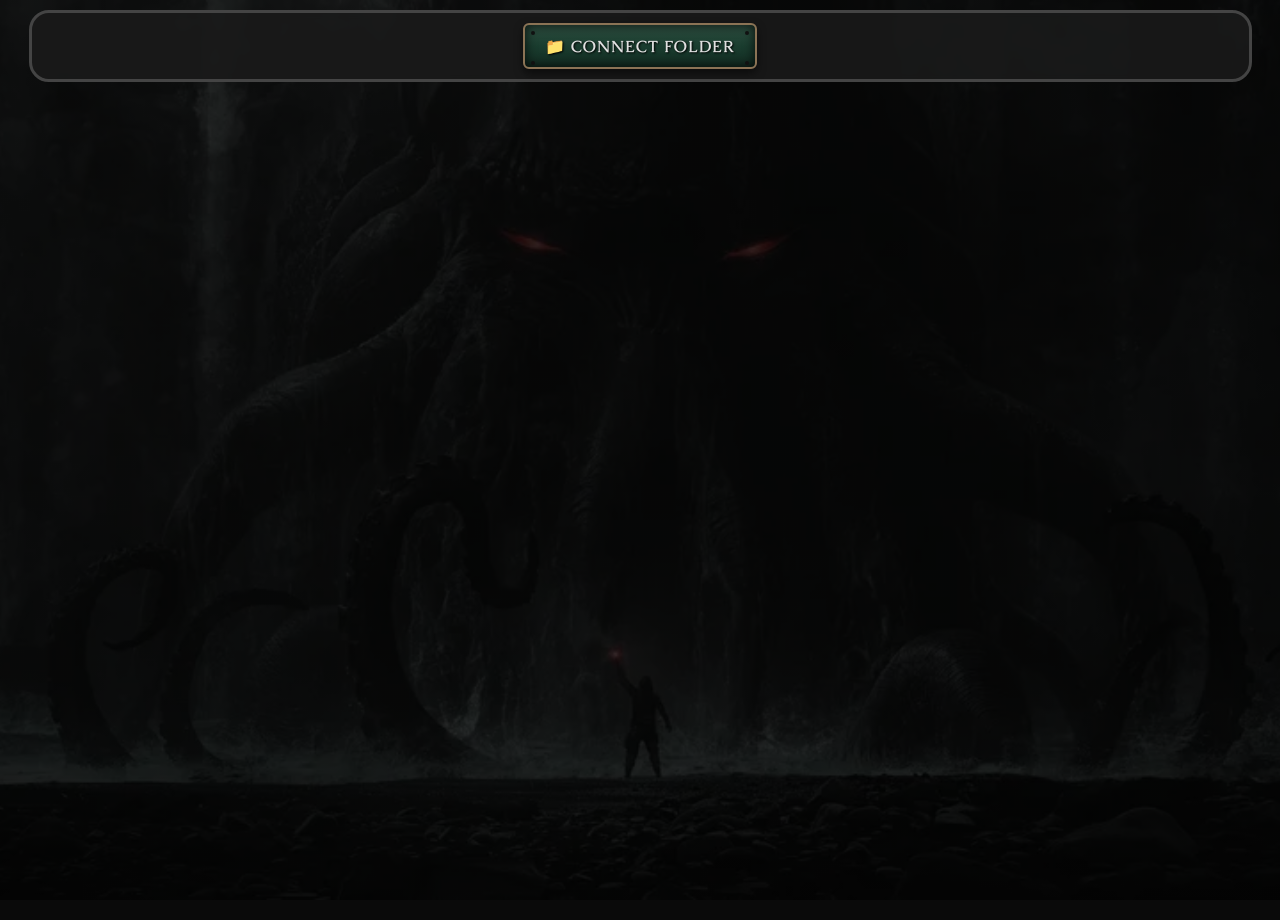
<file: index-stable.htm>
<!DOCTYPE html>
<html lang="en">
<head>
    <meta charset="UTF-8">
    <meta name="viewport" content="width=device-width, initial-scale=1.0, maximum-scale=1.0, user-scalable=no">
    <title>CDMD: iPad Tactical Grid</title>
    <link href="https://fonts.googleapis.com/css2?family=Caudex:ital,wght@0,400;0,700;1,400;1,700&family=MedievalSharp&display=swap" rel="stylesheet">
    
    <style>
        body { 
            background: linear-gradient(rgba(0, 0, 0, 0.8), rgba(0, 0, 0, 0.8)), url('assets/bg.jpg');
            background-color: #0a0a0a;
            background-size: cover; background-position: center; background-attachment: fixed;
            color: #e0e0e0; font-family: 'Caudex', serif; margin: 0; padding: 10px; 
            display: flex; flex-direction: column; align-items: center; min-height: 100vh;
            overflow-x: hidden;
        }
        
        .header { background: rgba(26, 26, 26, 0.9); padding: 10px; border-radius: 20px; border: 3px solid #444; margin-bottom: 15px; display: flex; gap: 15px; align-items: center; width: 95%; justify-content: center; z-index: 100; backdrop-filter: blur(5px); }
        #mainContainer { display: none; width: 100%; max-width: 1400px; gap: 25px; }
        #mainContainer.active { display: flex; justify-content: center; }

        .game-grid { display: grid; grid-template-columns: auto auto; gap: 20px; }
        .sidebar { width: 280px; display: flex; flex-direction: column; align-items: center; gap: 10px; border-left: 1px solid rgba(255,255,255,0.1); padding-left: 20px; }
        .column { display: flex; flex-direction: column; align-items: center; gap: 8px; }

        .label { 
            font-family: 'MedievalSharp', cursive; font-weight: bold; font-size: 1.2em; text-transform: uppercase; letter-spacing: 2px;
            background: linear-gradient(to bottom, #ffcf67 0%, #d32f2f 60%, #8b0000 100%);
            -webkit-background-clip: text; -webkit-text-fill-color: transparent; filter: drop-shadow(0px 2px 2px rgba(0,0,0,0.9));
        }

        .viewport { 
            border: 3px solid #444; border-radius: 20px; background-color: rgba(0,0,0,0.8); 
            background-repeat: no-repeat; background-position: center; 
            box-shadow: 0 10px 20px rgba(0,0,0,0.6); cursor: zoom-in;
            transition: border-color 0.2s;
        }
        .viewport:active { border-color: #ffcf67; }

        .boss-card { width: 422px; height: 368px; background-size: 100% 400%; }
        .minion-card { width: 422px; height: 368px; background-size: 100% 100%; }
        .scenario-card { width: 618px; height: 368px; background-size: 100% 100%; }
        .mythos-card { width: 235px; height: 368px; background-size: 400% 200%; }

        .history-grid { display: grid; grid-template-columns: repeat(4, 1fr); gap: 8px; width: 100%; margin-top: 10px; }
        .history-item { 
            aspect-ratio: 235/368; border: 2px solid #555; border-radius: 4px; 
            background-color: #111; background-repeat: no-repeat; background-size: 400% 200%; 
            cursor: pointer; -webkit-tap-highlight-color: transparent;
        }

        /* --- STYLIZED METAL BUTTONS --- */
        button { 
            position: relative;
            height: 46px; cursor: pointer; border-radius: 6px; font-weight: 700; color: #e0e0e0; font-size: 1em; padding: 0 20px; 
            font-family: 'Caudex', serif; text-transform: uppercase; letter-spacing: 1px;
            background: linear-gradient(to bottom, #2d4d3f 0%, #1a3d2f 50%, #122b21 100%);
            border: 2px solid #8b7355;
            box-shadow: inset 0 0 12px rgba(0,0,0,0.8), 0 4px 8px rgba(0,0,0,0.5);
            text-shadow: 1px 1px 2px black;
            transition: transform 0.05s;
        }

        button.alt-btn {
            background: linear-gradient(to bottom, #6d4c41 0%, #4e342e 50%, #3e2723 100%);
        }

        button::before, button::after {
            content: ''; position: absolute; width: 4px; height: 4px; 
            background: #111; border-radius: 50%; box-shadow: 0 1px 1px rgba(255,255,255,0.1);
        }
        button::before { top: 6px; left: 6px; box-shadow: 0 30px 0 #111; }
        button::after { top: 6px; right: 6px; box-shadow: 0 30px 0 #111; }

        button:active:not(:disabled) {
            transform: translateY(2px);
            box-shadow: inset 0 0 18px rgba(0,0,0,1);
        }

        button:disabled { 
            background: #2a2a2a !important; border-color: #444 !important; color: #666 !important; 
            filter: grayscale(1); box-shadow: none; 
        }
        button:disabled::before, button:disabled::after { display: none; }

        .hp-tracker { font-family: 'Caudex', serif; font-size: 1.6em; font-weight: 700; color: #ff4d4d; display: flex; align-items: center; gap: 12px; background: rgba(17,17,17,0.9); padding: 5px 15px; border-radius: 25px; border: 2px solid #8b7355; }
        .hp-btn { width: 42px !important; height: 42px !important; border-radius: 50% !important; padding: 0 !important; }
        .hp-btn::before, .hp-btn::after { display: none; } 

        /* --- PREVIEW OVERLAY --- */
        #previewOverlay {
            position: fixed; top: 0; left: 0; width: 100vw; height: 100vh;
            background: rgba(0,0,0,0.95); z-index: 2000;
            display: none; justify-content: center; align-items: center;
            backdrop-filter: blur(10px); cursor: pointer;
        }
        
        #zoomContentCenter {
            display: flex; flex-direction: column; align-items: center; justify-content: center; gap: 40px;
        }

        #previewCard {
            border: 4px solid #ffcf67; border-radius: 15px;
            background-color: #000; background-repeat: no-repeat;
            box-shadow: 0 0 60px rgba(0,0,0,1);
            position: relative; background-position: center; background-size: contain;
            margin: auto; 
        }
		#closeText {
			font-family: 'MedievalSharp', cursive;
			color: #ffcf67;
			letter-spacing: 3px;
			font-size: 1.4em;
			text-shadow: 0 0 15px black;
			animation: pulse 2s infinite;
			position: relative; 
			z-index: 2100;
			margin-top: 75px; 
		}
        @keyframes pulse { 0% { opacity: 0.5; } 50% { opacity: 1; } 100% { opacity: 0.5; } }
    </style>
</head>
<body onload="checkPersistence()">

    <div id="previewOverlay" onclick="hidePreview()">
        <div id="zoomContentCenter">
            <div id="previewCard"></div>
            <div id="closeText">TAP TO CLOSE</div>
        </div>
    </div>

    <div class="header">
        <button id="connectBtn" onclick="initFolder()">📁 CONNECT FOLDER</button>
        <button id="restoreBtn" class="alt-btn" style="display:none;" onclick="restoreFolder()">🔄 RESTORE ACCESS</button>
        
        <div id="controls" style="display:none; gap:20px; align-items:center;">
            <select id="bossSelect" onchange="loadBoss()" style="padding: 10px; background: #222; color: white; border: 1px solid #8b7355; font-family: 'Caudex';"></select>
            <select id="scenarioSelect" onchange="loadScenario()" style="padding: 10px; background: #222; color: white; border: 1px solid #8b7355; font-family: 'Caudex';"></select>
            <div class="hp-tracker">
                <button class="hp-btn alt-btn" onclick="changeHP(-1)">-</button>
                <span id="hpValue">12</span>
                <button class="hp-btn alt-btn" style="filter: hue-rotate(-50deg);" onclick="changeHP(1)">+</button>
            </div>
        </div>
    </div>

    <div id="mainContainer">
        <div class="game-grid">
            <div class="column">
                <div class="label">Elder One Stage</div>
                <div id="stageView" class="viewport boss-card" onclick="zoom(this, 'boss')"></div>
                <div style="display:flex; gap:10px;">
                    <button id="prevBtn" class="alt-btn" onclick="changeStage(-1)">PREV</button>
                    <button id="nextBtn" onclick="changeStage(1)">NEXT</button>
                </div>
                <div class="label" style="margin-top:10px;">Boss Minion</div>
                <div id="minionView" class="viewport minion-card" onclick="zoom(this, 'fit')"></div>
            </div>
            <div class="column">
                <div class="label">Scenario Card</div>
                <div id="scenarioView" class="viewport scenario-card" onclick="zoom(this, 'fit')"></div>
                <div class="label" style="margin-top:63px;">Scenario Monsters</div>
                <div id="monsterView" class="viewport scenario-card" onclick="zoom(this, 'fit')"></div>
            </div>
        </div>
        <div class="sidebar">
            <div class="label">Mythos Deck</div>
            <div id="mythosView" class="viewport mythos-card" onclick="zoom(this, 'mythos_main')"></div>
            <div id="countDisplay" style="font-weight:bold; color:#aaa; font-size:0.9em;">Cards: 8</div>
            <button id="drawBtn" style="width: 100%;" onclick="drawMythos()">DRAW CARD</button>
            <button class="alt-btn" style="width: 100%; margin-top: 5px;" onclick="initDeck()">SHUFFLE</button>
            
            <div class="label" style="margin-top: 15px; font-size: 0.9em;">History (Tap to Zoom)</div>
            <div id="historyGrid" class="history-grid"></div>
        </div>
    </div>

    <script>
        let folders = { bosses: {}, scenarios: {} };
        let currentMythosUrl = "", deck = [], drawnHistory = [], currentStageIdx = 0, hp = 12;

        async function checkPersistence() {
            const handle = await getSavedHandle();
            if (handle) { document.getElementById('connectBtn').style.display = 'none'; document.getElementById('restoreBtn').style.display = 'block'; }
        }
        async function restoreFolder() {
            const handle = await getSavedHandle();
            if (await handle.queryPermission({mode: 'readwrite'}) !== 'granted') await handle.requestPermission({mode: 'readwrite'});
            processFolder(handle);
        }
        async function saveHandle(handle) { const db = await openDB(); const tx = db.transaction('handles', 'readwrite'); tx.objectStore('handles').put(handle, 'rootFolder'); }
        async function getSavedHandle() {
            const db = await openDB();
            return new Promise(res => { const req = db.transaction('handles').objectStore('handles').get('rootFolder'); req.onsuccess = () => res(req.result); });
        }
        function openDB() { return new Promise((res) => { const req = indexedDB.open('CDMD_DB', 1); req.onupgradeneeded = () => req.result.createObjectStore('handles'); req.onsuccess = () => res(req.result); }); }

        async function initFolder() { try { const root = await window.showDirectoryPicker(); await saveHandle(root); processFolder(root); } catch (err) {} }
        async function processFolder(root) {
            const bSel = document.getElementById('bossSelect');
            const sSel = document.getElementById('scenarioSelect');
            bSel.innerHTML = ''; sSel.innerHTML = '';
            for await (const entry of root.values()) {
                if (entry.kind === 'directory') {
                    if (entry.name.toLowerCase() === 'bosses') {
                        for await (const b of entry.values()) if(b.kind==='directory') { folders.bosses[b.name]=b; bSel.add(new Option(b.name,b.name)); }
                    }
                    if (entry.name.toLowerCase() === 'scenarios') {
                        for await (const s of entry.values()) if(s.kind==='directory') { folders.scenarios[s.name]=s; sSel.add(new Option(s.name,s.name)); }
                    }
                }
            }
            document.getElementById('controls').style.display = 'flex';
            document.getElementById('mainContainer').classList.add('active');
            createHistorySlots();
            if (bSel.options.length > 0) loadBoss();
            if (sSel.options.length > 0) loadScenario();
        }

        function createHistorySlots() {
            const grid = document.getElementById('historyGrid');
            grid.innerHTML = '';
            for(let i=0; i<8; i++) {
                const div = document.createElement('div');
                div.className = 'history-item';
                div.id = `hist-${i}`;
                div.onclick = (e) => { e.stopPropagation(); showHistoryZoom(i); };
                grid.appendChild(div);
            }
        }

        async function loadBoss() {
            const folder = folders.bosses[document.getElementById('bossSelect').value];
            for await (const entry of folder.values()) {
                const name = entry.name.toLowerCase();
                const url = URL.createObjectURL(await entry.getFile());
                if (name.includes('mythos')) currentMythosUrl = url;
                if (name.includes('stage')) document.getElementById('stageView').dataset.url = url;
                if (name.includes('minion')) document.getElementById('minionView').dataset.url = url;
            }
            updateViewports(); initDeck(); setStage(0);
        }

        async function loadScenario() {
            const folder = folders.scenarios[document.getElementById('scenarioSelect').value];
            for await (const entry of folder.values()) {
                const name = entry.name.toLowerCase();
                const url = URL.createObjectURL(await entry.getFile());
                if (name === 'monsters.jpg') document.getElementById('monsterView').dataset.url = url;
                if (name === 'scenario.jpg') document.getElementById('scenarioView').dataset.url = url;
            }
            updateViewports();
        }

        function updateViewports() {
            ['stageView', 'minionView', 'monsterView', 'scenarioView'].forEach(id => {
                const el = document.getElementById(id);
                if(el.dataset.url) el.style.backgroundImage = `url('${el.dataset.url}')`;
            });
        }

        function initDeck() {
            deck = [{x:0,y:0},{x:33.33,y:0},{x:66.66,y:0},{x:100,y:0},{x:0,y:100},{x:33.33,y:100},{x:66.66,y:100},{x:100,y:100}].sort(()=>Math.random()-0.5);
            drawnHistory = [];
            document.getElementById('drawBtn').disabled = false;
            
            // Set back of card asset
            const v = document.getElementById('mythosView');
            v.style.backgroundImage = "url('assets/mythoscardback.jpg')";
            v.style.backgroundSize = "cover";
            v.style.backgroundPosition = "center";
            
            document.querySelectorAll('.history-item').forEach(item => item.style.backgroundImage = 'none');
            document.getElementById('countDisplay').innerText = `Cards: ${deck.length}`;
        }

        function drawMythos() {
            if (deck.length === 0) return;
            const c = deck.pop();
            drawnHistory.push(c);
            const v = document.getElementById('mythosView');
            v.style.backgroundImage = `url('${currentMythosUrl}')`;
            v.style.backgroundSize = "400% 200%";
            v.style.backgroundPosition = `${c.x}% ${c.y}%`;
            
            const histItem = document.getElementById(`hist-${drawnHistory.length - 1}`);
            histItem.style.backgroundImage = `url('${currentMythosUrl}')`;
            histItem.style.backgroundPosition = `${c.x}% ${c.y}%`;
            document.getElementById('drawBtn').disabled = (deck.length === 0);
            document.getElementById('countDisplay').innerText = `Cards: ${deck.length}`;
        }

        function zoom(el, type) {
            const p = document.getElementById('previewOverlay');
            const card = document.getElementById('previewCard');
            const bgUrl = el.style.backgroundImage.slice(5, -2);
            if (!bgUrl || bgUrl === "none") return;

            card.style.backgroundImage = `url('${bgUrl}')`;
            
            if (bgUrl.includes('mythoscardback')) {
                card.style.width = "235px"; card.style.height = "368px";
                card.style.backgroundSize = "cover";
                card.style.backgroundPosition = "center";
                card.style.transform = "scale(2)";
            } else if (type === 'boss') {
                card.style.width = "422px"; card.style.height = "368px";
                card.style.backgroundSize = "100% 400%";
                card.style.backgroundPosition = el.style.backgroundPosition;
                card.style.transform = "scale(2)";
            } else if (type === 'fit') {
                card.style.width = el.offsetWidth + "px";
                card.style.height = el.offsetHeight + "px";
                card.style.backgroundSize = "100% 100%";
                card.style.backgroundPosition = "center";
                card.style.transform = "scale(1.5)";
            } else if (type === 'mythos_main') {
                const c = drawnHistory[drawnHistory.length -1];
                if (!c) {
                    // Logic for zooming the back of the card if nothing drawn
                    card.style.width = "235px"; card.style.height = "368px";
                    card.style.backgroundSize = "cover";
                    card.style.backgroundPosition = "center";
                } else {
                    card.style.width = "235px"; card.style.height = "368px";
                    card.style.backgroundSize = "400% 200%";
                    card.style.backgroundPosition = `${c.x}% ${c.y}%`;
                }
                card.style.transform = "scale(2)";
            }
            p.style.display = 'flex';
        }

        function showHistoryZoom(idx) {
            if (idx >= drawnHistory.length) return;
            const c = drawnHistory[idx];
            const p = document.getElementById('previewOverlay');
            const card = document.getElementById('previewCard');
            card.style.backgroundImage = `url('${currentMythosUrl}')`;
            card.style.width = "235px"; card.style.height = "368px";
            card.style.backgroundSize = "400% 200%";
            card.style.backgroundPosition = `${c.x}% ${c.y}%`;
            card.style.transform = "scale(2.2)";
            p.style.display = 'flex';
        }

        function hidePreview() { document.getElementById('previewOverlay').style.display = 'none'; }

        function setStage(idx) {
            currentStageIdx = idx;
            document.getElementById('stageView').style.backgroundPosition = `0% ${[100, 66.66, 33.33, 0][idx]}%`;
            document.getElementById('prevBtn').disabled = (idx === 0);
            document.getElementById('nextBtn').disabled = (idx === 3);
            document.getElementById('nextBtn').innerText = (idx === 3) ? "FINAL" : "NEXT";
        }

        function changeStage(dir) {
            let n = currentStageIdx + dir;
            if (n >= 0 && n < 4) setStage(n);
        }

        function changeHP(amt) {
            hp = Math.max(0, hp + amt);
            document.getElementById('hpValue').innerText = hp;
        }
    </script>
</body>
</html>
</file>
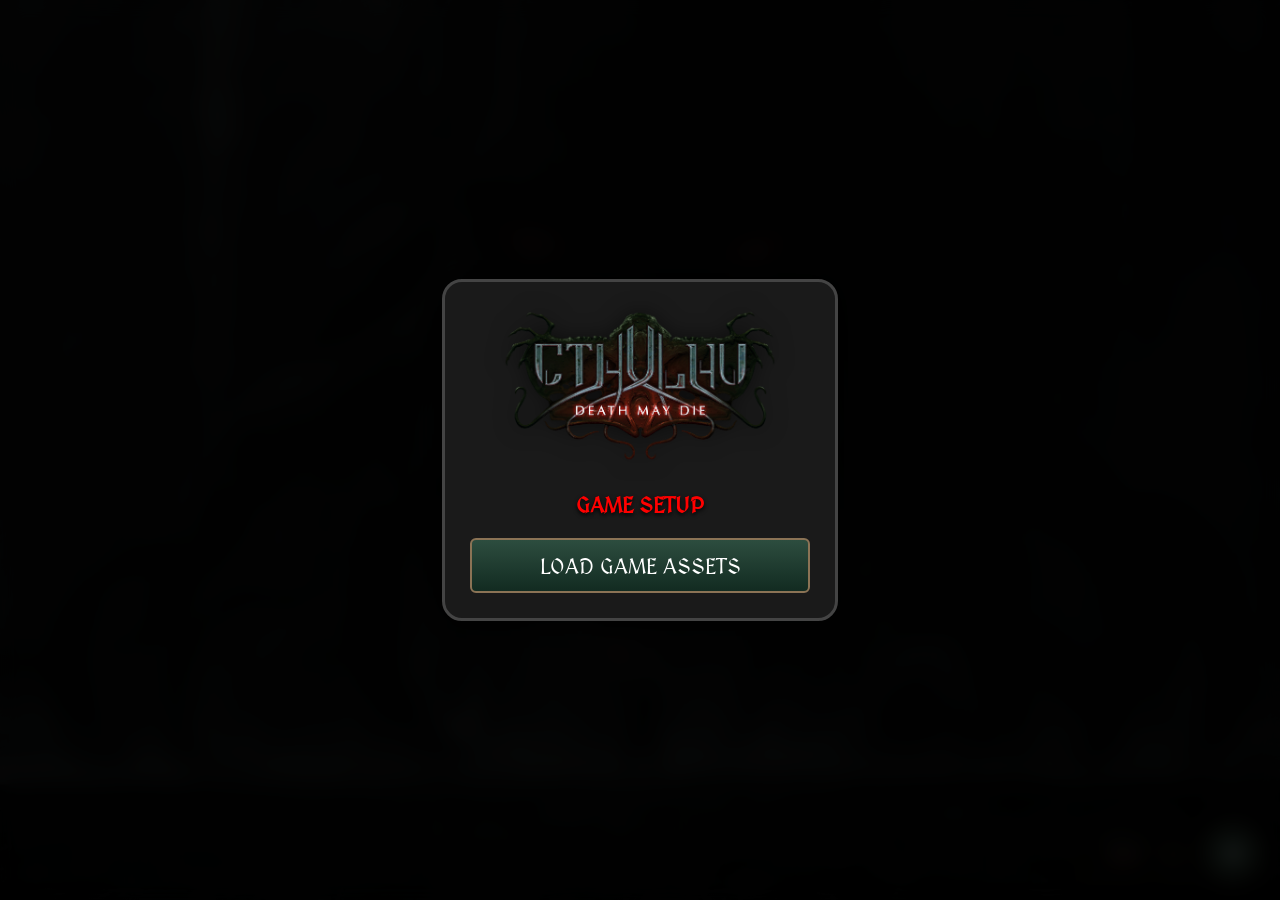
<file: ipad.htm>
<!DOCTYPE html>
<html lang="en">
<head>
    <meta charset="UTF-8">
    <meta name="viewport" content="width=device-width, initial-scale=1.0, maximum-scale=1.0, user-scalable=no">
    <title>CDMD: Tactical Grid</title>
    <link href="https://fonts.googleapis.com/css2?family=Caudex:ital,wght@0,400;0,700;1,400;1,700&family=MedievalSharp&display=swap" rel="stylesheet">
    <link rel="stylesheet" href="https://fonts.googleapis.com/css2?family=Material+Symbols+Outlined:opsz,wght,FILL,GRAD@24,400,0,0" />
    
    <style>
        :root { --accent: #ffcf67; --danger: #d32f2f; }
        body { 
            background: linear-gradient(rgba(0, 0, 0, 0.7), rgba(0, 0, 0, 0.7)), url('assets/bg.jpg'); 
            background-size: cover; background-position: center; background-attachment: fixed;
            color: #e0e0e0; font-family: 'Caudex', serif; margin: 0; padding: 0; 
            display: flex; height: 100vh; overflow: hidden;
        }

        .menu-logo { width: 100%; max-width: 280px; height: auto; align-self: center; margin-bottom: 10px; filter: drop-shadow(0 0 10px rgba(0,0,0,0.5)); }

        #menuToggle {
            position: fixed; bottom: 20px; right: 20px; z-index: 1000;
            width: 55px; height: 55px; border-radius: 50%;
            background: rgba(45, 77, 63, 0.9); border: 2px solid #8b7355;
            color: white; cursor: pointer; display: flex; align-items: center; justify-content: center;
            backdrop-filter: blur(5px); box-shadow: 0 4px 15px rgba(0,0,0,0.6);
        }

        #navDrawer {
            position: fixed; inset: 0; background: rgba(0,0,0,0.85);
            z-index: 2000; display: none; justify-content: center; align-items: center;
            backdrop-filter: blur(10px);
        }
        .drawer-content {
            background: #1a1a1a; border: 3px solid #444; border-radius: 20px;
            width: 340px; padding: 25px; display: flex; flex-direction: column; gap: 20px;
            box-shadow: 0 0 30px rgba(0,0,0,0.8);
        }
		
		/* Version Label Styling */
		.version-container {
			position: fixed;
			bottom: 27px; /* Centered vertically with the 55px menu button */
			right: 85px;  /* 20px margin + 55px button width + 10px gap */
			display: flex;
			align-items: center;
			gap: 6px;
			background: rgba(0, 0, 0, 0.5);
			padding: 2px 10px;
			border-radius: 4px;
			border: 1px solid rgba(255, 207, 103, 0.2);
			z-index: 1000;
			pointer-events: none;
		}

		.version-logo-small {
			width: auto;
			height: 32px;
			filter: drop-shadow(0 0 2px rgba(0,0,0,0.5));
		}

		.version-number {
			font-family: 'MedievalSharp', serif;
			font-size: 0.75em;
			color: var(--accent);
			letter-spacing: 0.5px;
		}

		/* Red Menu Header */
		.setup-header-red {
			text-align: center; 
			font-size: 1.4em;
			color: #ff4444 !important; /* Overriding var(--accent) */
			text-shadow: 2px 2px 4px #000;
		}

        #mainContainer { display: none; padding: 15px; flex-grow: 1; flex-direction: column; gap: 10px; width: 100vw; box-sizing: border-box; }
        #mainContainer.active { display: flex; }

        .game-layout-top { display: flex; gap: 20px; flex: 1; min-height: 0; justify-content: center; }
        .game-grid { display: grid; grid-template-columns: auto auto; gap: 15px; }
        .sidebar-right { width: 230px; display: flex; flex-direction: column; align-items: center; gap: 8px; flex-shrink: 0; }
        .column { display: flex; flex-direction: column; align-items: center; gap: 5px; }

        .label { font-family: 'MedievalSharp'; font-weight: bold; font-size: 0.9em; text-transform: uppercase; color: var(--accent); text-shadow: 0 2px 4px black; }

        .viewport { 
            position: relative; border: 3px solid #444; border-radius: 12px; background-color: #000; 
            background-repeat: no-repeat; background-position: center; box-shadow: 0 5px 15px rgba(0,0,0,0.6);
        }
        .boss-card { width: 340px; height: 280px; background-size: 100% 400%; }
        .minion-card { width: 340px; height: 280px; background-size: 100% 100%; cursor: zoom-in; }
        .scenario-card { width: 460px; height: 280px; background-size: 100% 100%; cursor: zoom-in; }
        
        .mythos-card { width: 220px; height: 340px; cursor: zoom-in; z-index: 50; }
        .deck-layer {
            position: absolute; inset: 0; background: url('assets/mythoscardback.jpg') no-repeat center;
            background-size: cover; border: 3px solid #444; border-radius: 12px; transition: 0.3s;
        }
        .layer-2 { transform: translate(4px, 4px); z-index: 40; }
        .layer-3 { transform: translate(8px, 8px); z-index: 30; }

        .stage-nav-btn {
            position: absolute; top: 50%; transform: translateY(-50%); width: 45px; height: 100px;
            background: rgba(0,0,0,0.2); border: 1px solid rgba(255,207,103,0.3);
            color: var(--accent); border-radius: 4px; display: none; 
            align-items: center; justify-content: center; z-index: 110;
            cursor: pointer; backdrop-filter: blur(1px);
        }
        .stage-nav-btn:active { background: var(--accent); color: black; }
        #stagePrev { left: 5px; }
        #stageNext { right: 5px; }

        .shuffle-active { animation: shuffle-spin 0.8s cubic-bezier(0.45, 0.05, 0.55, 0.95) both; }
        .shuffle-layers { animation: layer-spin 0.8s cubic-bezier(0.45, 0.05, 0.55, 0.95) both; }

        @keyframes shuffle-spin {
            0% { transform: scale(1) rotate(0deg); }
            30% { transform: scale(1.2) rotate(180deg); filter: brightness(1.5); }
            100% { transform: scale(1) rotate(360deg); filter: brightness(1); }
        }
        @keyframes layer-spin {
            0% { transform: translate(4px, 4px) rotate(0deg); }
            50% { transform: translate(-25px, 15px) rotate(-180deg); opacity: 0.6; }
            100% { transform: translate(4px, 4px) rotate(-360deg); opacity: 1; }
        }

        #mythosOverlaySymbol { position: absolute; inset: 0; background: url('assets/symbol.png') no-repeat center; background-size: 70%; opacity: 0; transition: 0.5s; pointer-events: none; z-index: 60; }
        #mythosOverlaySymbol.visible { opacity: 0.8; filter: drop-shadow(0 0 15px red); }
        
        .danger-glow { border-color: #ff0000 !important; box-shadow: 0 0 25px rgba(255, 0, 0, 0.8) !important; }
        
        #bossMessage {
            position: absolute; inset: 0; display: none; align-items: center; justify-content: center;
            background: linear-gradient(rgba(0,0,0,0.7), rgba(0,0,0,0.7)), url('assets/symbol.png') no-repeat center;
            background-size: 60%; background-blend-mode: multiply; color: var(--accent);
            font-family: 'MedievalSharp'; font-size: 2.5em; text-align: center; padding: 20px; 
            pointer-events: none; z-index: 120; text-shadow: 3px 3px 6px #000, 0 0 15px #000; 
            filter: drop-shadow(0 0 15px rgba(0,0,0,1)); animation: fade-in 0.5s forwards;
        }

        .symbol-count-badge { 
            position: absolute; top: -10px; right: -10px; width: 80px; height: 80px; 
            background: rgba(0,0,0,.8) url('assets/symbol.png') no-repeat center; background-size: 100%;
            border-radius: 50%; border: 0px solid #000; display: none; align-items: center; justify-content: center; 
            color: #fff; font-family: 'MedievalSharp'; font-size: 52px; z-index: 80;
            text-shadow: 5px 5px 5px #000, 1px 1px 0 #000, 1px 1px 0 #000, 1px 1px 0 #000, 5px 5px 0 #000;
        }

        .history-bar { display: flex; gap: 12px; overflow-x: auto; padding: 10px; height: 140px; }
        .history-item { flex: 0 0 80px; height: 125px; border: 1px solid #444; border-radius: 6px; background-size: 400% 200%; cursor: pointer; transition: 0.2s; }
        
        #historyBar .history-item:first-child { border: 2px solid var(--accent); transform: scale(1.08); z-index: 2; opacity: 1; filter: brightness(1.1); }
        #historyBar .history-item:not(:first-child) { opacity: 0.7; }
        #historyBar .history-item:hover { opacity: 1; transform: scale(1.05); border-color: var(--accent); }

        #previewOverlay { position: fixed; inset: 0; background: rgba(0,0,0,0.95); z-index: 3000; display: none; justify-content: center; align-items: center; cursor: pointer; }
        #previewCard { border: 6px solid var(--accent); border-radius: 20px; background-color: #000; background-repeat: no-repeat; pointer-events: auto; }

        button { height: 55px; cursor: pointer; border-radius: 6px; font-family: 'MedievalSharp'; background: linear-gradient(#2d4d3f, #122b21); border: 2px solid #8b7355; color: white; display: flex; align-items: center; justify-content: center; }
        button:disabled { opacity: 0.3; cursor: not-allowed; filter: grayscale(1); }
        .button-row { display: flex; gap: 8px; width: 100%; }
        .alt-btn { background: linear-gradient(#6d4c41, #3e2723); }
        .symbol-btn { background: linear-gradient(#642800, #3d1a00); }
        
        #countDisplay { color: #aaa; font-size: 0.8em; margin: 2px 0; }
		select {
			width: 100%;
			height: 45px;
			background-color: #333 !important;
			color: #fff !important; /* var(--accent) */
			border: 1px solid #444 !important;
			border-radius: 6px;
			padding: 0 40px 0 12px !important;
			font-family: 'Caudex', serif;
			font-size: 22px;
			cursor: pointer;

			/* 1. Remove ALL default browser styling */
			appearance: none !important;
			-webkit-appearance: none !important;
			-moz-appearance: none !important;

			/* 2. Layer the Arrow over the Background */
			background-image: url("data:image/svg+xml;charset=UTF-8,%3csvg xmlns='http://www.w3.org/2000/svg' viewBox='0 0 24 24' fill='%23ffcf67'%3e%3cpath d='M7 10l5 5 5-5z'/%3e%3c/svg%3e") !important;
			background-repeat: no-repeat !important;
			background-position: calc(100% - 12px) center !important;
			background-size: 18px !important;
		}

		/* 3. Fix for IE/Edge to hide default arrow */
		select::-ms-expand {
			display: none;
		}

		select:hover {
			border-color: #ffcf67 !important;
		}
   </style>
</head>
<body onload="initApp()">

    <div id="previewOverlay" onclick="this.style.display='none'">
        <div id="previewCard"></div>
    </div>
	
	<div class="version-container">
    <img src="assets/logo.png" class="version-logo-small" alt="icon">
    <span class="version-number">1.2.5</span>
	</div>

    <button id="menuToggle" onclick="toggleDrawer()"><span class="material-symbols-outlined">settings</span></button>

    <div id="navDrawer" onclick="closeDrawer(event)">
        <div class="drawer-content" onclick="event.stopPropagation()">
            <img src="assets/logo.png" alt="CDMD Logo" class="menu-logo">
            <div class="label" style="text-align: center; font-size: 1.4em; color:red;">Game Setup</div>
            <div id="setupButtons" style="display:flex; flex-direction:column; gap:10px;">
                <button id="connectBtn" onclick="initFolder()" style="font-size:22px;">LOAD GAME ASSETS</button>
                <button id="restoreBtn" class="alt-btn" style="display:none; font-size:22px;" onclick="restoreFolder()">RESTORE LAST SESSION</button>
            </div>
            <div id="drawerControls" style="display:none; flex-direction: column; gap:15px;">
                <div class="column">
                    <div class="label">Elder One</div>
                    <select id="bossSelect" onchange="loadBoss()"></select>
                </div>
                <div class="column">
                    <div class="label">Scenario</div>
                    <select id="scenarioSelect" onchange="loadScenario()"></select>
                </div>
                <button class="primary-btn" onclick="commitGameSettings()" style="background: #2e7d32; font-size: 1.2em; border-color: #4caf50; font-size:22px;">SAVE & PLAY</button>
            </div>
        </div>
    </div>

    <div id="mainContainer">
        <div class="game-layout-top">
            <div class="game-grid">
                <div class="column">
                    <div class="label">Elder One : <span id="bossNameTitle">...</span></div>
                    <div id="stageView" class="viewport boss-card">
                        <div id="bossMessage">"the boss lumbers forward..."</div>
                        <div id="stagePrev" class="stage-nav-btn" onclick="event.stopPropagation(); changeStage(-1)"><span class="material-symbols-outlined">navigate_before</span></div>
                        <div id="stageNext" class="stage-nav-btn" onclick="event.stopPropagation(); changeStage(1)"><span class="material-symbols-outlined">navigate_next</span></div>
                        <div style="position:absolute; inset:10px 60px; cursor: zoom-in; z-index: 105;" onclick="zoom(this.parentElement, 'boss')"></div>
                    </div>
                    <div class="label" style="margin:5px 0 0 0;"><span id="minionNameTitle">Elder One</span> : Minions</div>
                    <div id="minionView" class="viewport minion-card" onclick="zoom(this, 'fit')"></div>
                </div>
                <div class="column" >
                    <div class="label">Scenario : <span id="scenarioNameTitle">...</span></div>
                    <div id="scenarioView" class="viewport scenario-card" onclick="zoom(this, 'fit')"></div>
                    <div class="label" style="margin:5px 0 0 0;"><span id="monsterNameTitle">Scenario</span> : Monsters</div>
                    <div id="monsterView" class="viewport scenario-card" onclick="zoom(this, 'fit')"></div>
                </div>
            </div>

            <div class="sidebar-right">
                <div class="label">Mythos</div>
                <div id="deckContainer" style="position: relative; width: 220px; height: 340px;">
                    <div class="deck-layer layer-3"></div>
                    <div class="deck-layer layer-2"></div>
                    <div id="mythosView" class="viewport mythos-card" onclick="zoom(this, 'mythos_main')">
                        <div id="symbolBadge" class="symbol-count-badge">0</div>
                        <div id="mythosOverlaySymbol"></div>
                    </div>
                </div>
                <div id="countDisplay">Remaining: 0</div>
                <div class="button-row">
                    <button id="drawBtn" onclick="drawMythos()" style="flex:1"><span class="material-symbols-outlined">style</span></button>
                    <button class="alt-btn" onclick="initDeck()" style="flex:1"><span class="material-symbols-outlined">autorenew</span></button>
                    <button class="symbol-btn" onclick="cycleSymbolCount()" style="flex:1"><span class="material-symbols-outlined">add_circle</span></button>
                </div>
            </div>
        </div>
        <div id="historyBar" class="history-bar"></div>
    </div>

    <script>
        let folders = { bosses: {}, scenarios: {} };
        let currentBossMythosUrl = "", currentScenarioMythosUrl = "";
        let deck = [], drawnHistory = [], currentStageIdx = 0, symbolCounter = 0;

        function vibrate() { if (window.navigator.vibrate) window.navigator.vibrate(20); }
        function initApp() { toggleDrawer(); checkPersistence(); }

        async function openDB() { return new Promise((res) => { const req = indexedDB.open('CDMD_DB', 1); req.onupgradeneeded = () => req.result.createObjectStore('handles'); req.onsuccess = () => res(req.result); }); }
        async function saveHandle(handle) { const db = await openDB(); const tx = db.transaction('handles', 'readwrite'); tx.objectStore('handles').put(handle, 'rootFolder'); }
        async function getSavedHandle() { const db = await openDB(); return new Promise(res => { const req = db.transaction('handles').objectStore('handles').get('rootFolder'); req.onsuccess = () => res(req.result); }); }
        async function checkPersistence() { const handle = await getSavedHandle(); if (handle) { document.getElementById('connectBtn').style.display = 'none'; document.getElementById('restoreBtn').style.display = 'block'; } }
        async function restoreFolder() { const handle = await getSavedHandle(); if (await handle.queryPermission({mode: 'readwrite'}) !== 'granted') await handle.requestPermission({mode: 'readwrite'}); processFolder(handle); }
        async function initFolder() { try { const root = await window.showDirectoryPicker(); await saveHandle(root); processFolder(root); } catch (err) {} }

        function toggleDrawer() { const d = document.getElementById('navDrawer'); d.style.display = (d.style.display === 'flex') ? 'none' : 'flex'; }
        function closeDrawer(e) { if(e.target.id === 'navDrawer') toggleDrawer(); }

        async function processFolder(root) {
            const bSel = document.getElementById('bossSelect'); const sSel = document.getElementById('scenarioSelect');
            bSel.innerHTML = ''; sSel.innerHTML = '';
            for await (const entry of root.values()) {
                if (entry.name.toLowerCase() === 'bosses') {
                    for await (const b of entry.values()) { folders.bosses[b.name]=b; bSel.add(new Option(b.name,b.name)); }
                }
                if (entry.name.toLowerCase() === 'scenarios') {
                    for await (const s of entry.values()) { folders.scenarios[s.name]=s; sSel.add(new Option(s.name,s.name)); }
                }
            }
            document.getElementById('drawerControls').style.display = 'flex';
            document.getElementById('setupButtons').style.display = 'none';
            if (bSel.options.length > 0) loadBoss();
        }

        async function loadBoss() {
            const bossName = document.getElementById('bossSelect').value;
            document.getElementById('bossNameTitle').innerText = bossName;
            document.getElementById('minionNameTitle').innerText = bossName;
            const folder = folders.bosses[bossName];
            for await (const entry of folder.values()) {
                const file = await entry.getFile(); const url = URL.createObjectURL(file);
                if (entry.name.toLowerCase().includes('mythos')) currentBossMythosUrl = url;
                if (entry.name.toLowerCase().includes('stage')) document.getElementById('stageView').dataset.url = url;
                if (entry.name.toLowerCase().includes('minion')) document.getElementById('minionView').dataset.url = url;
            }
            if (Object.keys(folders.scenarios).length > 0) loadScenario();
        }

        async function loadScenario() {
            const scenarioName = document.getElementById('scenarioSelect').value;
            document.getElementById('scenarioNameTitle').innerText = scenarioName;
            document.getElementById('monsterNameTitle').innerText = scenarioName;
            const folder = folders.scenarios[scenarioName];
            for await (const entry of folder.values()) {
                const file = await entry.getFile(); const url = URL.createObjectURL(file);
                if (entry.name.toLowerCase().includes('monster')) document.getElementById('monsterView').dataset.url = url;
                else if (entry.name.toLowerCase().includes('scenario')) document.getElementById('scenarioView').dataset.url = url;
                else if (entry.name.toLowerCase().includes('mythos')) currentScenarioMythosUrl = url;
            }
        }

        function commitGameSettings() {
            vibrate();
            document.getElementById('mainContainer').classList.add('active');
            ['stageView', 'minionView', 'monsterView', 'scenarioView'].forEach(id => {
                const el = document.getElementById(id); if(el.dataset.url) el.style.backgroundImage = `url('${el.dataset.url}')`;
            });
            initDeck(); setStage(0); toggleDrawer();
        }

        async function initDeck() {
            vibrate();
            const historyBar = document.getElementById('historyBar');
            const mythosView = document.getElementById('mythosView');
            const items = Array.from(historyBar.children);

            if (items.length > 0) {
                new Audio('assets/flip.mp3').play().catch(() => {});
                items.forEach((item, index) => {
                    setTimeout(() => {
                        item.style.opacity = '0';
                        const rect = item.getBoundingClientRect();
                        const deckRect = mythosView.getBoundingClientRect();
                        const scaleTarget = deckRect.width / rect.width;
                        const flyer = document.createElement('div');
                        flyer.className = 'history-item';
                        flyer.style.cssText = `position:fixed; top:${rect.top}px; left:${rect.left}px; width:${rect.width}px; height:${rect.height}px; z-index:1; background-image:url('assets/mythoscardback.jpg'); background-size:cover; pointer-events:none; opacity:1; transition: top 0.6s cubic-bezier(0.25, 0.1, 0.25, 1), left 0.6s cubic-bezier(0.25, 0.1, 0.25, 1), transform 0.6s cubic-bezier(0.25, 0.1, 0.25, 1), opacity 0.1s linear 0.5s;`;
                        document.body.appendChild(flyer);
                        requestAnimationFrame(() => {
                            flyer.style.top = (deckRect.top + 120) + 'px';
                            flyer.style.left = deckRect.left + 'px';
                            flyer.style.opacity = '0';
                            flyer.style.transform = `scale(${scaleTarget}) rotate(360deg)`;
                        });
                        setTimeout(() => flyer.remove(), 700);
                    }, index * 60);
                });
            }

            const waitTime = items.length > 0 ? (items.length * 60) + 50 : 0;
            setTimeout(() => {
                new Audio('assets/shuffling-cards-6.mp3').play().catch(() => {});
                const layers = document.querySelectorAll('.deck-layer');
                mythosView.classList.remove('shuffle-active'); 
                layers.forEach(l => l.classList.remove('shuffle-layers'));
                void mythosView.offsetWidth;
                mythosView.classList.add('shuffle-active'); 
                layers.forEach(l => l.classList.add('shuffle-layers'));

                const grid = [{x:0,y:0},{x:33.33,y:0},{x:66.66,y:0},{x:100,y:0},{x:0,y:100},{x:33.33,y:100},{x:66.66,y:100},{x:100,y:100}];
                deck = [...grid.map(p=>({...p, type:'boss'})), ...grid.map(p=>({...p, type:'scenario'}))].sort(() => Math.random() - 0.5);
                drawnHistory = []; symbolCounter = 0;
                historyBar.innerHTML = '';
                document.getElementById('symbolBadge').style.display = 'none';
                document.getElementById('mythosOverlaySymbol').classList.remove('visible');
                mythosView.classList.remove('danger-glow');
                document.getElementById('stageView').classList.remove('danger-glow');
                document.getElementById('bossMessage').style.display = 'none';
                document.getElementById('drawBtn').disabled = false;
                mythosView.style.backgroundImage = "url('assets/mythoscardback.jpg')";
                mythosView.style.backgroundSize = "cover";
                document.getElementById('countDisplay').innerText = `Remaining: ${deck.length}`;
                updateStageNav();
            }, waitTime);
        }

        function drawMythos() {
            if (deck.length === 0 || symbolCounter === 3) return;
            vibrate();
            const c = deck.pop(); drawnHistory.push(c);
            const currentIdx = drawnHistory.length - 1;
            if (deck.length === 0) {
                new Audio('assets/enddraw.mp3').play().catch(() => {});
                document.getElementById('drawBtn').disabled = true;
            } else { new Audio('assets/card.mp3').play().catch(() => {}); }

            const mythosView = document.getElementById('mythosView');
            applyStyle(mythosView, c);
            const item = document.createElement('div');
            item.className = 'history-item'; applyStyle(item, c);
            item.onclick = (e) => { e.stopPropagation(); showHistoryZoom(currentIdx); };
            document.getElementById('historyBar').prepend(item);
            document.getElementById('countDisplay').innerText = `Remaining: ${deck.length}`;
        }

        function applyStyle(el, card) {
            const url = card.type === 'boss' ? currentBossMythosUrl : currentScenarioMythosUrl;
            el.style.backgroundImage = `url('${url}')`;
            el.style.backgroundSize = "410% 210%"; el.style.backgroundPosition = `${card.x}% ${card.y}%`;
        }

        function zoom(el, type) {
            if (el.style.backgroundImage.includes('mythoscardback.jpg')) return;
            vibrate();
            const p = document.getElementById('previewOverlay'); const card = document.getElementById('previewCard');
            const bgUrl = el.style.backgroundImage.slice(5, -2);
            card.style.backgroundImage = `url('${bgUrl}')`;
            card.style.backgroundPosition = el.style.backgroundPosition;
            if (type === 'boss') { card.style.width = "100vh"; card.style.height = "85vh"; card.style.backgroundSize = "100% 400%"; } 
            else if (type === 'fit') { card.style.width = "90vw"; card.style.height = "60vw"; card.style.backgroundSize = "100% 100%"; } 
            else { card.style.height = "85vh"; card.style.width = "58vh"; card.style.backgroundSize = "410% 210%"; }
            p.style.display = 'flex';
        }

        function showHistoryZoom(idx) {
            const c = drawnHistory[idx]; vibrate();
            const p = document.getElementById('previewOverlay'); const card = document.getElementById('previewCard');
            const url = c.type === 'boss' ? currentBossMythosUrl : currentScenarioMythosUrl;
            card.style.backgroundImage = `url('${url}')`;
            card.style.backgroundPosition = `${c.x}% ${c.y}%`;
            card.style.backgroundSize = "410% 210%"; card.style.height = "85vh"; card.style.width = "58vh";
            p.style.display = 'flex';
        }

        function cycleSymbolCount() {
            vibrate(); new Audio('assets/symbol.mp3').play().catch(() => {});
            if (symbolCounter >= 3) { initDeck(); return; }
            symbolCounter++;
            const badge = document.getElementById('symbolBadge');
            badge.innerText = symbolCounter; badge.style.display = 'flex';
            if (symbolCounter === 3) {
                new Audio('assets/appear.mp3').play().catch(() => {});
                document.getElementById('mythosOverlaySymbol').classList.add('visible');
                const selectedBoss = document.getElementById('bossSelect').value;
                document.getElementById('bossMessage').innerText = `"${selectedBoss} lumbers forward..."`;
                document.getElementById('mythosView').classList.add('danger-glow');
                document.getElementById('stageView').classList.add('danger-glow');
                document.getElementById('bossMessage').style.display = 'flex';
                document.getElementById('drawBtn').disabled = true;
            }
            updateStageNav();
        }

        function updateStageNav() {
            const prev = document.getElementById('stagePrev');
            const next = document.getElementById('stageNext');
            if (symbolCounter === 3) { prev.style.display = 'none'; next.style.display = 'none'; return; }
            prev.style.display = (currentStageIdx === 0) ? 'none' : 'flex';
            next.style.display = (currentStageIdx === 3) ? 'none' : 'flex';
        }

        function setStage(idx) { 
            vibrate(); 
            currentStageIdx = idx; 
            document.getElementById('stageView').style.backgroundPosition = `0% ${[100, 66.66, 33.33, 0][idx]}%`; 
            updateStageNav();
        }
        function changeStage(dir) { let n = currentStageIdx + dir; if (n >= 0 && n < 4) setStage(n); }
    </script>
</body>
</html>
</file>
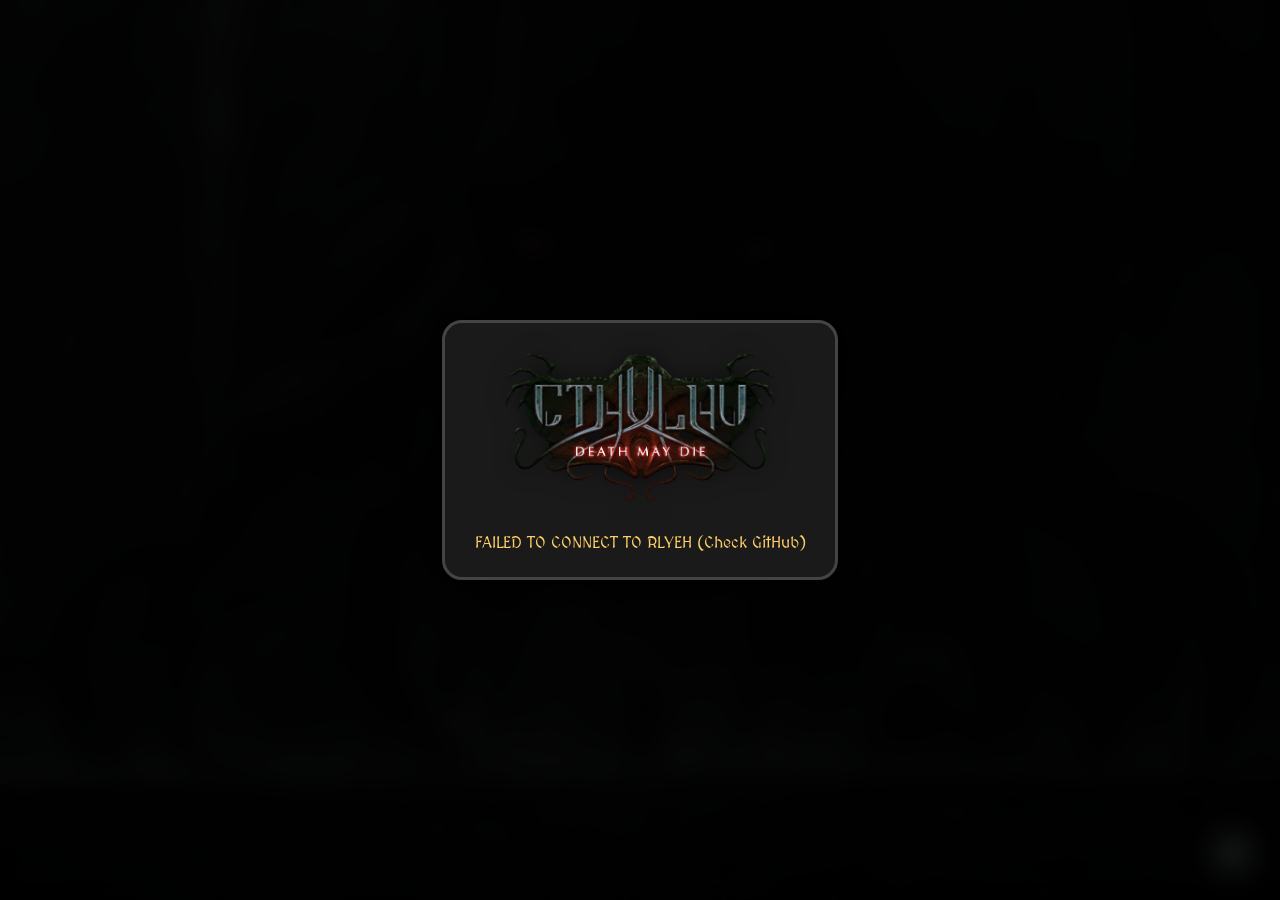
<file: ipads-safe.htm>
<!DOCTYPE html>
<html lang="en">
<head>
    <meta charset="UTF-8">
    <meta name="viewport" content="width=device-width, initial-scale=1.0, maximum-scale=1.0, user-scalable=no">
    <title>CDMD: Tactical Grid</title>
    <link href="https://fonts.googleapis.com/css2?family=Caudex:ital,wght@0,400;0,700;1,400;1,700&family=MedievalSharp&display=swap" rel="stylesheet">
    <link rel="stylesheet" href="https://fonts.googleapis.com/css2?family=Material+Symbols+Outlined:opsz,wght,FILL,GRAD@24,400,0,0" />
    
    <style>
        :root { --accent: #ffcf67; --danger: #d32f2f; }
        body { 
            background: linear-gradient(rgba(0, 0, 0, 0.7), rgba(0, 0, 0, 0.7)), url('assets/bg.jpg'); 
            background-size: cover; background-position: center; background-attachment: fixed;
            color: #e0e0e0; font-family: 'Caudex', serif; margin: 0; padding: 0; 
            display: flex; height: 100vh; overflow: hidden;
        }

        .menu-logo { width: 100%; max-width: 280px; height: auto; align-self: center; margin-bottom: 10px; filter: drop-shadow(0 0 10px rgba(0,0,0,0.5)); }

        #menuToggle {
            position: fixed; bottom: 20px; right: 20px; z-index: 1000;
            width: 55px; height: 55px; border-radius: 50%;
            background: rgba(45, 77, 63, 0.9); border: 2px solid #8b7355;
            color: white; cursor: pointer; display: flex; align-items: center; justify-content: center;
            backdrop-filter: blur(5px); box-shadow: 0 4px 15px rgba(0,0,0,0.6);
        }

        #navDrawer {
            position: fixed; inset: 0; background: rgba(0,0,0,0.85);
            z-index: 2000; display: none; justify-content: center; align-items: center;
            backdrop-filter: blur(10px);
        }
        .drawer-content {
            background: #1a1a1a; border: 3px solid #444; border-radius: 20px;
            width: 340px; padding: 25px; display: flex; flex-direction: column; gap: 20px;
            box-shadow: 0 0 30px rgba(0,0,0,0.8);
        }

        #mainContainer { display: none; padding: 15px; flex-grow: 1; flex-direction: column; gap: 10px; width: 100vw; box-sizing: border-box; }
        #mainContainer.active { display: flex; }

        .game-layout-top { display: flex; gap: 20px; flex: 1; min-height: 0; justify-content: center; }
        .game-grid { display: grid; grid-template-columns: auto auto; gap: 15px; }
        .sidebar-right { width: 230px; display: flex; flex-direction: column; align-items: center; gap: 8px; flex-shrink: 0; }
        .column { display: flex; flex-direction: column; align-items: center; gap: 5px; }

        .label { font-family: 'MedievalSharp'; font-weight: bold; font-size: 0.9em; text-transform: uppercase; color: var(--accent); text-shadow: 0 2px 4px black; }

        .viewport { 
            position: relative; border: 3px solid #444; border-radius: 12px; background-color: #000; 
            background-repeat: no-repeat; background-position: center; box-shadow: 0 5px 15px rgba(0,0,0,0.6);
        }
        .boss-card { width: 340px; height: 280px; background-size: 100% 400%; }
        .minion-card { width: 340px; height: 280px; background-size: 100% 100%; cursor: zoom-in; }
        .scenario-card { width: 460px; height: 280px; background-size: 100% 100%; cursor: zoom-in; }
        
        .mythos-card { width: 220px; height: 340px; cursor: zoom-in; z-index: 50; }
        .deck-layer {
            position: absolute; inset: 0; background: url('assets/mythoscardback.jpg') no-repeat center;
            background-size: cover; border: 3px solid #444; border-radius: 12px; transition: 0.3s;
        }
        .layer-2 { transform: translate(4px, 4px); z-index: 40; }
        .layer-3 { transform: translate(8px, 8px); z-index: 30; }

        .stage-nav-btn {
            position: absolute; top: 50%; transform: translateY(-50%); width: 45px; height: 100px;
            background: rgba(0,0,0,0.2); border: 1px solid rgba(255,207,103,0.3);
            color: var(--accent); border-radius: 4px; display: none; 
            align-items: center; justify-content: center; z-index: 110;
            cursor: pointer; backdrop-filter: blur(1px);
        }
        .stage-nav-btn:active { background: var(--accent); color: black; }
        #stagePrev { left: 5px; }
        #stageNext { right: 5px; }

        .shuffle-active { animation: shuffle-spin 0.8s cubic-bezier(0.45, 0.05, 0.55, 0.95) both; }
        .shuffle-layers { animation: layer-spin 0.8s cubic-bezier(0.45, 0.05, 0.55, 0.95) both; }

        @keyframes shuffle-spin {
            0% { transform: scale(1) rotate(0deg); }
            30% { transform: scale(1.2) rotate(180deg); filter: brightness(1.5); }
            100% { transform: scale(1) rotate(360deg); filter: brightness(1); }
        }
        @keyframes layer-spin {
            0% { transform: translate(4px, 4px) rotate(0deg); }
            50% { transform: translate(-25px, 15px) rotate(-180deg); opacity: 0.6; }
            100% { transform: translate(4px, 4px) rotate(-360deg); opacity: 1; }
        }

        #mythosOverlaySymbol { position: absolute; inset: 0; background: url('assets/symbol.png') no-repeat center; background-size: 70%; opacity: 0; transition: 0.5s; pointer-events: none; z-index: 60; }
        #mythosOverlaySymbol.visible { opacity: 0.8; filter: drop-shadow(0 0 15px red); }
        
        .danger-glow { border-color: #ff0000 !important; box-shadow: 0 0 25px rgba(255, 0, 0, 0.8) !important; }
        
        #bossMessage {
            position: absolute; inset: 0; display: none; align-items: center; justify-content: center;
            background: linear-gradient(rgba(0,0,0,0.7), rgba(0,0,0,0.7)), url('assets/symbol.png') no-repeat center;
            background-size: 60%; background-blend-mode: multiply; color: var(--accent);
            font-family: 'MedievalSharp'; font-size: 2.5em; text-align: center; padding: 20px; 
            pointer-events: none; z-index: 120; text-shadow: 3px 3px 6px #000, 0 0 15px #000; 
            filter: drop-shadow(0 0 15px rgba(0,0,0,1)); animation: fade-in 0.5s forwards;
        }

        .symbol-count-badge { 
            position: absolute; top: -10px; right: -10px; width: 80px; height: 80px; 
            background: rgba(0,0,0,.8) url('assets/symbol.png') no-repeat center; background-size: 100%;
            border-radius: 50%; border: 0px solid #000; display: none; align-items: center; justify-content: center; 
            color: #fff; font-family: 'MedievalSharp'; font-size: 52px; z-index: 80;
            text-shadow: 5px 5px 5px #000, 1px 1px 0 #000, 1px 1px 0 #000, 1px 1px 0 #000, 5px 5px 0 #000;
        }

        .history-bar { display: flex; gap: 12px; overflow-x: auto; padding: 10px; height: 140px; }
        .history-item { flex: 0 0 80px; height: 125px; border: 1px solid #444; border-radius: 6px; background-size: 400% 200%; cursor: pointer; transition: 0.2s; }
        
        #historyBar .history-item:first-child { border: 2px solid var(--accent); transform: scale(1.08); z-index: 2; opacity: 1; filter: brightness(1.1); }
        #historyBar .history-item:not(:first-child) { opacity: 0.7; }
        #historyBar .history-item:hover { opacity: 1; transform: scale(1.05); border-color: var(--accent); }

        #previewOverlay { position: fixed; inset: 0; background: rgba(0,0,0,0.95); z-index: 3000; display: none; justify-content: center; align-items: center; cursor: pointer; }
        #previewCard { border: 6px solid var(--accent); border-radius: 20px; background-color: #000; background-repeat: no-repeat; pointer-events: auto; }

        button { height: 55px; cursor: pointer; border-radius: 6px; font-family: 'MedievalSharp'; background: linear-gradient(#2d4d3f, #122b21); border: 2px solid #8b7355; color: white; display: flex; align-items: center; justify-content: center; }
        button:disabled { opacity: 0.3; cursor: not-allowed; filter: grayscale(1); }
        .button-row { display: flex; gap: 8px; width: 100%; }
        .alt-btn { background: linear-gradient(#6d4c41, #3e2723); }
        .symbol-btn { background: linear-gradient(#642800, #3d1a00); }
        
        #countDisplay { color: #aaa; font-size: 0.8em; margin: 2px 0; }
        select { width: 100%; height: 45px; background: #000; color: var(--accent); border: 1px solid #444; border-radius: 6px; padding: 0 10px; font-family: 'Caudex'; }
        
        /* Loading Overlay for Auto-Init */
        #loader { font-family: 'MedievalSharp'; color: var(--accent); text-align: center; }
    </style>
</head>
<body onload="initApp()">

    <div id="previewOverlay" onclick="this.style.display='none'">
        <div id="previewCard"></div>
    </div>

    <button id="menuToggle" onclick="toggleDrawer()"><span class="material-symbols-outlined">settings</span></button>

    <div id="navDrawer" onclick="closeDrawer(event)">
        <div class="drawer-content" onclick="event.stopPropagation()">
            <img src="assets/logo.png" alt="CDMD Logo" class="menu-logo">
            <div id="loadingStatus" style="text-align: center;">
                <div id="loader">WAKING THE ELDER ONES...</div>
            </div>
            <div id="drawerControls" style="display:none; flex-direction: column; gap:15px;">
                <div class="label" style="text-align: center; font-size: 1.4em;">Game Setup</div>
                <div class="column">
                    <div class="label">Elder One</div>
                    <select id="bossSelect" onchange="loadBoss()"></select>
                </div>
                <div class="column">
                    <div class="label">Scenario</div>
                    <select id="scenarioSelect" onchange="loadScenario()"></select>
                </div>
                <button class="primary-btn" onclick="commitGameSettings()" style="background: #2e7d32; font-size: 1.2em; border-color: #4caf50;">SAVE & PLAY</button>
            </div>
        </div>
    </div>

    <div id="mainContainer">
        <div class="game-layout-top">
            <div class="game-grid">
                <div class="column">
                    <div class="label">Elder One : <span id="bossNameTitle">...</span></div>
                    <div id="stageView" class="viewport boss-card">
                        <div id="bossMessage">"the boss lumbers forward..."</div>
                        <div id="stagePrev" class="stage-nav-btn" onclick="event.stopPropagation(); changeStage(-1)"><span class="material-symbols-outlined">navigate_before</span></div>
                        <div id="stageNext" class="stage-nav-btn" onclick="event.stopPropagation(); changeStage(1)"><span class="material-symbols-outlined">navigate_next</span></div>
                        <div style="position:absolute; inset:10px 60px; cursor: zoom-in; z-index: 105;" onclick="zoom(this.parentElement, 'boss')"></div>
                    </div>
                    <div class="label" style="margin:5px 0 0 0;"><span id="minionNameTitle"></span> Minion</div>
                    <div id="minionView" class="viewport minion-card" onclick="zoom(this, 'fit')"></div>
                </div>
                <div class="column">
                    <div class="label">Scenario : <span id="scenarioNameTitle">...</span></div>
                    <div id="scenarioView" class="viewport scenario-card" onclick="zoom(this, 'fit')"></div>
                    <div class="label" style="margin:5px 0 0 0;"><span id="monsterNameTitle"></span> Monsters</div>
                    <div id="monsterView" class="viewport scenario-card" onclick="zoom(this, 'fit')"></div>
                </div>
            </div>

            <div class="sidebar-right">
                <div class="label">Mythos</div>
                <div id="deckContainer" style="position: relative; width: 220px; height: 340px;">
                    <div class="deck-layer layer-3"></div>
                    <div class="deck-layer layer-2"></div>
                    <div id="mythosView" class="viewport mythos-card" onclick="zoom(this, 'mythos_main')">
                        <div id="symbolBadge" class="symbol-count-badge">0</div>
                        <div id="mythosOverlaySymbol"></div>
                    </div>
                </div>
                <div id="countDisplay">Remaining: 0</div>
                <div class="button-row">
                    <button id="drawBtn" onclick="drawMythos()" style="flex:1"><span class="material-symbols-outlined">style</span></button>
                    <button class="alt-btn" onclick="initDeck()" style="flex:1"><span class="material-symbols-outlined">autorenew</span></button>
                    <button class="symbol-btn" onclick="cycleSymbolCount()" style="flex:1"><span class="material-symbols-outlined">add_circle</span></button>
                </div>
            </div>
        </div>
        <div id="historyBar" class="history-bar"></div>
    </div>

    <script>
        const GH_CONFIG = {
            user: "boomrocker",  
            repo: "CDMD",
            basePath: "" 
        };

        const API_URL = `https://api.github.com/repos/${GH_CONFIG.user}/${GH_CONFIG.repo}/contents`;
        
        let folders = { bosses: {}, scenarios: {} };
        let currentBossMythosUrl = "", currentScenarioMythosUrl = "";
        let deck = [], drawnHistory = [], currentStageIdx = 0, symbolCounter = 0;

        function vibrate() { if (window.navigator.vibrate) window.navigator.vibrate(20); }

        function initApp() { 
            // Show the drawer automatically
            const d = document.getElementById('navDrawer');
            d.style.display = 'flex';
            // Start loading GitHub immediately
            initGitHub();
        }

        function toggleDrawer() { const d = document.getElementById('navDrawer'); d.style.display = (d.style.display === 'flex') ? 'none' : 'flex'; }
        function closeDrawer(e) { if(e.target.id === 'navDrawer') toggleDrawer(); }

        async function initGitHub() {
            try {
                const bSel = document.getElementById('bossSelect'); 
                const sSel = document.getElementById('scenarioSelect');
                bSel.innerHTML = ''; sSel.innerHTML = '';

                // Note: Cases MUST match your repo exactly
                const bResp = await fetch(`${API_URL}/Bosses`);
                const bDirs = await bResp.json();
                bDirs.forEach(d => { if(d.type === 'dir') bSel.add(new Option(d.name, d.name)); });

                const sResp = await fetch(`${API_URL}/scenarios`);
                const sDirs = await sResp.json();
                sDirs.forEach(d => { if(d.type === 'dir') sSel.add(new Option(d.name, d.name)); });

                document.getElementById('drawerControls').style.display = 'flex';
                document.getElementById('loadingStatus').style.display = 'none';
                
                if (bSel.options.length > 0) loadBoss();
            } catch (err) {
                document.getElementById('loader').innerText = "FAILED TO CONNECT TO RLYEH (Check GitHub)";
                console.error(err);
            }
        }

        async function loadBoss() {
            const bossName = document.getElementById('bossSelect').value;
            document.getElementById('bossNameTitle').innerText = bossName;
            document.getElementById('minionNameTitle').innerText = bossName + ":";

            const resp = await fetch(`${API_URL}/Bosses/${bossName}`);
            const files = await resp.json();

            files.forEach(f => {
                const url = f.download_url;
                const name = f.name.toLowerCase();
                if (name.includes('mythos')) currentBossMythosUrl = url;
                if (name.includes('stage')) document.getElementById('stageView').dataset.url = url;
                if (name.includes('minion')) document.getElementById('minionView').dataset.url = url;
            });
            
            if (document.getElementById('scenarioSelect').options.length > 0) loadScenario();
        }

        async function loadScenario() {
            const scenarioName = document.getElementById('scenarioSelect').value;
            document.getElementById('scenarioNameTitle').innerText = scenarioName;
            document.getElementById('monsterNameTitle').innerText = scenarioName + ":";

            const resp = await fetch(`${API_URL}/scenarios/${scenarioName}`);
            const files = await resp.json();

            files.forEach(f => {
                const url = f.download_url;
                const name = f.name.toLowerCase();
                if (name.includes('monster')) document.getElementById('monsterView').dataset.url = url;
                else if (name.includes('scenario')) document.getElementById('scenarioView').dataset.url = url;
                else if (name.includes('mythos')) currentScenarioMythosUrl = url;
            });
        }

        function commitGameSettings() {
            vibrate();
            document.getElementById('mainContainer').classList.add('active');
            ['stageView', 'minionView', 'monsterView', 'scenarioView'].forEach(id => {
                const el = document.getElementById(id); 
                if(el.dataset.url) el.style.backgroundImage = `url('${el.dataset.url}')`;
            });
            initDeck(); setStage(0); toggleDrawer();
        }

        async function initDeck() {
            vibrate();
            const historyBar = document.getElementById('historyBar');
            const mythosView = document.getElementById('mythosView');
            const items = Array.from(historyBar.children);

            if (items.length > 0) {
                new Audio('assets/flip.mp3').play().catch(() => {});
                items.forEach((item, index) => {
                    setTimeout(() => {
                        item.style.opacity = '0';
                        const rect = item.getBoundingClientRect();
                        const deckRect = mythosView.getBoundingClientRect();
                        const scaleTarget = deckRect.width / rect.width;
                        const flyer = document.createElement('div');
                        flyer.className = 'history-item';
                        flyer.style.cssText = `position:fixed; top:${rect.top}px; left:${rect.left}px; width:${rect.width}px; height:${rect.height}px; z-index:1; background-image:url('assets/mythoscardback.jpg'); background-size:cover; pointer-events:none; opacity:1; transition: top 0.6s cubic-bezier(0.25, 0.1, 0.25, 1), left 0.6s cubic-bezier(0.25, 0.1, 0.25, 1), transform 0.6s cubic-bezier(0.25, 0.1, 0.25, 1), opacity 0.1s linear 0.5s;`;
                        document.body.appendChild(flyer);
                        requestAnimationFrame(() => {
                            flyer.style.top = (deckRect.top + 120) + 'px';
                            flyer.style.left = deckRect.left + 'px';
                            flyer.style.opacity = '0';
                            flyer.style.transform = `scale(${scaleTarget}) rotate(360deg)`;
                        });
                        setTimeout(() => flyer.remove(), 700);
                    }, index * 60);
                });
            }

            const waitTime = items.length > 0 ? (items.length * 60) + 50 : 0;
            setTimeout(() => {
                new Audio('assets/shuffling-cards-6.mp3').play().catch(() => {});
                const layers = document.querySelectorAll('.deck-layer');
                mythosView.classList.remove('shuffle-active'); 
                layers.forEach(l => l.classList.remove('shuffle-layers'));
                void mythosView.offsetWidth;
                mythosView.classList.add('shuffle-active'); 
                layers.forEach(l => l.classList.add('shuffle-layers'));

                const grid = [{x:0,y:0},{x:33.33,y:0},{x:66.66,y:0},{x:100,y:0},{x:0,y:100},{x:33.33,y:100},{x:66.66,y:100},{x:100,y:100}];
                deck = [...grid.map(p=>({...p, type:'boss'})), ...grid.map(p=>({...p, type:'scenario'}))].sort(() => Math.random() - 0.5);
                drawnHistory = []; symbolCounter = 0;
                historyBar.innerHTML = '';
                document.getElementById('symbolBadge').style.display = 'none';
                document.getElementById('mythosOverlaySymbol').classList.remove('visible');
                mythosView.classList.remove('danger-glow');
                document.getElementById('stageView').classList.remove('danger-glow');
                document.getElementById('bossMessage').style.display = 'none';
                document.getElementById('drawBtn').disabled = false;
                mythosView.style.backgroundImage = "url('assets/mythoscardback.jpg')";
                mythosView.style.backgroundSize = "cover";
                document.getElementById('countDisplay').innerText = `Remaining: ${deck.length}`;
                updateStageNav();
            }, waitTime);
        }

        function drawMythos() {
            if (deck.length === 0 || symbolCounter === 3) return;
            vibrate();
            const c = deck.pop(); drawnHistory.push(c);
            const currentIdx = drawnHistory.length - 1;
            if (deck.length === 0) {
                new Audio('assets/enddraw.mp3').play().catch(() => {});
                document.getElementById('drawBtn').disabled = true;
            } else { new Audio('assets/card.mp3').play().catch(() => {}); }

            const mythosView = document.getElementById('mythosView');
            applyStyle(mythosView, c);
            const item = document.createElement('div');
            item.className = 'history-item'; applyStyle(item, c);
            item.onclick = (e) => { e.stopPropagation(); showHistoryZoom(currentIdx); };
            document.getElementById('historyBar').prepend(item);
            document.getElementById('countDisplay').innerText = `Remaining: ${deck.length}`;
        }

        function applyStyle(el, card) {
            const url = card.type === 'boss' ? currentBossMythosUrl : currentScenarioMythosUrl;
            el.style.backgroundImage = `url('${url}')`;
            el.style.backgroundSize = "410% 210%"; el.style.backgroundPosition = `${card.x}% ${card.y}%`;
        }

        function zoom(el, type) {
            if (el.style.backgroundImage.includes('mythoscardback.jpg')) return;
            vibrate();
            const p = document.getElementById('previewOverlay'); const card = document.getElementById('previewCard');
            const bgUrl = el.style.backgroundImage.slice(5, -2);
            card.style.backgroundImage = `url('${bgUrl}')`;
            card.style.backgroundPosition = el.style.backgroundPosition;
            if (type === 'boss') { card.style.width = "100vh"; card.style.height = "85vh"; card.style.backgroundSize = "100% 400%"; } 
            else if (type === 'fit') { card.style.width = "90vw"; card.style.height = "60vw"; card.style.backgroundSize = "100% 100%"; } 
            else { card.style.height = "85vh"; card.style.width = "58vh"; card.style.backgroundSize = "410% 210%"; }
            p.style.display = 'flex';
        }

        function showHistoryZoom(idx) {
            const c = drawnHistory[idx]; vibrate();
            const p = document.getElementById('previewOverlay'); const card = document.getElementById('previewCard');
            const url = c.type === 'boss' ? currentBossMythosUrl : currentScenarioMythosUrl;
            card.style.backgroundImage = `url('${url}')`;
            card.style.backgroundPosition = `${c.x}% ${c.y}%`;
            card.style.backgroundSize = "410% 210%"; card.style.height = "85vh"; card.style.width = "58vh";
            p.style.display = 'flex';
        }

        function cycleSymbolCount() {
            vibrate(); new Audio('assets/symbol.mp3').play().catch(() => {});
            if (symbolCounter >= 3) { initDeck(); return; }
            symbolCounter++;
            const badge = document.getElementById('symbolBadge');
            badge.innerText = symbolCounter; badge.style.display = 'flex';
            if (symbolCounter === 3) {
                new Audio('assets/appear.mp3').play().catch(() => {});
                document.getElementById('mythosOverlaySymbol').classList.add('visible');
                const selectedBoss = document.getElementById('bossSelect').value;
                document.getElementById('bossMessage').innerText = `"${selectedBoss} lumbers forward..."`;
                document.getElementById('mythosView').classList.add('danger-glow');
                document.getElementById('stageView').classList.add('danger-glow');
                document.getElementById('bossMessage').style.display = 'flex';
                document.getElementById('drawBtn').disabled = true;
            }
            updateStageNav();
        }

        function updateStageNav() {
            const prev = document.getElementById('stagePrev');
            const next = document.getElementById('stageNext');
            if (symbolCounter === 3) { prev.style.display = 'none'; next.style.display = 'none'; return; }
            prev.style.display = (currentStageIdx === 0) ? 'none' : 'flex';
            next.style.display = (currentStageIdx === 3) ? 'none' : 'flex';
        }

        function setStage(idx) { 
            vibrate(); 
            currentStageIdx = idx; 
            document.getElementById('stageView').style.backgroundPosition = `0% ${[100, 66.66, 33.33, 0][idx]}%`; 
            updateStageNav();
        }
        function changeStage(dir) { let n = currentStageIdx + dir; if (n >= 0 && n < 4) setStage(n); }
    </script>
</body>
</html>
</file>
